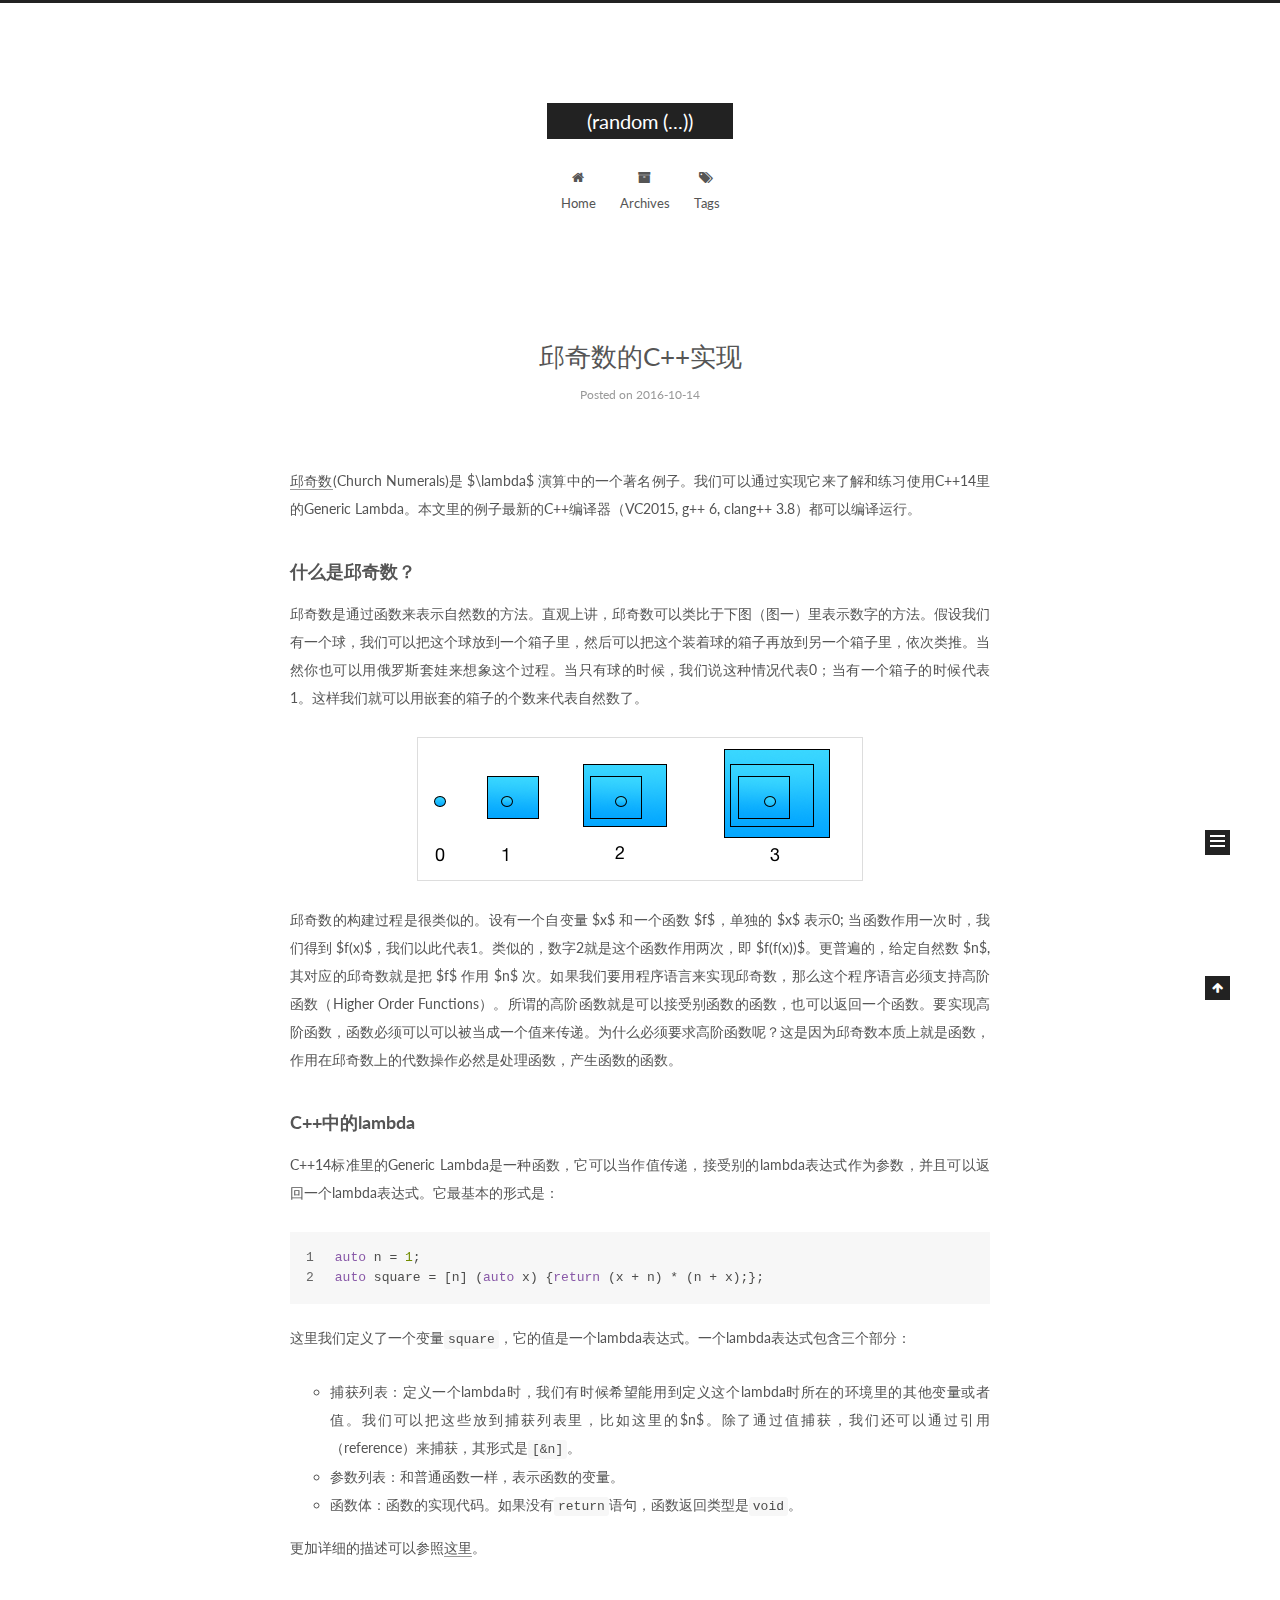
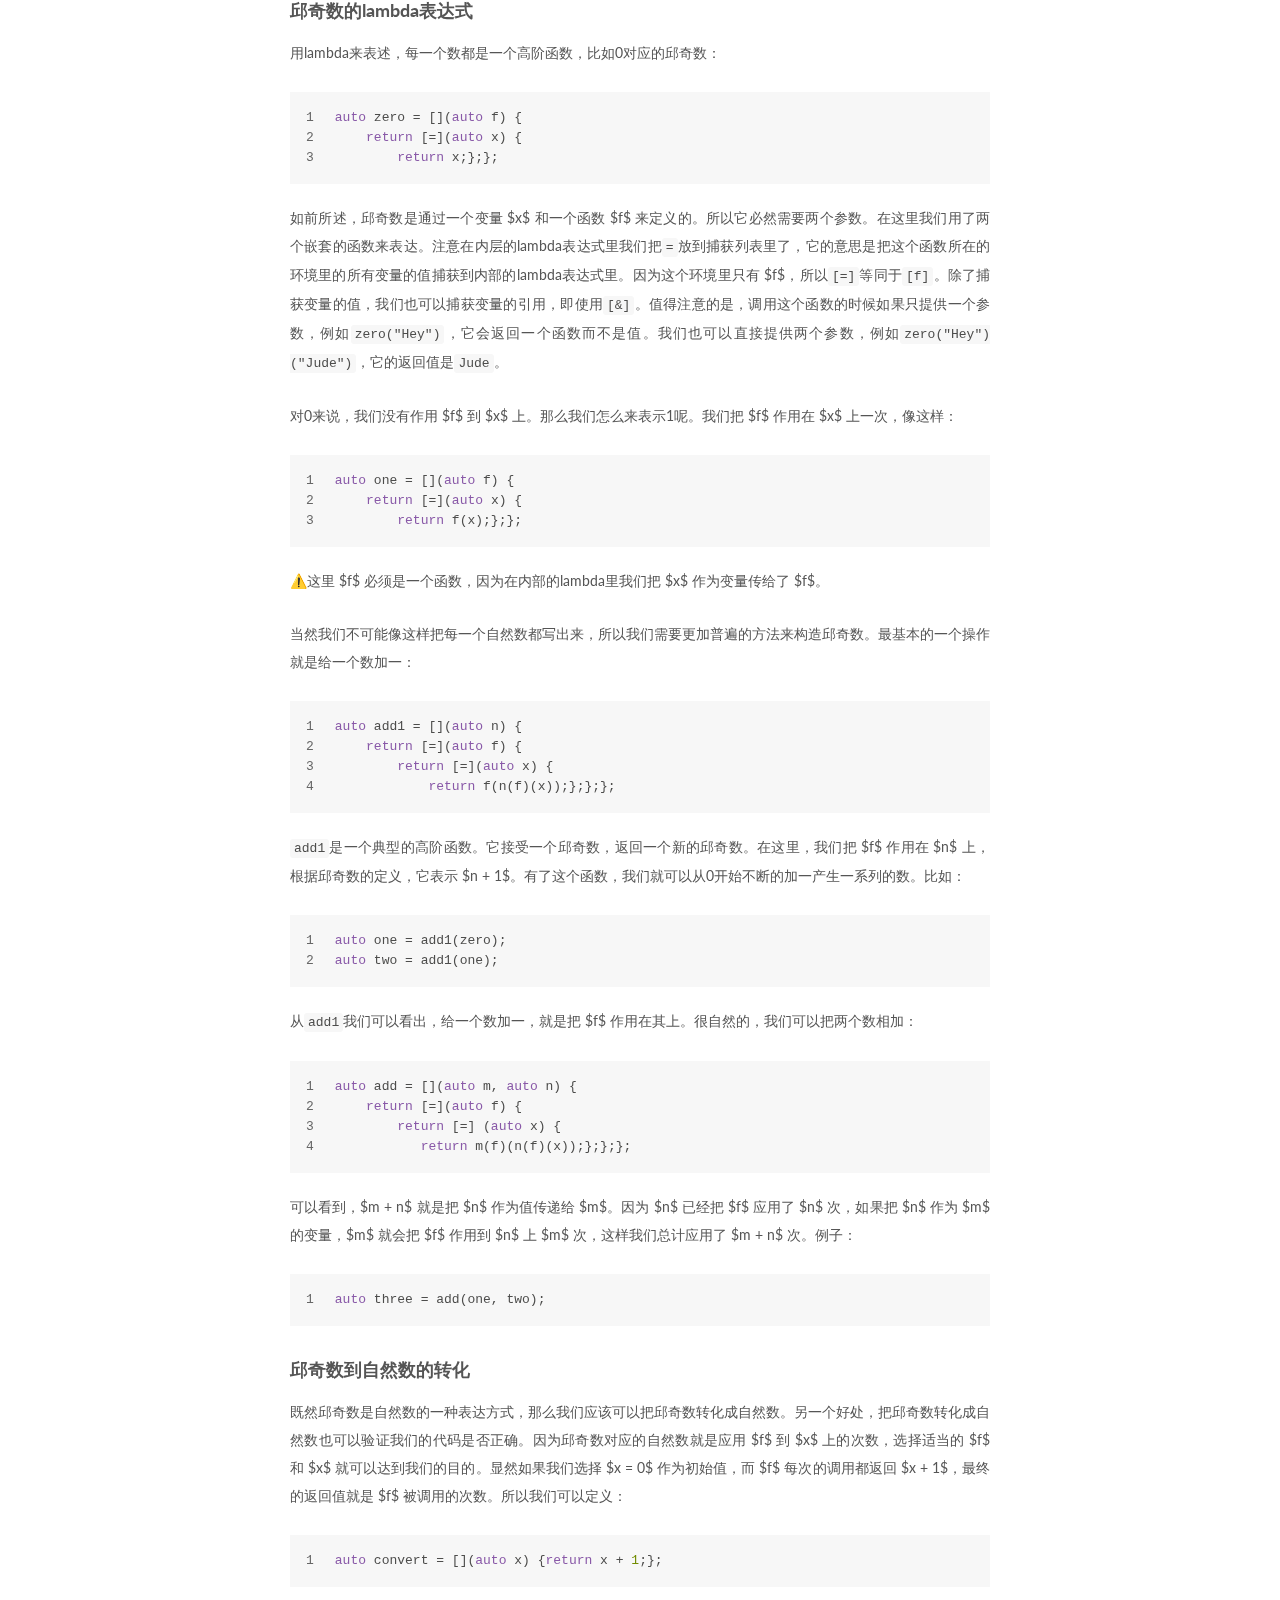
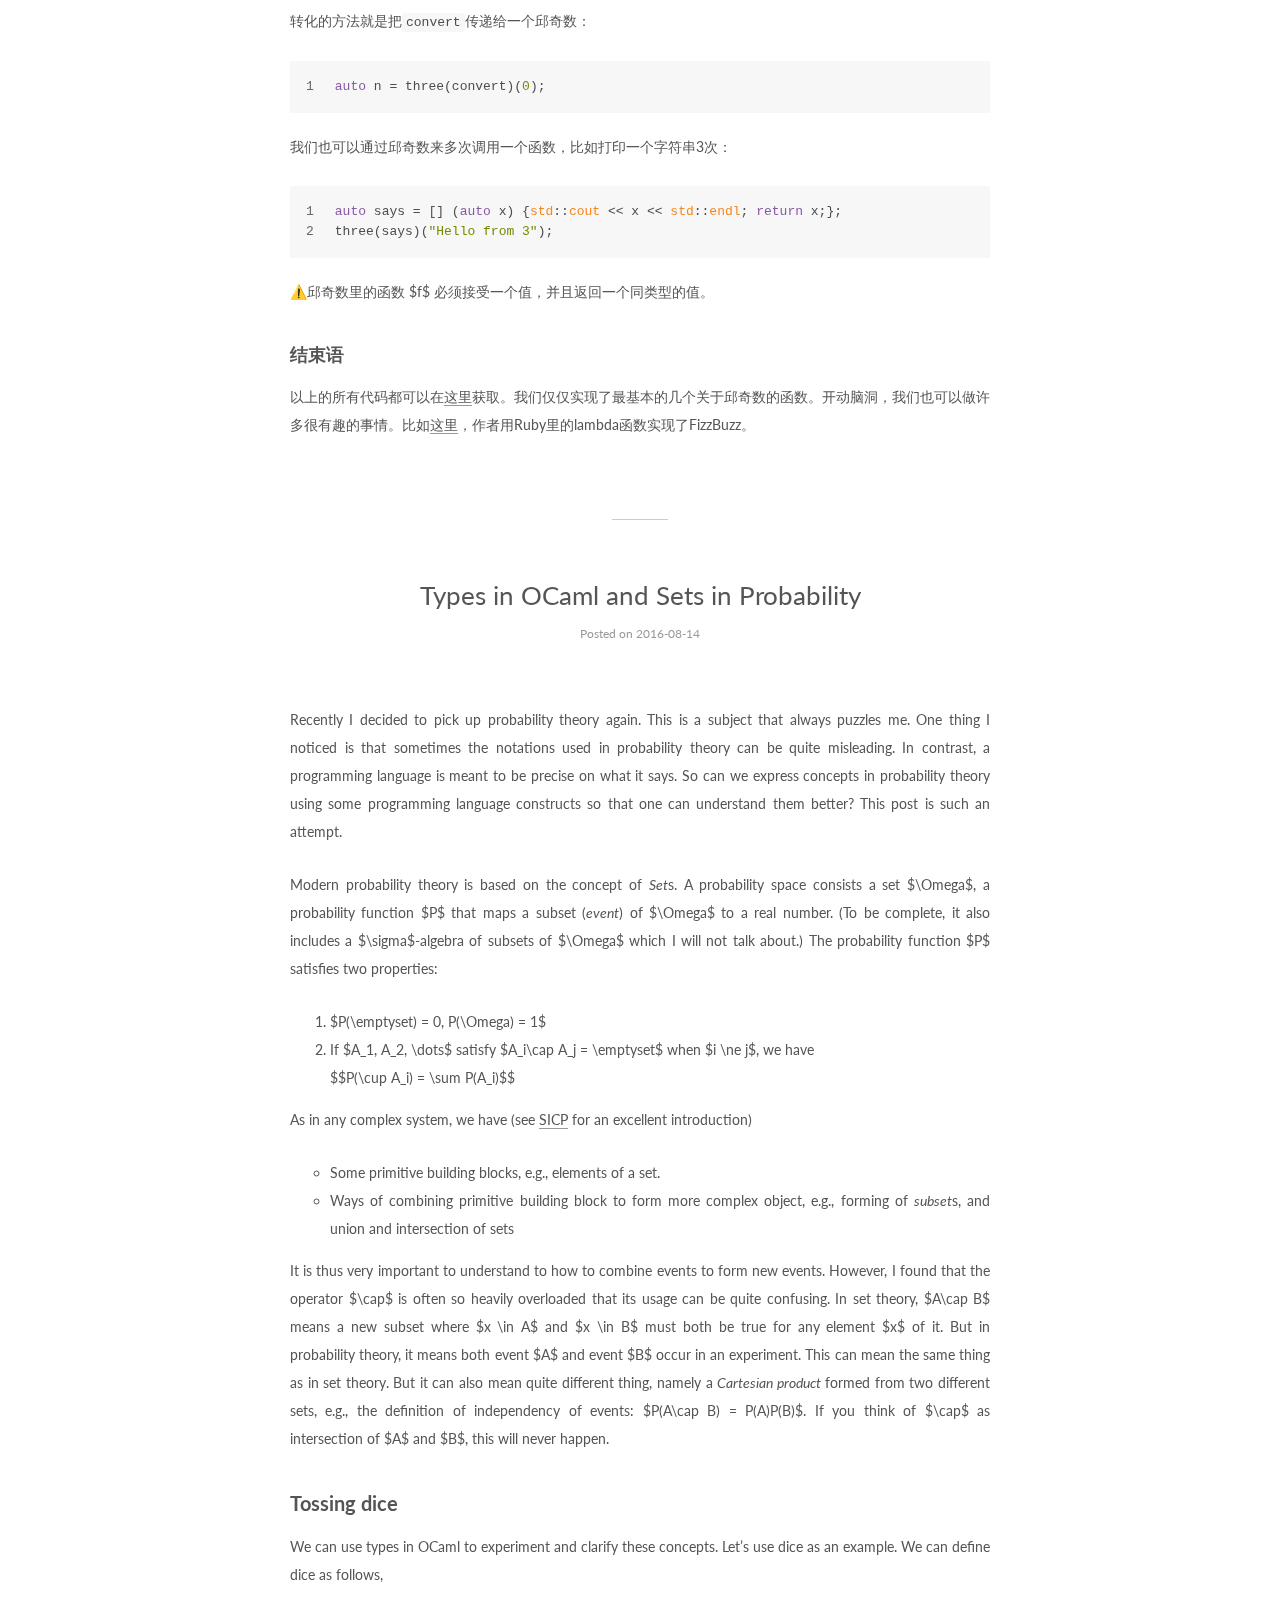
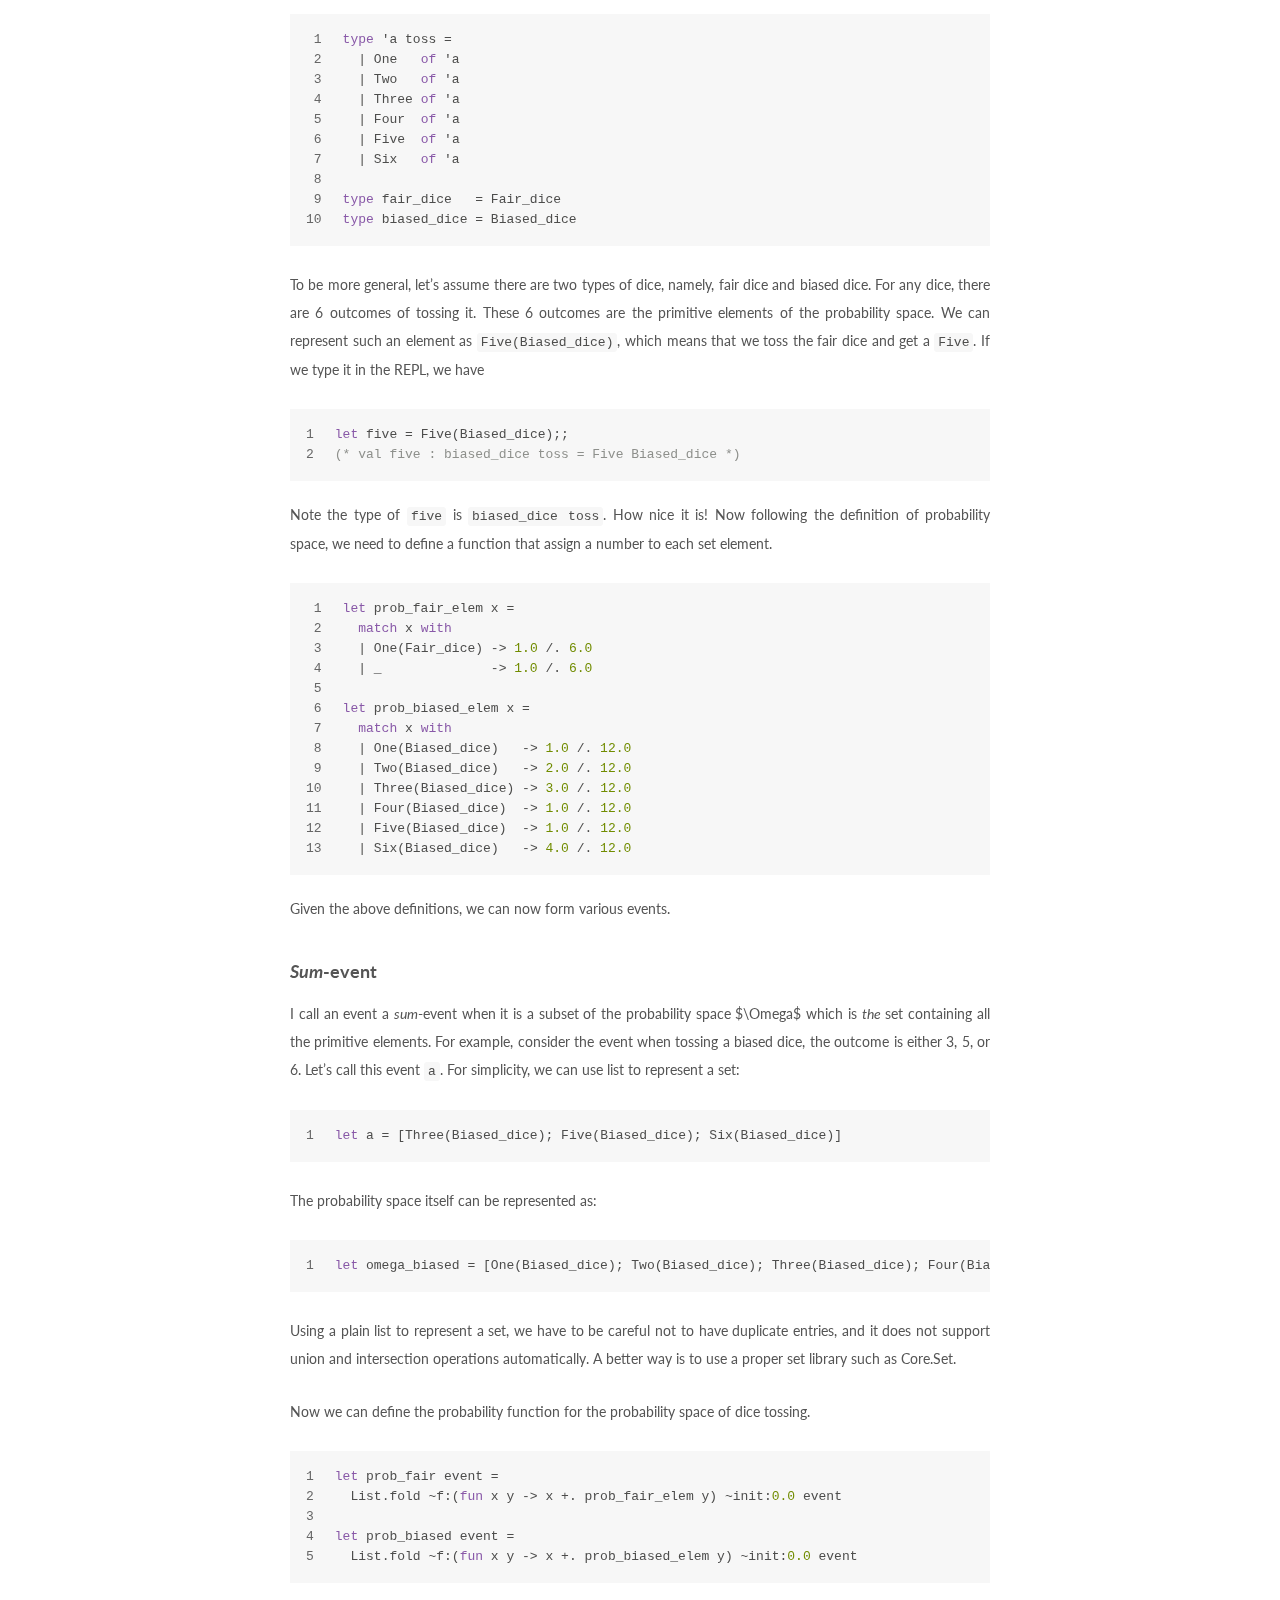
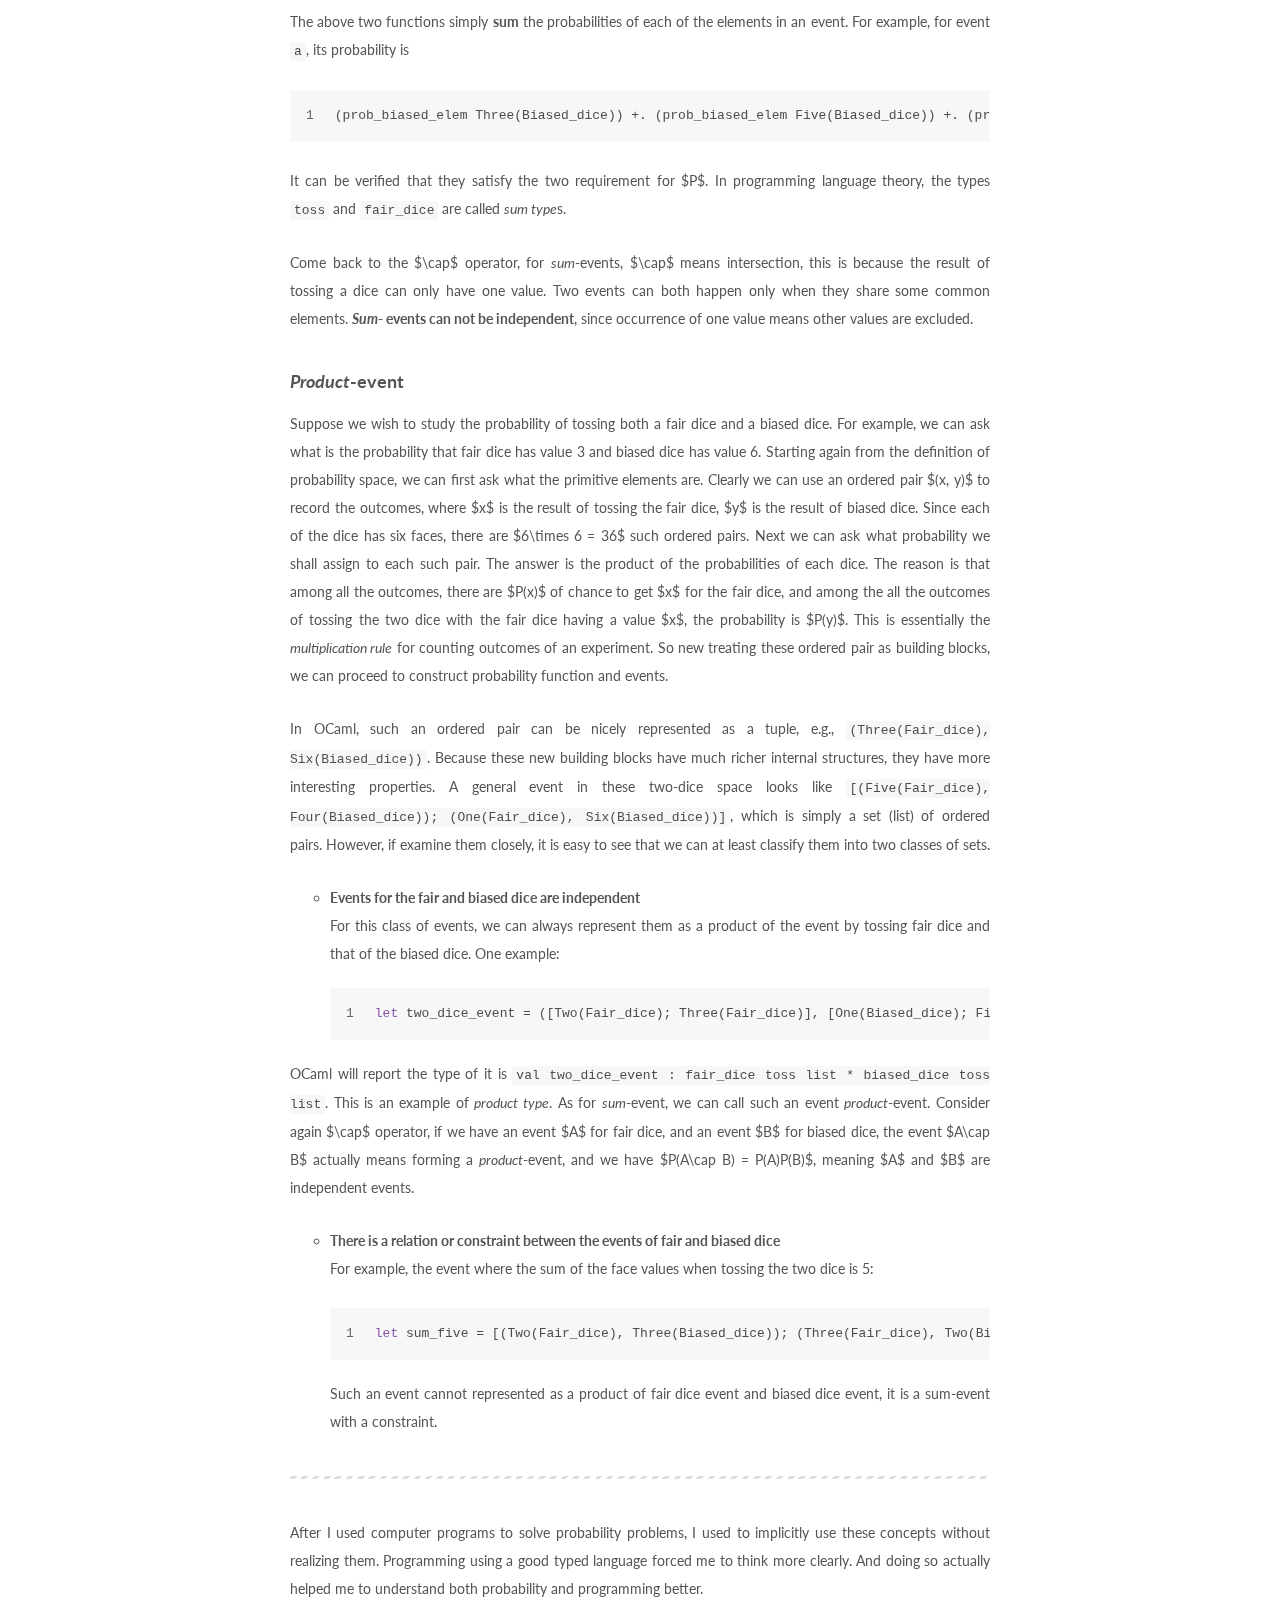
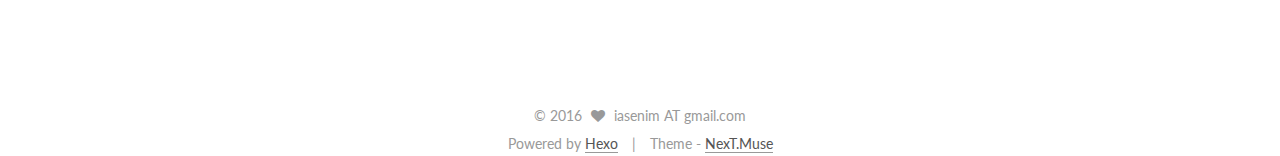
<file: index.html>
<!doctype html>




<html class="theme-next muse">
<head>
  <!-- hexo-inject:begin --><!-- hexo-inject:end --><meta charset="UTF-8"/>
<meta http-equiv="X-UA-Compatible" content="IE=edge,chrome=1" />
<meta name="viewport" content="width=device-width, initial-scale=1, maximum-scale=1"/>



<meta http-equiv="Cache-Control" content="no-transform" />
<meta http-equiv="Cache-Control" content="no-siteapp" />












  
  
  <link href="/vendors/fancybox/source/jquery.fancybox.css?v=2.1.5" rel="stylesheet" type="text/css" />




  
  
  
  

  
    
    
  

  

  

  

  

  
    
    
    <link href="//fonts.googleapis.com/css?family=Lato:300,300italic,400,400italic,700,700italic&subset=latin,latin-ext" rel="stylesheet" type="text/css">
  






<link href="/vendors/font-awesome/css/font-awesome.min.css?v=4.4.0" rel="stylesheet" type="text/css" />

<link href="/css/main.css?v=5.0.2" rel="stylesheet" type="text/css" />


  <meta name="keywords" content="Hexo, NexT" />








  <link rel="shortcut icon" type="image/x-icon" href="/favicon.ico?v=5.0.2" />






<meta property="og:type" content="website">
<meta property="og:title" content="(random (...))">
<meta property="og:url" content="https://iasenim.github.io/index.html">
<meta property="og:site_name" content="(random (...))">
<meta name="twitter:card" content="summary">
<meta name="twitter:title" content="(random (...))">



<script type="text/javascript" id="hexo.configuration">
  var NexT = window.NexT || {};
  var CONFIG = {
    scheme: 'Muse',
    sidebar: {"position":"left","display":"hide"},
    fancybox: true,
    motion: false,
    duoshuo: {
      userId: '0',
      author: 'Author'
    }
  };
</script>




  <link rel="canonical" href="https://iasenim.github.io/"/>


  <title> (random (...)) </title><!-- hexo-inject:begin --><!-- hexo-inject:end -->
</head>

<body itemscope itemtype="//schema.org/WebPage" lang="en">

  


<!-- hexo-inject:begin --><!-- hexo-inject:end --><script>
  (function(i,s,o,g,r,a,m){i['GoogleAnalyticsObject']=r;i[r]=i[r]||function(){
            (i[r].q=i[r].q||[]).push(arguments)},i[r].l=1*new Date();a=s.createElement(o),
          m=s.getElementsByTagName(o)[0];a.async=1;a.src=g;m.parentNode.insertBefore(a,m)
  })(window,document,'script','//www.google-analytics.com/analytics.js','ga');
  ga('create', 'UA-82815912-1', 'auto');
  ga('send', 'pageview');
</script>









  
  
    
  

  <div class="container one-collumn sidebar-position-left 
   page-home 
 ">
    <div class="headband"></div>

    <header id="header" class="header" itemscope itemtype="//schema.org/WPHeader">
      <div class="header-inner"><div class="site-meta ">
  

  <div class="custom-logo-site-title">
    <a href="/"  class="brand" rel="start">
      <span class="logo-line-before"><i></i></span>
      <span class="site-title">(random (...))</span>
      <span class="logo-line-after"><i></i></span>
    </a>
  </div>
  <p class="site-subtitle"></p>
</div>

<div class="site-nav-toggle">
  <button>
    <span class="btn-bar"></span>
    <span class="btn-bar"></span>
    <span class="btn-bar"></span>
  </button>
</div>

<nav class="site-nav">
  

  
    <ul id="menu" class="menu">
      
        
        <li class="menu-item menu-item-home">
          <a href="/" rel="section">
            
              <i class="menu-item-icon fa fa-fw fa-home"></i> <br />
            
            Home
          </a>
        </li>
      
        
        <li class="menu-item menu-item-archives">
          <a href="/archives" rel="section">
            
              <i class="menu-item-icon fa fa-fw fa-archive"></i> <br />
            
            Archives
          </a>
        </li>
      
        
        <li class="menu-item menu-item-tags">
          <a href="/tags" rel="section">
            
              <i class="menu-item-icon fa fa-fw fa-tags"></i> <br />
            
            Tags
          </a>
        </li>
      

      
    </ul>
  

  
</nav>

 </div>
    </header>

    <main id="main" class="main">
      <div class="main-inner">
        <div class="content-wrap">
          <div id="content" class="content">
            
  <section id="posts" class="posts-expand">
    
      

  
  

  
  
  

  <article class="post post-type-normal " itemscope itemtype="//schema.org/Article">

    
      <header class="post-header">

        
        
          <h1 class="post-title" itemprop="name headline">
            
            
              
                
                <a class="post-title-link" href="/2016/10/14/Church-numerals-in-C-generic-lambdas/" itemprop="url">
                  邱奇数的C++实现
                </a>
              
            
          </h1>
        

        <div class="post-meta">
          <span class="post-time">
            <span class="post-meta-item-icon">
              <i class="fa fa-calendar-o"></i>
            </span>
            <span class="post-meta-item-text">Posted on</span>
            <time itemprop="dateCreated" datetime="2016-10-14T00:13:23-06:00" content="2016-10-14">
              2016-10-14
            </time>
          </span>

          

          
            
          

          

          
          

          
        </div>
      </header>
    


    <div class="post-body" itemprop="articleBody">

      
      

      
        
          
            <p><a href="https://en.wikipedia.org/wiki/Church_encoding#Church_numerals" target="_blank" rel="external">邱奇数</a>(Church Numerals)是 $\lambda$ 演算中的一个著名例子。我们可以通过实现它来了解和练习使用C++14里的Generic Lambda。本文里的例子最新的C++编译器（VC2015, g++ 6, clang++ 3.8）都可以编译运行。</p>
<h3 id="什么是邱奇数？"><a href="#什么是邱奇数？" class="headerlink" title="什么是邱奇数？"></a>什么是邱奇数？</h3><p>邱奇数是通过函数来表示自然数的方法。直观上讲，邱奇数可以类比于下图（图一）里表示数字的方法。假设我们有一个球，我们可以把这个球放到一个箱子里，然后可以把这个装着球的箱子再放到另一个箱子里，依次类推。当然你也可以用俄罗斯套娃来想象这个过程。当只有球的时候，我们说这种情况代表0；当有一个箱子的时候代表1。这样我们就可以用嵌套的箱子的个数来代表自然数了。</p>
<p> <img src="/images/box_numbers.png" alt="图一"></p>
<p>邱奇数的构建过程是很类似的。设有一个自变量 $x$ 和一个函数 $f$，单独的 $x$ 表示0; 当函数作用一次时，我们得到 $f(x)$，我们以此代表1。类似的，数字2就是这个函数作用两次，即 $f(f(x))$。更普遍的，给定自然数 $n$, 其对应的邱奇数就是把 $f$ 作用 $n$ 次。如果我们要用程序语言来实现邱奇数，那么这个程序语言必须支持高阶函数（Higher Order Functions）。所谓的高阶函数就是可以接受别函数的函数，也可以返回一个函数。要实现高阶函数，函数必须可以可以被当成一个值来传递。为什么必须要求高阶函数呢？这是因为邱奇数本质上就是函数，作用在邱奇数上的代数操作必然是处理函数，产生函数的函数。</p>
<h3 id="C-中的lambda"><a href="#C-中的lambda" class="headerlink" title="C++中的lambda"></a>C++中的lambda</h3><p>C++14标准里的Generic Lambda是一种函数，它可以当作值传递，接受别的lambda表达式作为参数，并且可以返回一个lambda表达式。它最基本的形式是：</p>
<figure class="highlight c++"><table><tr><td class="gutter"><pre><div class="line">1</div><div class="line">2</div></pre></td><td class="code"><pre><div class="line"><span class="keyword">auto</span> n = <span class="number">1</span>;</div><div class="line"><span class="keyword">auto</span> square = [n] (<span class="keyword">auto</span> x) &#123;<span class="keyword">return</span> (x + n) * (n + x);&#125;;</div></pre></td></tr></table></figure>
<p>这里我们定义了一个变量<code>square</code>，它的值是一个lambda表达式。一个lambda表达式包含三个部分：</p>
<ul>
<li>捕获列表：定义一个lambda时，我们有时候希望能用到定义这个lambda时所在的环境里的其他变量或者值。我们可以把这些放到捕获列表里，比如这里的$n$。除了通过值捕获，我们还可以通过引用（reference）来捕获，其形式是<code>[&amp;n]</code>。</li>
<li>参数列表：和普通函数一样，表示函数的变量。</li>
<li>函数体：函数的实现代码。如果没有<code>return</code>语句，函数返回类型是<code>void</code>。</li>
</ul>
<p>更加详细的描述可以参照<a href="http://zh.cppreference.com/w/cpp/language/lambda" target="_blank" rel="external">这里</a>。</p>
<h3 id="邱奇数的lambda表达式"><a href="#邱奇数的lambda表达式" class="headerlink" title="邱奇数的lambda表达式"></a>邱奇数的lambda表达式</h3><p>用lambda来表述，每一个数都是一个高阶函数，比如0对应的邱奇数：</p>
<figure class="highlight c++"><table><tr><td class="gutter"><pre><div class="line">1</div><div class="line">2</div><div class="line">3</div></pre></td><td class="code"><pre><div class="line"><span class="keyword">auto</span> zero = [](<span class="keyword">auto</span> f) &#123; </div><div class="line">    <span class="keyword">return</span> [=](<span class="keyword">auto</span> x) &#123; </div><div class="line">        <span class="keyword">return</span> x;&#125;;&#125;;</div></pre></td></tr></table></figure>
<p>如前所述，邱奇数是通过一个变量 $x$ 和一个函数 $f$ 来定义的。所以它必然需要两个参数。在这里我们用了两个嵌套的函数来表达。注意在内层的lambda表达式里我们把<code>=</code>放到捕获列表里了，它的意思是把这个函数所在的环境里的所有变量的值捕获到内部的lambda表达式里。因为这个环境里只有 $f$，所以<code>[=]</code>等同于<code>[f]</code>。除了捕获变量的值，我们也可以捕获变量的引用，即使用<code>[&amp;]</code>。值得注意的是，调用这个函数的时候如果只提供一个参数，例如<code>zero(&quot;Hey&quot;)</code>，它会返回一个函数而不是值。我们也可以直接提供两个参数，例如<code>zero(&quot;Hey&quot;)(&quot;Jude&quot;)</code>，它的返回值是<code>Jude</code>。</p>
<p>对0来说，我们没有作用 $f$ 到 $x$ 上。那么我们怎么来表示1呢。我们把 $f$ 作用在 $x$ 上一次，像这样：</p>
<figure class="highlight c++"><table><tr><td class="gutter"><pre><div class="line">1</div><div class="line">2</div><div class="line">3</div></pre></td><td class="code"><pre><div class="line"><span class="keyword">auto</span> one = [](<span class="keyword">auto</span> f) &#123; </div><div class="line">    <span class="keyword">return</span> [=](<span class="keyword">auto</span> x) &#123; </div><div class="line">        <span class="keyword">return</span> f(x);&#125;;&#125;;</div></pre></td></tr></table></figure>
<p>⚠️这里 $f$ 必须是一个函数，因为在内部的lambda里我们把 $x$ 作为变量传给了 $f$。</p>
<p>当然我们不可能像这样把每一个自然数都写出来，所以我们需要更加普遍的方法来构造邱奇数。最基本的一个操作就是给一个数加一：</p>
<figure class="highlight c++"><table><tr><td class="gutter"><pre><div class="line">1</div><div class="line">2</div><div class="line">3</div><div class="line">4</div></pre></td><td class="code"><pre><div class="line"><span class="keyword">auto</span> add1 = [](<span class="keyword">auto</span> n) &#123; </div><div class="line">    <span class="keyword">return</span> [=](<span class="keyword">auto</span> f) &#123; </div><div class="line">        <span class="keyword">return</span> [=](<span class="keyword">auto</span> x) &#123; </div><div class="line">            <span class="keyword">return</span> f(n(f)(x));&#125;;&#125;;&#125;;</div></pre></td></tr></table></figure>
<p><code>add1</code>是一个典型的高阶函数。它接受一个邱奇数，返回一个新的邱奇数。在这里，我们把 $f$ 作用在 $n$ 上，根据邱奇数的定义，它表示 $n + 1$。有了这个函数，我们就可以从0开始不断的加一产生一系列的数。比如：</p>
<figure class="highlight c++"><table><tr><td class="gutter"><pre><div class="line">1</div><div class="line">2</div></pre></td><td class="code"><pre><div class="line"><span class="keyword">auto</span> one = add1(zero);</div><div class="line"><span class="keyword">auto</span> two = add1(one);</div></pre></td></tr></table></figure>
<p>从<code>add1</code>我们可以看出，给一个数加一，就是把 $f$ 作用在其上。很自然的，我们可以把两个数相加：</p>
<figure class="highlight c++"><table><tr><td class="gutter"><pre><div class="line">1</div><div class="line">2</div><div class="line">3</div><div class="line">4</div></pre></td><td class="code"><pre><div class="line"><span class="keyword">auto</span> add = [](<span class="keyword">auto</span> m, <span class="keyword">auto</span> n) &#123;</div><div class="line">    <span class="keyword">return</span> [=](<span class="keyword">auto</span> f) &#123;</div><div class="line">        <span class="keyword">return</span> [=] (<span class="keyword">auto</span> x) &#123;</div><div class="line">           <span class="keyword">return</span> m(f)(n(f)(x));&#125;;&#125;;&#125;;</div></pre></td></tr></table></figure>
<p>可以看到，$m + n$ 就是把 $n$ 作为值传递给 $m$。因为 $n$ 已经把 $f$ 应用了 $n$ 次，如果把  $n$ 作为 $m$ 的变量，$m$ 就会把 $f$ 作用到 $n$ 上 $m$ 次，这样我们总计应用了 $m + n$ 次。例子：</p>
<figure class="highlight c++"><table><tr><td class="gutter"><pre><div class="line">1</div></pre></td><td class="code"><pre><div class="line"><span class="keyword">auto</span> three = add(one, two);</div></pre></td></tr></table></figure>
<h3 id="邱奇数到自然数的转化"><a href="#邱奇数到自然数的转化" class="headerlink" title="邱奇数到自然数的转化"></a>邱奇数到自然数的转化</h3><p>既然邱奇数是自然数的一种表达方式，那么我们应该可以把邱奇数转化成自然数。另一个好处，把邱奇数转化成自然数也可以验证我们的代码是否正确。因为邱奇数对应的自然数就是应用 $f$ 到 $x$ 上的次数，选择适当的 $f$ 和 $x$ 就可以达到我们的目的。显然如果我们选择 $x = 0$ 作为初始值，而 $f$ 每次的调用都返回 $x + 1$，最终的返回值就是 $f$ 被调用的次数。所以我们可以定义：</p>
<figure class="highlight c++"><table><tr><td class="gutter"><pre><div class="line">1</div></pre></td><td class="code"><pre><div class="line"><span class="keyword">auto</span> convert = [](<span class="keyword">auto</span> x) &#123;<span class="keyword">return</span> x + <span class="number">1</span>;&#125;;</div></pre></td></tr></table></figure>
<p>转化的方法就是把<code>convert</code>传递给一个邱奇数：</p>
<figure class="highlight c++"><table><tr><td class="gutter"><pre><div class="line">1</div></pre></td><td class="code"><pre><div class="line"><span class="keyword">auto</span> n = three(convert)(<span class="number">0</span>);</div></pre></td></tr></table></figure>
<p>我们也可以通过邱奇数来多次调用一个函数，比如打印一个字符串3次：</p>
<figure class="highlight c++"><table><tr><td class="gutter"><pre><div class="line">1</div><div class="line">2</div></pre></td><td class="code"><pre><div class="line"><span class="keyword">auto</span> says = [] (<span class="keyword">auto</span> x) &#123;<span class="built_in">std</span>::<span class="built_in">cout</span> &lt;&lt; x &lt;&lt; <span class="built_in">std</span>::<span class="built_in">endl</span>; <span class="keyword">return</span> x;&#125;;</div><div class="line">three(says)(<span class="string">"Hello from 3"</span>);</div></pre></td></tr></table></figure>
<p>⚠️邱奇数里的函数 $f$ 必须接受一个值，并且返回一个同类型的值。</p>
<h3 id="结束语"><a href="#结束语" class="headerlink" title="结束语"></a>结束语</h3><p>以上的所有代码都可以在<a href="https://gist.github.com/iasenim/5198f4e78f135dc18d95d1a41bdce8e6" target="_blank" rel="external">这里</a>获取。我们仅仅实现了最基本的几个关于邱奇数的函数。开动脑洞，我们也可以做许多很有趣的事情。比如<a href="http://codon.com/programming-with-nothing" target="_blank" rel="external">这里</a>，作者用Ruby里的lambda函数实现了FizzBuzz。</p>

          
        
      
    </div>

    <div>
      
    </div>

    <div>
      
    </div>

    <footer class="post-footer">
      

      

      
      
        <div class="post-eof"></div>
      
    </footer>
  </article>


    
      

  
  

  
  
  

  <article class="post post-type-normal " itemscope itemtype="//schema.org/Article">

    
      <header class="post-header">

        
        
          <h1 class="post-title" itemprop="name headline">
            
            
              
                
                <a class="post-title-link" href="/2016/08/14/Types-in-OCaml-and-Sets-in-Probability/" itemprop="url">
                  Types in OCaml and Sets in Probability
                </a>
              
            
          </h1>
        

        <div class="post-meta">
          <span class="post-time">
            <span class="post-meta-item-icon">
              <i class="fa fa-calendar-o"></i>
            </span>
            <span class="post-meta-item-text">Posted on</span>
            <time itemprop="dateCreated" datetime="2016-08-14T21:31:00-06:00" content="2016-08-14">
              2016-08-14
            </time>
          </span>

          

          
            
          

          

          
          

          
        </div>
      </header>
    


    <div class="post-body" itemprop="articleBody">

      
      

      
        
          
            <p>Recently I decided to pick up probability theory again. This is a subject that always puzzles me.  One thing I noticed is that sometimes the notations used in probability theory can be quite misleading. In contrast, a programming language is meant to be precise on what it says. So can we express concepts in probability theory using some programming language constructs so that one can understand them better? This post is such an attempt.  </p>
<p>Modern probability theory is based on the concept of <em>Set</em>s. A probability space consists a set $\Omega$, a probability function $P$ that maps a subset (<em>event</em>) of $\Omega$ to a real number.  (To be complete, it also includes a $\sigma$-algebra of subsets of $\Omega$ which I will not talk about.) The probability function $P$ satisfies two properties: </p>
<ol>
<li>$P(\emptyset) = 0, P(\Omega) = 1$</li>
<li>If $A_1, A_2, \dots$ satisfy $A_i\cap A_j = \emptyset$ when $i \ne j$, we have<br>$$P(\cup A_i) = \sum P(A_i)$$</li>
</ol>
<p>As in any complex system, we have (see <a href="https://mitpress.mit.edu/sicp/" target="_blank" rel="external">SICP</a> for an excellent introduction)</p>
<ul>
<li>Some primitive building blocks, e.g., elements of a set. </li>
<li>Ways of combining primitive building block to form more complex object, e.g., forming of <em>subset</em>s, and union and intersection of sets</li>
</ul>
<p>It is thus very important to understand to how to combine events to form new events. However, I found that the  operator $\cap$ is often so heavily overloaded that its usage can be quite confusing. In set theory, $A\cap B$ means a new subset where  $x \in A$ and $x \in B$ must both be true for any element $x$ of it. But in probability theory, it means both event $A$ and event $B$ occur in an experiment. This can mean the same thing as in set theory. But it can also mean quite different thing, namely a <em>Cartesian product</em> formed from two different sets, e.g., the definition of independency of events: $P(A\cap B) = P(A)P(B)$. If you think of $\cap$ as intersection of $A$ and $B$, this will never happen.</p>
<h2 id="Tossing-dice"><a href="#Tossing-dice" class="headerlink" title="Tossing dice"></a>Tossing dice</h2><p>We can use types in OCaml to experiment and clarify these concepts. Let’s use dice as an example. We can define dice as follows,<br><figure class="highlight ocaml"><table><tr><td class="gutter"><pre><div class="line">1</div><div class="line">2</div><div class="line">3</div><div class="line">4</div><div class="line">5</div><div class="line">6</div><div class="line">7</div><div class="line">8</div><div class="line">9</div><div class="line">10</div></pre></td><td class="code"><pre><div class="line"><span class="keyword">type</span> <span class="symbol">'a</span> toss =</div><div class="line">  | <span class="type">One</span>   <span class="keyword">of</span> <span class="symbol">'a</span></div><div class="line">  | <span class="type">Two</span>   <span class="keyword">of</span> <span class="symbol">'a</span></div><div class="line">  | <span class="type">Three</span> <span class="keyword">of</span> <span class="symbol">'a</span></div><div class="line">  | <span class="type">Four</span>  <span class="keyword">of</span> <span class="symbol">'a</span></div><div class="line">  | <span class="type">Five</span>  <span class="keyword">of</span> <span class="symbol">'a</span></div><div class="line">  | <span class="type">Six</span>   <span class="keyword">of</span> <span class="symbol">'a</span></div><div class="line"></div><div class="line"><span class="keyword">type</span> fair_dice   = <span class="type">Fair_dice</span></div><div class="line"><span class="keyword">type</span> biased_dice = <span class="type">Biased_dice</span></div></pre></td></tr></table></figure></p>
<p>To be more general, let’s assume there are two types of dice, namely, fair dice and biased dice. For any dice, there are 6 outcomes of tossing it. These 6 outcomes are the primitive elements of the probability space. We can represent such an element as <code>Five(Biased_dice)</code>, which means that we toss the fair dice and get a <code>Five</code>. If we type it in the REPL, we have</p>
<figure class="highlight ocaml"><table><tr><td class="gutter"><pre><div class="line">1</div><div class="line">2</div></pre></td><td class="code"><pre><div class="line"><span class="keyword">let</span> five = <span class="type">Five</span>(<span class="type">Biased_dice</span>);;</div><div class="line"><span class="comment">(* val five : biased_dice toss = Five Biased_dice *)</span></div></pre></td></tr></table></figure>
<p>Note the type of <code>five</code> is <code>biased_dice toss</code>. How nice it is! Now following the definition of probability space, we need to define a function that assign a number to each set element.</p>
<figure class="highlight ocaml"><table><tr><td class="gutter"><pre><div class="line">1</div><div class="line">2</div><div class="line">3</div><div class="line">4</div><div class="line">5</div><div class="line">6</div><div class="line">7</div><div class="line">8</div><div class="line">9</div><div class="line">10</div><div class="line">11</div><div class="line">12</div><div class="line">13</div></pre></td><td class="code"><pre><div class="line"><span class="keyword">let</span> prob_fair_elem x =</div><div class="line">  <span class="keyword">match</span> x <span class="keyword">with</span></div><div class="line">  | <span class="type">One</span>(<span class="type">Fair_dice</span>) -&gt; <span class="number">1.0</span> /. <span class="number">6.0</span></div><div class="line">  | _              -&gt; <span class="number">1.0</span> /. <span class="number">6.0</span></div><div class="line"></div><div class="line"><span class="keyword">let</span> prob_biased_elem x =</div><div class="line">  <span class="keyword">match</span> x <span class="keyword">with</span></div><div class="line">  | <span class="type">One</span>(<span class="type">Biased_dice</span>)   -&gt; <span class="number">1.0</span> /. <span class="number">12.0</span></div><div class="line">  | <span class="type">Two</span>(<span class="type">Biased_dice</span>)   -&gt; <span class="number">2.0</span> /. <span class="number">12.0</span></div><div class="line">  | <span class="type">Three</span>(<span class="type">Biased_dice</span>) -&gt; <span class="number">3.0</span> /. <span class="number">12.0</span></div><div class="line">  | <span class="type">Four</span>(<span class="type">Biased_dice</span>)  -&gt; <span class="number">1.0</span> /. <span class="number">12.0</span></div><div class="line">  | <span class="type">Five</span>(<span class="type">Biased_dice</span>)  -&gt; <span class="number">1.0</span> /. <span class="number">12.0</span></div><div class="line">  | <span class="type">Six</span>(<span class="type">Biased_dice</span>)   -&gt; <span class="number">4.0</span> /. <span class="number">12.0</span></div></pre></td></tr></table></figure>
<p>Given the above definitions, we can now form various events. </p>
<h3 id="Sum-event"><a href="#Sum-event" class="headerlink" title="Sum-event"></a><em>Sum</em>-event</h3><p>I call an event a <em>sum</em>-event when it is a subset of the probability space $\Omega$ which is <em>the</em> set containing all the primitive elements. For example, consider the event when tossing a biased dice, the outcome is either 3, 5, or 6. Let’s call this event <code>a</code>. For simplicity, we can use list to represent a set:<br><figure class="highlight ocaml"><table><tr><td class="gutter"><pre><div class="line">1</div></pre></td><td class="code"><pre><div class="line"><span class="keyword">let</span> a = [<span class="type">Three</span>(<span class="type">Biased_dice</span>); <span class="type">Five</span>(<span class="type">Biased_dice</span>); <span class="type">Six</span>(<span class="type">Biased_dice</span>)]</div></pre></td></tr></table></figure></p>
<p>The probability space itself can be represented as:<br><figure class="highlight ocaml"><table><tr><td class="gutter"><pre><div class="line">1</div></pre></td><td class="code"><pre><div class="line"><span class="keyword">let</span> omega_biased = [<span class="type">One</span>(<span class="type">Biased_dice</span>); <span class="type">Two</span>(<span class="type">Biased_dice</span>); <span class="type">Three</span>(<span class="type">Biased_dice</span>); <span class="type">Four</span>(<span class="type">Biased_dice</span>); <span class="type">Five</span>(<span class="type">Biased_dice</span>); <span class="type">Six</span>(<span class="type">Biased_dice</span>)]</div></pre></td></tr></table></figure></p>
<p>Using a plain list to represent a set, we have to be careful not to have duplicate entries, and it does not support union and intersection operations automatically. A better way is to use a proper set library such as Core.Set.  </p>
<p>Now we can define the probability function for the probability space of dice tossing.<br><figure class="highlight ocaml"><table><tr><td class="gutter"><pre><div class="line">1</div><div class="line">2</div><div class="line">3</div><div class="line">4</div><div class="line">5</div></pre></td><td class="code"><pre><div class="line"><span class="keyword">let</span> prob_fair event =</div><div class="line">  <span class="type">List</span>.fold ~f:(<span class="keyword">fun</span> x y -&gt; x +. prob_fair_elem y) ~init:<span class="number">0.0</span> event</div><div class="line"></div><div class="line"><span class="keyword">let</span> prob_biased event =</div><div class="line">  <span class="type">List</span>.fold ~f:(<span class="keyword">fun</span> x y -&gt; x +. prob_biased_elem y) ~init:<span class="number">0.0</span> event</div></pre></td></tr></table></figure></p>
<p>The above two functions simply <strong>sum</strong> the probabilities of each of the elements in an event. For example, for event <code>a</code>, its probability is<br><figure class="highlight ocaml"><table><tr><td class="gutter"><pre><div class="line">1</div></pre></td><td class="code"><pre><div class="line">(prob_biased_elem <span class="type">Three</span>(<span class="type">Biased_dice</span>)) +. (prob_biased_elem <span class="type">Five</span>(<span class="type">Biased_dice</span>)) +. (prob_biased_elem <span class="type">Six</span>(<span class="type">Biased_dice</span>))</div></pre></td></tr></table></figure></p>
<p>It can be verified that they satisfy the two requirement for $P$. In programming language theory, the types <code>toss</code> and <code>fair_dice</code> are called <em>sum type</em>s.  </p>
<p>Come back to the $\cap$ operator, for <em>sum</em>-events, $\cap$ means intersection, this is because the result of tossing a dice can only have one value. Two events can both happen only when they share some common elements. <strong><em>Sum</em>- events can not be independent</strong>, since occurrence of one value means other values are excluded.</p>
<h3 id="Product-event"><a href="#Product-event" class="headerlink" title="Product-event"></a><em>Product</em>-event</h3><p>Suppose we wish to study the probability of tossing both a fair dice and a biased dice. For example, we can ask what is the probability that fair dice has value 3 and biased dice has value 6. Starting again from the definition of probability space, we can first ask what the primitive elements are. Clearly we can use an ordered pair $(x, y)$ to record the outcomes, where $x$ is the result of tossing the fair dice, $y$ is the result of biased dice. Since each of the dice has six faces, there are $6\times 6 = 36$ such ordered pairs. Next we can ask what probability we shall assign to each such pair. The answer is the product of the probabilities of each dice. The reason is that among all the outcomes, there are $P(x)$ of chance to get $x$ for the fair dice, and among the all the outcomes of tossing the two dice with the fair dice having a value $x$, the probability is $P(y)$. This is essentially the <em>multiplication rule</em> for counting outcomes of an experiment. So new treating these ordered pair as building blocks, we can proceed to construct probability function and events. </p>
<p>In OCaml, such an ordered pair can be nicely represented as a tuple, e.g., <code>(Three(Fair_dice), Six(Biased_dice))</code>. Because these new building blocks have much richer internal structures, they have more interesting properties. A general event in these two-dice space looks like <code>[(Five(Fair_dice), Four(Biased_dice)); (One(Fair_dice), Six(Biased_dice))]</code>, which is simply a set (list) of ordered pairs. However, if examine them closely, it is easy to see that we can at least classify them into two classes of sets.</p>
<ul>
<li><strong>Events for the fair and biased dice are independent</strong><br>For this class of events, we can always represent them as a product of the event by tossing fair dice and that of the biased dice. One example:<figure class="highlight ocaml"><table><tr><td class="gutter"><pre><div class="line">1</div></pre></td><td class="code"><pre><div class="line"><span class="keyword">let</span> two_dice_event = ([<span class="type">Two</span>(<span class="type">Fair_dice</span>); <span class="type">Three</span>(<span class="type">Fair_dice</span>)], [<span class="type">One</span>(<span class="type">Biased_dice</span>); <span class="type">Five</span>(<span class="type">Biased_dice</span>); <span class="type">Six</span>(<span class="type">Biased_dice</span>)])</div></pre></td></tr></table></figure>
</li>
</ul>
<p>OCaml will report the type of it is <code>val two_dice_event : fair_dice toss list * biased_dice toss list</code>. This is an example of <em>product type</em>. As for <em>sum</em>-event, we can call such an event <em>product</em>-event. Consider again $\cap$ operator, if we have an event $A$ for fair dice, and an event $B$ for biased dice, the event $A\cap B$ actually means forming a <em>product</em>-event, and we have $P(A\cap B) = P(A)P(B)$, meaning $A$ and $B$ are independent events.</p>
<ul>
<li><p><strong>There is a relation or constraint between the events of fair and biased dice</strong><br>For example, the event where the sum of the face values when tossing the two dice is 5:</p>
<figure class="highlight ocaml"><table><tr><td class="gutter"><pre><div class="line">1</div></pre></td><td class="code"><pre><div class="line"><span class="keyword">let</span> sum_five = [(<span class="type">Two</span>(<span class="type">Fair_dice</span>), <span class="type">Three</span>(<span class="type">Biased_dice</span>)); (<span class="type">Three</span>(<span class="type">Fair_dice</span>), <span class="type">Two</span>(<span class="type">Biased_dice</span>)); (<span class="type">One</span>(<span class="type">Fair_dice</span>), <span class="type">Four</span>(<span class="type">Biased_dice</span>)); (<span class="type">Four</span>(<span class="type">Fair_dice</span>), <span class="type">One</span>(<span class="type">Biased_dice</span>)]</div></pre></td></tr></table></figure>
<p>Such an event cannot represented as a product of fair dice event and biased dice event, it is a sum-event with a constraint. </p>
</li>
</ul>
<hr>
<p>After I used computer programs to solve probability problems, I used to implicitly use these concepts without realizing them. Programming using a good typed language forced me to think more clearly. And doing so actually helped me to understand both probability and programming better. </p>

          
        
      
    </div>

    <div>
      
    </div>

    <div>
      
    </div>

    <footer class="post-footer">
      

      

      
      
        <div class="post-eof"></div>
      
    </footer>
  </article>


    
  </section>

  


          </div>
          


          

        </div>
        
          
  
  <div class="sidebar-toggle">
    <div class="sidebar-toggle-line-wrap">
      <span class="sidebar-toggle-line sidebar-toggle-line-first"></span>
      <span class="sidebar-toggle-line sidebar-toggle-line-middle"></span>
      <span class="sidebar-toggle-line sidebar-toggle-line-last"></span>
    </div>
  </div>

  <aside id="sidebar" class="sidebar">
    <div class="sidebar-inner">

      

      

      <section class="site-overview sidebar-panel  sidebar-panel-active ">
        <div class="site-author motion-element" itemprop="author" itemscope itemtype="//schema.org/Person">
          <img class="site-author-image" itemprop="image"
               src="/images/avatar.gif"
               alt="iasenim AT gmail.com" />
          <p class="site-author-name" itemprop="name">iasenim AT gmail.com</p>
          <p class="site-description motion-element" itemprop="description"></p>
        </div>
        <nav class="site-state motion-element">
          <div class="site-state-item site-state-posts">
            <a href="/archives">
              <span class="site-state-item-count">2</span>
              <span class="site-state-item-name">posts</span>
            </a>
          </div>

          

          
            <div class="site-state-item site-state-tags">
              <a href="/tags">
                <span class="site-state-item-count">3</span>
                <span class="site-state-item-name">tags</span>
              </a>
            </div>
          

        </nav>

        

        <div class="links-of-author motion-element">
          
        </div>

        
        

        
        

      </section>

      

    </div>
  </aside>


        
      </div>
    </main>

    <footer id="footer" class="footer">
      <div class="footer-inner">
        <div class="copyright" >
  
  &copy; 
  <span itemprop="copyrightYear">2016</span>
  <span class="with-love">
    <i class="fa fa-heart"></i>
  </span>
  <span class="author" itemprop="copyrightHolder">iasenim AT gmail.com</span>
</div>

<div class="powered-by">
  Powered by <a class="theme-link" href="https://hexo.io">Hexo</a>
</div>

<div class="theme-info">
  Theme -
  <a class="theme-link" href="https://github.com/iissnan/hexo-theme-next">
    NexT.Muse
  </a>
</div>

        

        
      </div>
    </footer>

    <div class="back-to-top">
      <i class="fa fa-arrow-up"></i>
    </div>
  </div>

  

<script type="text/javascript">
  if (Object.prototype.toString.call(window.Promise) !== '[object Function]') {
    window.Promise = null;
  }
</script>









  



  
  <script type="text/javascript" src="/vendors/jquery/index.js?v=2.1.3"></script>

  
  <script type="text/javascript" src="/vendors/fastclick/lib/fastclick.min.js?v=1.0.6"></script>

  
  <script type="text/javascript" src="/vendors/jquery_lazyload/jquery.lazyload.js?v=1.9.7"></script>

  
  <script type="text/javascript" src="/vendors/velocity/velocity.min.js?v=1.2.1"></script>

  
  <script type="text/javascript" src="/vendors/velocity/velocity.ui.min.js?v=1.2.1"></script>

  
  <script type="text/javascript" src="/vendors/fancybox/source/jquery.fancybox.pack.js?v=2.1.5"></script>


  


  <script type="text/javascript" src="/js/src/utils.js?v=5.0.2"></script>

  <script type="text/javascript" src="/js/src/motion.js?v=5.0.2"></script>



  
  

  

  


  <script type="text/javascript" src="/js/src/bootstrap.js?v=5.0.2"></script><!-- hexo-inject:begin --><!-- Begin: Injected MathJax -->
<script type="text/x-mathjax-config">
  MathJax.Hub.Config({"tex2jax":{"inlineMath":[["$","$"],["\\(","\\)"]],"skipTags":["script","noscript","style","textarea","pre","code"],"processEscapes":true},"TeX":{"equationNumbers":{"autoNumber":"AMS"}}});
</script>

<script type="text/x-mathjax-config">
  MathJax.Hub.Queue(function() {
    var all = MathJax.Hub.getAllJax(), i;
    for(i=0; i < all.length; i += 1) {
      all[i].SourceElement().parentNode.className += ' has-jax';
    }
  });
</script>

<script type="text/javascript" src="//cdn.mathjax.org/mathjax/latest/MathJax.js?config=TeX-AMS-MML_HTMLorMML">
</script>
<!-- End: Injected MathJax -->
<!-- hexo-inject:end -->



  



  




  
  

  

  

  


</body>
</html>
</file>
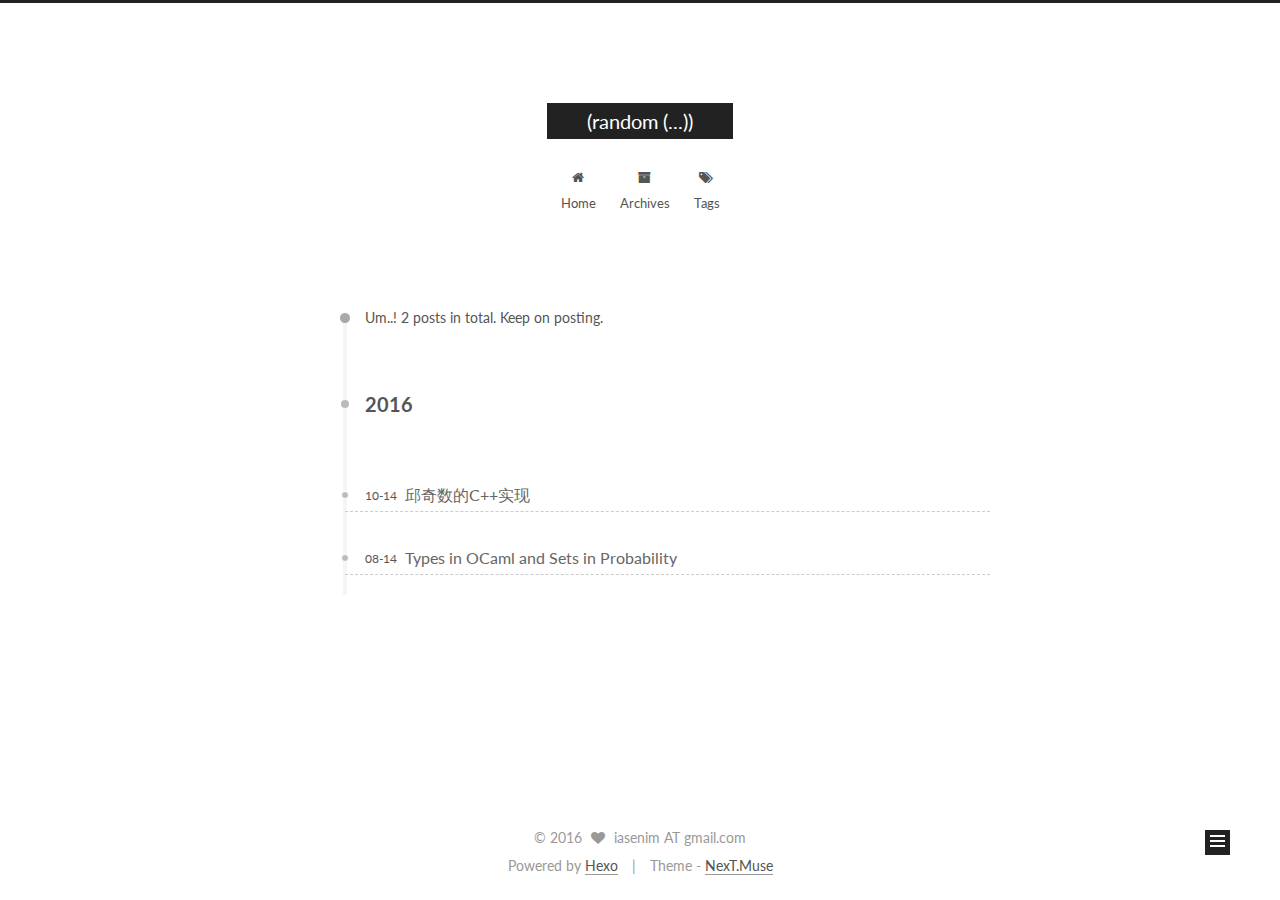
<file: archives/index.html>
<!doctype html>




<html class="theme-next muse">
<head>
  <!-- hexo-inject:begin --><!-- hexo-inject:end --><meta charset="UTF-8"/>
<meta http-equiv="X-UA-Compatible" content="IE=edge,chrome=1" />
<meta name="viewport" content="width=device-width, initial-scale=1, maximum-scale=1"/>



<meta http-equiv="Cache-Control" content="no-transform" />
<meta http-equiv="Cache-Control" content="no-siteapp" />












  
  
  <link href="/vendors/fancybox/source/jquery.fancybox.css?v=2.1.5" rel="stylesheet" type="text/css" />




  
  
  
  

  
    
    
  

  

  

  

  

  
    
    
    <link href="//fonts.googleapis.com/css?family=Lato:300,300italic,400,400italic,700,700italic&subset=latin,latin-ext" rel="stylesheet" type="text/css">
  






<link href="/vendors/font-awesome/css/font-awesome.min.css?v=4.4.0" rel="stylesheet" type="text/css" />

<link href="/css/main.css?v=5.0.2" rel="stylesheet" type="text/css" />


  <meta name="keywords" content="Hexo, NexT" />








  <link rel="shortcut icon" type="image/x-icon" href="/favicon.ico?v=5.0.2" />






<meta property="og:type" content="website">
<meta property="og:title" content="(random (...))">
<meta property="og:url" content="https://iasenim.github.io/archives/index.html">
<meta property="og:site_name" content="(random (...))">
<meta name="twitter:card" content="summary">
<meta name="twitter:title" content="(random (...))">



<script type="text/javascript" id="hexo.configuration">
  var NexT = window.NexT || {};
  var CONFIG = {
    scheme: 'Muse',
    sidebar: {"position":"left","display":"hide"},
    fancybox: true,
    motion: false,
    duoshuo: {
      userId: '0',
      author: 'Author'
    }
  };
</script>




  <link rel="canonical" href="https://iasenim.github.io/archives/"/>


  <title> Archive | (random (...)) </title><!-- hexo-inject:begin --><!-- hexo-inject:end -->
</head>

<body itemscope itemtype="//schema.org/WebPage" lang="en">

  


<!-- hexo-inject:begin --><!-- hexo-inject:end --><script>
  (function(i,s,o,g,r,a,m){i['GoogleAnalyticsObject']=r;i[r]=i[r]||function(){
            (i[r].q=i[r].q||[]).push(arguments)},i[r].l=1*new Date();a=s.createElement(o),
          m=s.getElementsByTagName(o)[0];a.async=1;a.src=g;m.parentNode.insertBefore(a,m)
  })(window,document,'script','//www.google-analytics.com/analytics.js','ga');
  ga('create', 'UA-82815912-1', 'auto');
  ga('send', 'pageview');
</script>









  
  
    
  

  <div class="container one-collumn sidebar-position-left  page-archive  ">
    <div class="headband"></div>

    <header id="header" class="header" itemscope itemtype="//schema.org/WPHeader">
      <div class="header-inner"><div class="site-meta ">
  

  <div class="custom-logo-site-title">
    <a href="/"  class="brand" rel="start">
      <span class="logo-line-before"><i></i></span>
      <span class="site-title">(random (...))</span>
      <span class="logo-line-after"><i></i></span>
    </a>
  </div>
  <p class="site-subtitle"></p>
</div>

<div class="site-nav-toggle">
  <button>
    <span class="btn-bar"></span>
    <span class="btn-bar"></span>
    <span class="btn-bar"></span>
  </button>
</div>

<nav class="site-nav">
  

  
    <ul id="menu" class="menu">
      
        
        <li class="menu-item menu-item-home">
          <a href="/" rel="section">
            
              <i class="menu-item-icon fa fa-fw fa-home"></i> <br />
            
            Home
          </a>
        </li>
      
        
        <li class="menu-item menu-item-archives">
          <a href="/archives" rel="section">
            
              <i class="menu-item-icon fa fa-fw fa-archive"></i> <br />
            
            Archives
          </a>
        </li>
      
        
        <li class="menu-item menu-item-tags">
          <a href="/tags" rel="section">
            
              <i class="menu-item-icon fa fa-fw fa-tags"></i> <br />
            
            Tags
          </a>
        </li>
      

      
    </ul>
  

  
</nav>

 </div>
    </header>

    <main id="main" class="main">
      <div class="main-inner">
        <div class="content-wrap">
          <div id="content" class="content">
            

  <section id="posts" class="posts-collapse">
    <span class="archive-move-on"></span>

    <span class="archive-page-counter">
      
      
      
        
      
      Um..! 2 posts in total. Keep on posting.
    </span>

    

      
      
      

      
        
        <div class="collection-title">
          <h2 class="archive-year motion-element" id="archive-year-2016">2016</h2>
        </div>
      
      

      

  <article class="post post-type-normal" itemscope itemtype="//schema.org/Article">
    <header class="post-header">

      <h1 class="post-title">
        
            <a class="post-title-link" href="/2016/10/14/Church-numerals-in-C-generic-lambdas/" itemprop="url">
              
                <span itemprop="name">邱奇数的C++实现</span>
              
            </a>
        
      </h1>

      <div class="post-meta">
        <time class="post-time" itemprop="dateCreated"
              datetime="2016-10-14T00:13:23-06:00"
              content="2016-10-14" >
          10-14
        </time>
      </div>

    </header>
  </article>



    

      
      
      

      
      

      

  <article class="post post-type-normal" itemscope itemtype="//schema.org/Article">
    <header class="post-header">

      <h1 class="post-title">
        
            <a class="post-title-link" href="/2016/08/14/Types-in-OCaml-and-Sets-in-Probability/" itemprop="url">
              
                <span itemprop="name">Types in OCaml and Sets in Probability</span>
              
            </a>
        
      </h1>

      <div class="post-meta">
        <time class="post-time" itemprop="dateCreated"
              datetime="2016-08-14T21:31:00-06:00"
              content="2016-08-14" >
          08-14
        </time>
      </div>

    </header>
  </article>



    

  </section>

  



          </div>
          


          

        </div>
        
          
  
  <div class="sidebar-toggle">
    <div class="sidebar-toggle-line-wrap">
      <span class="sidebar-toggle-line sidebar-toggle-line-first"></span>
      <span class="sidebar-toggle-line sidebar-toggle-line-middle"></span>
      <span class="sidebar-toggle-line sidebar-toggle-line-last"></span>
    </div>
  </div>

  <aside id="sidebar" class="sidebar">
    <div class="sidebar-inner">

      

      

      <section class="site-overview sidebar-panel  sidebar-panel-active ">
        <div class="site-author motion-element" itemprop="author" itemscope itemtype="//schema.org/Person">
          <img class="site-author-image" itemprop="image"
               src="/images/avatar.gif"
               alt="iasenim AT gmail.com" />
          <p class="site-author-name" itemprop="name">iasenim AT gmail.com</p>
          <p class="site-description motion-element" itemprop="description"></p>
        </div>
        <nav class="site-state motion-element">
          <div class="site-state-item site-state-posts">
            <a href="/archives">
              <span class="site-state-item-count">2</span>
              <span class="site-state-item-name">posts</span>
            </a>
          </div>

          

          
            <div class="site-state-item site-state-tags">
              <a href="/tags">
                <span class="site-state-item-count">3</span>
                <span class="site-state-item-name">tags</span>
              </a>
            </div>
          

        </nav>

        

        <div class="links-of-author motion-element">
          
        </div>

        
        

        
        

      </section>

      

    </div>
  </aside>


        
      </div>
    </main>

    <footer id="footer" class="footer">
      <div class="footer-inner">
        <div class="copyright" >
  
  &copy; 
  <span itemprop="copyrightYear">2016</span>
  <span class="with-love">
    <i class="fa fa-heart"></i>
  </span>
  <span class="author" itemprop="copyrightHolder">iasenim AT gmail.com</span>
</div>

<div class="powered-by">
  Powered by <a class="theme-link" href="https://hexo.io">Hexo</a>
</div>

<div class="theme-info">
  Theme -
  <a class="theme-link" href="https://github.com/iissnan/hexo-theme-next">
    NexT.Muse
  </a>
</div>

        

        
      </div>
    </footer>

    <div class="back-to-top">
      <i class="fa fa-arrow-up"></i>
    </div>
  </div>

  

<script type="text/javascript">
  if (Object.prototype.toString.call(window.Promise) !== '[object Function]') {
    window.Promise = null;
  }
</script>









  



  
  <script type="text/javascript" src="/vendors/jquery/index.js?v=2.1.3"></script>

  
  <script type="text/javascript" src="/vendors/fastclick/lib/fastclick.min.js?v=1.0.6"></script>

  
  <script type="text/javascript" src="/vendors/jquery_lazyload/jquery.lazyload.js?v=1.9.7"></script>

  
  <script type="text/javascript" src="/vendors/velocity/velocity.min.js?v=1.2.1"></script>

  
  <script type="text/javascript" src="/vendors/velocity/velocity.ui.min.js?v=1.2.1"></script>

  
  <script type="text/javascript" src="/vendors/fancybox/source/jquery.fancybox.pack.js?v=2.1.5"></script>


  


  <script type="text/javascript" src="/js/src/utils.js?v=5.0.2"></script>

  <script type="text/javascript" src="/js/src/motion.js?v=5.0.2"></script>



  
  

  
  


  


  <script type="text/javascript" src="/js/src/bootstrap.js?v=5.0.2"></script><!-- hexo-inject:begin --><!-- hexo-inject:end -->



  



  




  
  

  

  

  


</body>
</html>
</file>
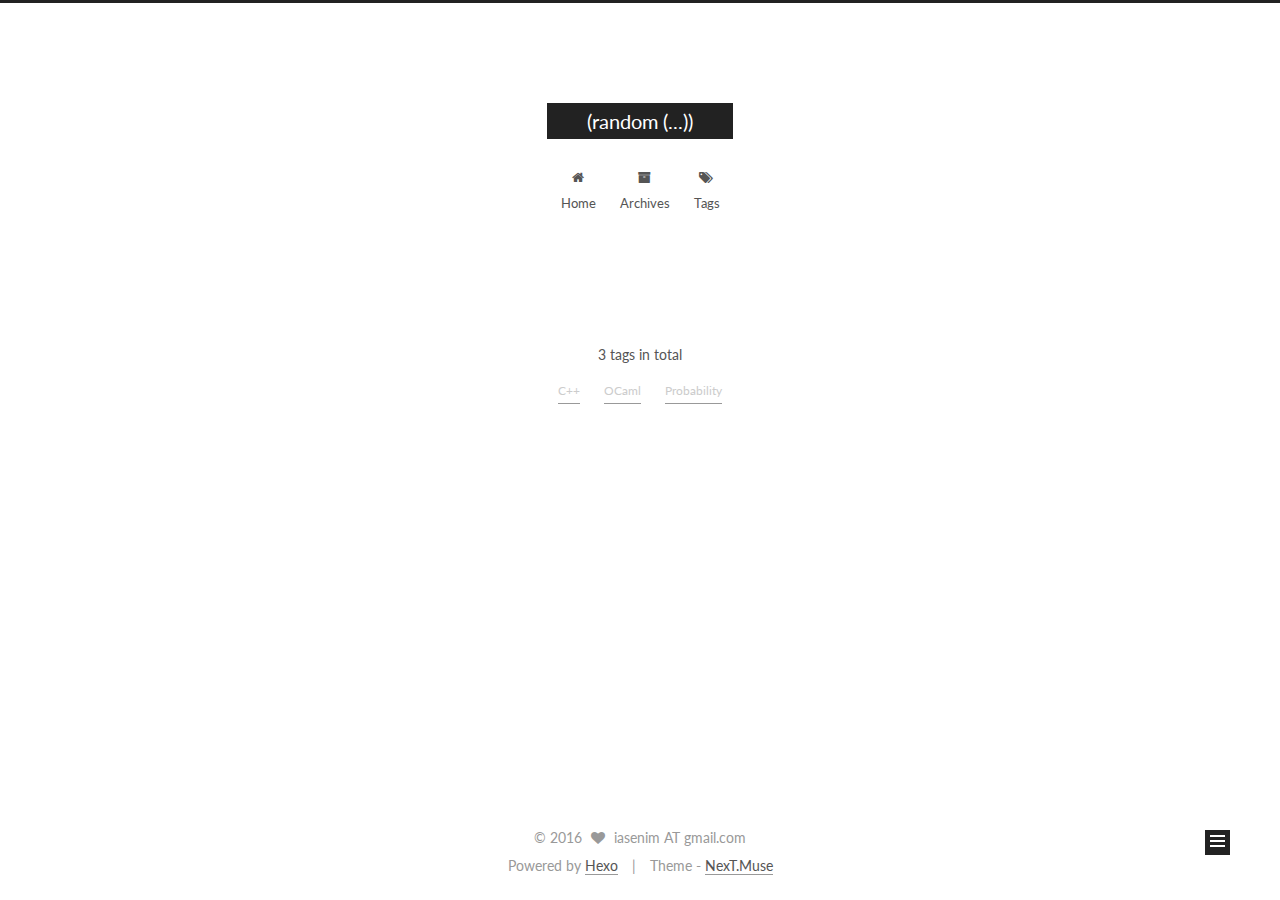
<file: tags/index.html>
<!doctype html>




<html class="theme-next muse">
<head>
  <!-- hexo-inject:begin --><!-- hexo-inject:end --><meta charset="UTF-8"/>
<meta http-equiv="X-UA-Compatible" content="IE=edge,chrome=1" />
<meta name="viewport" content="width=device-width, initial-scale=1, maximum-scale=1"/>



<meta http-equiv="Cache-Control" content="no-transform" />
<meta http-equiv="Cache-Control" content="no-siteapp" />












  
  
  <link href="/vendors/fancybox/source/jquery.fancybox.css?v=2.1.5" rel="stylesheet" type="text/css" />




  
  
  
  

  
    
    
  

  

  

  

  

  
    
    
    <link href="//fonts.googleapis.com/css?family=Lato:300,300italic,400,400italic,700,700italic&subset=latin,latin-ext" rel="stylesheet" type="text/css">
  






<link href="/vendors/font-awesome/css/font-awesome.min.css?v=4.4.0" rel="stylesheet" type="text/css" />

<link href="/css/main.css?v=5.0.2" rel="stylesheet" type="text/css" />


  <meta name="keywords" content="Hexo, NexT" />








  <link rel="shortcut icon" type="image/x-icon" href="/favicon.ico?v=5.0.2" />






<meta property="og:type" content="website">
<meta property="og:title" content="Tagcloud">
<meta property="og:url" content="https://iasenim.github.io/tags/index.html">
<meta property="og:site_name" content="(random (...))">
<meta property="og:updated_time" content="2016-10-18T05:16:09.820Z">
<meta name="twitter:card" content="summary">
<meta name="twitter:title" content="Tagcloud">



<script type="text/javascript" id="hexo.configuration">
  var NexT = window.NexT || {};
  var CONFIG = {
    scheme: 'Muse',
    sidebar: {"position":"left","display":"hide"},
    fancybox: true,
    motion: false,
    duoshuo: {
      userId: '0',
      author: 'Author'
    }
  };
</script>




  <link rel="canonical" href="https://iasenim.github.io/tags/"/>


  <title>
  

  
    Tag | (random (...))
  
</title><!-- hexo-inject:begin --><!-- hexo-inject:end -->
</head>

<body itemscope itemtype="//schema.org/WebPage" lang="en">

  


<!-- hexo-inject:begin --><!-- hexo-inject:end --><script>
  (function(i,s,o,g,r,a,m){i['GoogleAnalyticsObject']=r;i[r]=i[r]||function(){
            (i[r].q=i[r].q||[]).push(arguments)},i[r].l=1*new Date();a=s.createElement(o),
          m=s.getElementsByTagName(o)[0];a.async=1;a.src=g;m.parentNode.insertBefore(a,m)
  })(window,document,'script','//www.google-analytics.com/analytics.js','ga');
  ga('create', 'UA-82815912-1', 'auto');
  ga('send', 'pageview');
</script>









  
  
    
  

  <div class="container one-collumn sidebar-position-left  ">
    <div class="headband"></div>

    <header id="header" class="header" itemscope itemtype="//schema.org/WPHeader">
      <div class="header-inner"><div class="site-meta ">
  

  <div class="custom-logo-site-title">
    <a href="/"  class="brand" rel="start">
      <span class="logo-line-before"><i></i></span>
      <span class="site-title">(random (...))</span>
      <span class="logo-line-after"><i></i></span>
    </a>
  </div>
  <p class="site-subtitle"></p>
</div>

<div class="site-nav-toggle">
  <button>
    <span class="btn-bar"></span>
    <span class="btn-bar"></span>
    <span class="btn-bar"></span>
  </button>
</div>

<nav class="site-nav">
  

  
    <ul id="menu" class="menu">
      
        
        <li class="menu-item menu-item-home">
          <a href="/" rel="section">
            
              <i class="menu-item-icon fa fa-fw fa-home"></i> <br />
            
            Home
          </a>
        </li>
      
        
        <li class="menu-item menu-item-archives">
          <a href="/archives" rel="section">
            
              <i class="menu-item-icon fa fa-fw fa-archive"></i> <br />
            
            Archives
          </a>
        </li>
      
        
        <li class="menu-item menu-item-tags">
          <a href="/tags" rel="section">
            
              <i class="menu-item-icon fa fa-fw fa-tags"></i> <br />
            
            Tags
          </a>
        </li>
      

      
    </ul>
  

  
</nav>

 </div>
    </header>

    <main id="main" class="main">
      <div class="main-inner">
        <div class="content-wrap">
          <div id="content" class="content">
            

  <div id="posts" class="posts-expand">
    
    
      <div class="tag-cloud">
        <div class="tag-cloud-title">
            3 tags in total
        </div>
        <div class="tag-cloud-tags">
          <a href="/tags/C/" style="font-size: 12px; color: #ccc">C++</a> <a href="/tags/OCaml/" style="font-size: 12px; color: #ccc">OCaml</a> <a href="/tags/Probability/" style="font-size: 12px; color: #ccc">Probability</a>
        </div>
      </div>
    
  </div>


          </div>
          


          
  <div class="comments" id="comments">
    
  </div>


        </div>
        
          
  
  <div class="sidebar-toggle">
    <div class="sidebar-toggle-line-wrap">
      <span class="sidebar-toggle-line sidebar-toggle-line-first"></span>
      <span class="sidebar-toggle-line sidebar-toggle-line-middle"></span>
      <span class="sidebar-toggle-line sidebar-toggle-line-last"></span>
    </div>
  </div>

  <aside id="sidebar" class="sidebar">
    <div class="sidebar-inner">

      

      

      <section class="site-overview sidebar-panel  sidebar-panel-active ">
        <div class="site-author motion-element" itemprop="author" itemscope itemtype="//schema.org/Person">
          <img class="site-author-image" itemprop="image"
               src="/images/avatar.gif"
               alt="iasenim AT gmail.com" />
          <p class="site-author-name" itemprop="name">iasenim AT gmail.com</p>
          <p class="site-description motion-element" itemprop="description"></p>
        </div>
        <nav class="site-state motion-element">
          <div class="site-state-item site-state-posts">
            <a href="/archives">
              <span class="site-state-item-count">2</span>
              <span class="site-state-item-name">posts</span>
            </a>
          </div>

          

          
            <div class="site-state-item site-state-tags">
              <a href="/tags">
                <span class="site-state-item-count">3</span>
                <span class="site-state-item-name">tags</span>
              </a>
            </div>
          

        </nav>

        

        <div class="links-of-author motion-element">
          
        </div>

        
        

        
        

      </section>

      

    </div>
  </aside>


        
      </div>
    </main>

    <footer id="footer" class="footer">
      <div class="footer-inner">
        <div class="copyright" >
  
  &copy; 
  <span itemprop="copyrightYear">2016</span>
  <span class="with-love">
    <i class="fa fa-heart"></i>
  </span>
  <span class="author" itemprop="copyrightHolder">iasenim AT gmail.com</span>
</div>

<div class="powered-by">
  Powered by <a class="theme-link" href="https://hexo.io">Hexo</a>
</div>

<div class="theme-info">
  Theme -
  <a class="theme-link" href="https://github.com/iissnan/hexo-theme-next">
    NexT.Muse
  </a>
</div>

        

        
      </div>
    </footer>

    <div class="back-to-top">
      <i class="fa fa-arrow-up"></i>
    </div>
  </div>

  

<script type="text/javascript">
  if (Object.prototype.toString.call(window.Promise) !== '[object Function]') {
    window.Promise = null;
  }
</script>









  



  
  <script type="text/javascript" src="/vendors/jquery/index.js?v=2.1.3"></script>

  
  <script type="text/javascript" src="/vendors/fastclick/lib/fastclick.min.js?v=1.0.6"></script>

  
  <script type="text/javascript" src="/vendors/jquery_lazyload/jquery.lazyload.js?v=1.9.7"></script>

  
  <script type="text/javascript" src="/vendors/velocity/velocity.min.js?v=1.2.1"></script>

  
  <script type="text/javascript" src="/vendors/velocity/velocity.ui.min.js?v=1.2.1"></script>

  
  <script type="text/javascript" src="/vendors/fancybox/source/jquery.fancybox.pack.js?v=2.1.5"></script>


  


  <script type="text/javascript" src="/js/src/utils.js?v=5.0.2"></script>

  <script type="text/javascript" src="/js/src/motion.js?v=5.0.2"></script>



  
  

  

  


  <script type="text/javascript" src="/js/src/bootstrap.js?v=5.0.2"></script><!-- hexo-inject:begin --><!-- hexo-inject:end -->



  



  




  
  

  

  

  


</body>
</html>
</file>
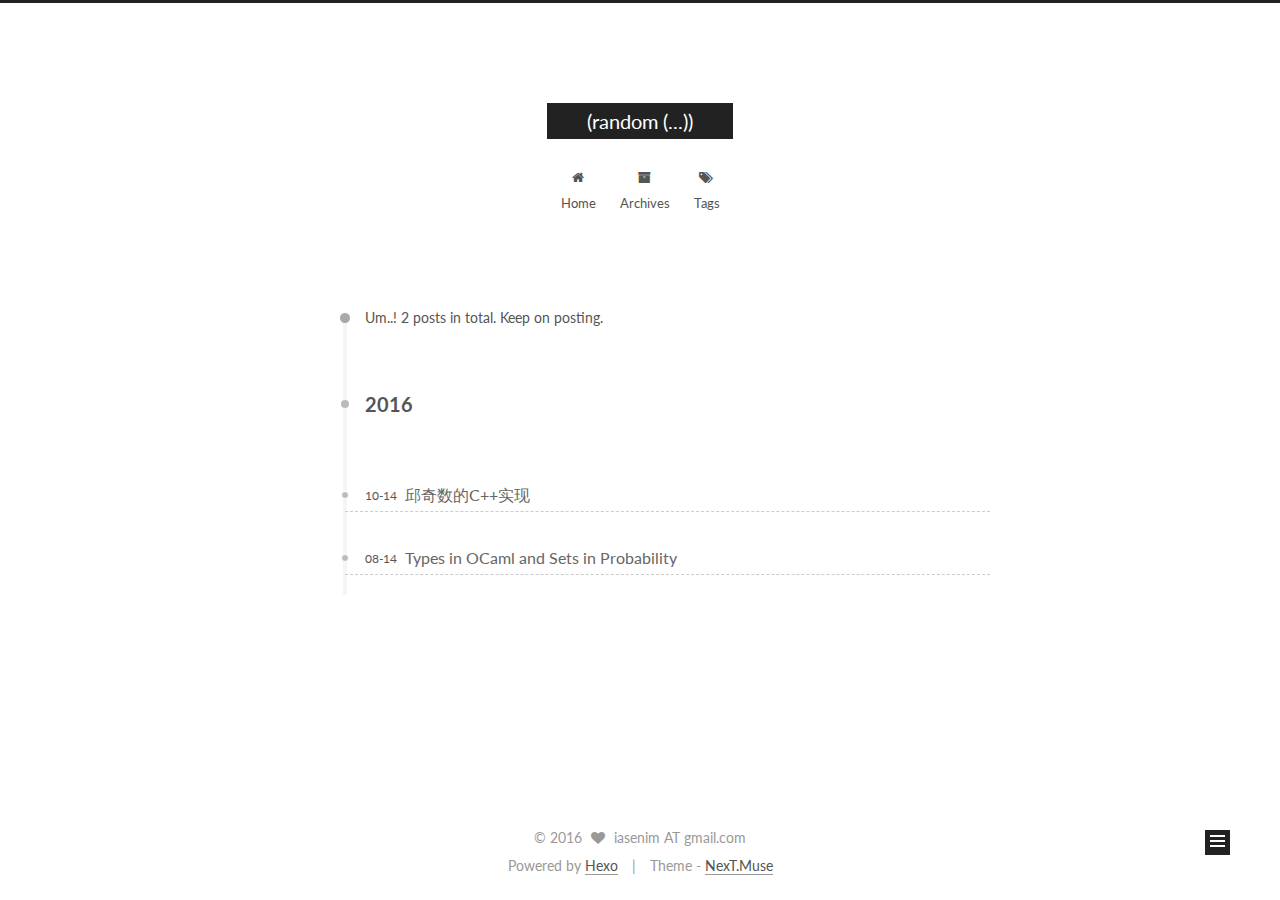
<file: archives/2016/index.html>
<!doctype html>




<html class="theme-next muse">
<head>
  <!-- hexo-inject:begin --><!-- hexo-inject:end --><meta charset="UTF-8"/>
<meta http-equiv="X-UA-Compatible" content="IE=edge,chrome=1" />
<meta name="viewport" content="width=device-width, initial-scale=1, maximum-scale=1"/>



<meta http-equiv="Cache-Control" content="no-transform" />
<meta http-equiv="Cache-Control" content="no-siteapp" />












  
  
  <link href="/vendors/fancybox/source/jquery.fancybox.css?v=2.1.5" rel="stylesheet" type="text/css" />




  
  
  
  

  
    
    
  

  

  

  

  

  
    
    
    <link href="//fonts.googleapis.com/css?family=Lato:300,300italic,400,400italic,700,700italic&subset=latin,latin-ext" rel="stylesheet" type="text/css">
  






<link href="/vendors/font-awesome/css/font-awesome.min.css?v=4.4.0" rel="stylesheet" type="text/css" />

<link href="/css/main.css?v=5.0.2" rel="stylesheet" type="text/css" />


  <meta name="keywords" content="Hexo, NexT" />








  <link rel="shortcut icon" type="image/x-icon" href="/favicon.ico?v=5.0.2" />






<meta property="og:type" content="website">
<meta property="og:title" content="(random (...))">
<meta property="og:url" content="https://iasenim.github.io/archives/2016/index.html">
<meta property="og:site_name" content="(random (...))">
<meta name="twitter:card" content="summary">
<meta name="twitter:title" content="(random (...))">



<script type="text/javascript" id="hexo.configuration">
  var NexT = window.NexT || {};
  var CONFIG = {
    scheme: 'Muse',
    sidebar: {"position":"left","display":"hide"},
    fancybox: true,
    motion: false,
    duoshuo: {
      userId: '0',
      author: 'Author'
    }
  };
</script>




  <link rel="canonical" href="https://iasenim.github.io/archives/2016/"/>


  <title> Archive | (random (...)) </title><!-- hexo-inject:begin --><!-- hexo-inject:end -->
</head>

<body itemscope itemtype="//schema.org/WebPage" lang="en">

  


<!-- hexo-inject:begin --><!-- hexo-inject:end --><script>
  (function(i,s,o,g,r,a,m){i['GoogleAnalyticsObject']=r;i[r]=i[r]||function(){
            (i[r].q=i[r].q||[]).push(arguments)},i[r].l=1*new Date();a=s.createElement(o),
          m=s.getElementsByTagName(o)[0];a.async=1;a.src=g;m.parentNode.insertBefore(a,m)
  })(window,document,'script','//www.google-analytics.com/analytics.js','ga');
  ga('create', 'UA-82815912-1', 'auto');
  ga('send', 'pageview');
</script>









  
  
    
  

  <div class="container one-collumn sidebar-position-left  page-archive  ">
    <div class="headband"></div>

    <header id="header" class="header" itemscope itemtype="//schema.org/WPHeader">
      <div class="header-inner"><div class="site-meta ">
  

  <div class="custom-logo-site-title">
    <a href="/"  class="brand" rel="start">
      <span class="logo-line-before"><i></i></span>
      <span class="site-title">(random (...))</span>
      <span class="logo-line-after"><i></i></span>
    </a>
  </div>
  <p class="site-subtitle"></p>
</div>

<div class="site-nav-toggle">
  <button>
    <span class="btn-bar"></span>
    <span class="btn-bar"></span>
    <span class="btn-bar"></span>
  </button>
</div>

<nav class="site-nav">
  

  
    <ul id="menu" class="menu">
      
        
        <li class="menu-item menu-item-home">
          <a href="/" rel="section">
            
              <i class="menu-item-icon fa fa-fw fa-home"></i> <br />
            
            Home
          </a>
        </li>
      
        
        <li class="menu-item menu-item-archives">
          <a href="/archives" rel="section">
            
              <i class="menu-item-icon fa fa-fw fa-archive"></i> <br />
            
            Archives
          </a>
        </li>
      
        
        <li class="menu-item menu-item-tags">
          <a href="/tags" rel="section">
            
              <i class="menu-item-icon fa fa-fw fa-tags"></i> <br />
            
            Tags
          </a>
        </li>
      

      
    </ul>
  

  
</nav>

 </div>
    </header>

    <main id="main" class="main">
      <div class="main-inner">
        <div class="content-wrap">
          <div id="content" class="content">
            

  <section id="posts" class="posts-collapse">
    <span class="archive-move-on"></span>

    <span class="archive-page-counter">
      
      
      
        
      
      Um..! 2 posts in total. Keep on posting.
    </span>

    

      
      
      

      
        
        <div class="collection-title">
          <h2 class="archive-year motion-element" id="archive-year-2016">2016</h2>
        </div>
      
      

      

  <article class="post post-type-normal" itemscope itemtype="//schema.org/Article">
    <header class="post-header">

      <h1 class="post-title">
        
            <a class="post-title-link" href="/2016/10/14/Church-numerals-in-C-generic-lambdas/" itemprop="url">
              
                <span itemprop="name">邱奇数的C++实现</span>
              
            </a>
        
      </h1>

      <div class="post-meta">
        <time class="post-time" itemprop="dateCreated"
              datetime="2016-10-14T00:13:23-06:00"
              content="2016-10-14" >
          10-14
        </time>
      </div>

    </header>
  </article>



    

      
      
      

      
      

      

  <article class="post post-type-normal" itemscope itemtype="//schema.org/Article">
    <header class="post-header">

      <h1 class="post-title">
        
            <a class="post-title-link" href="/2016/08/14/Types-in-OCaml-and-Sets-in-Probability/" itemprop="url">
              
                <span itemprop="name">Types in OCaml and Sets in Probability</span>
              
            </a>
        
      </h1>

      <div class="post-meta">
        <time class="post-time" itemprop="dateCreated"
              datetime="2016-08-14T21:31:00-06:00"
              content="2016-08-14" >
          08-14
        </time>
      </div>

    </header>
  </article>



    

  </section>

  



          </div>
          


          

        </div>
        
          
  
  <div class="sidebar-toggle">
    <div class="sidebar-toggle-line-wrap">
      <span class="sidebar-toggle-line sidebar-toggle-line-first"></span>
      <span class="sidebar-toggle-line sidebar-toggle-line-middle"></span>
      <span class="sidebar-toggle-line sidebar-toggle-line-last"></span>
    </div>
  </div>

  <aside id="sidebar" class="sidebar">
    <div class="sidebar-inner">

      

      

      <section class="site-overview sidebar-panel  sidebar-panel-active ">
        <div class="site-author motion-element" itemprop="author" itemscope itemtype="//schema.org/Person">
          <img class="site-author-image" itemprop="image"
               src="/images/avatar.gif"
               alt="iasenim AT gmail.com" />
          <p class="site-author-name" itemprop="name">iasenim AT gmail.com</p>
          <p class="site-description motion-element" itemprop="description"></p>
        </div>
        <nav class="site-state motion-element">
          <div class="site-state-item site-state-posts">
            <a href="/archives">
              <span class="site-state-item-count">2</span>
              <span class="site-state-item-name">posts</span>
            </a>
          </div>

          

          
            <div class="site-state-item site-state-tags">
              <a href="/tags">
                <span class="site-state-item-count">3</span>
                <span class="site-state-item-name">tags</span>
              </a>
            </div>
          

        </nav>

        

        <div class="links-of-author motion-element">
          
        </div>

        
        

        
        

      </section>

      

    </div>
  </aside>


        
      </div>
    </main>

    <footer id="footer" class="footer">
      <div class="footer-inner">
        <div class="copyright" >
  
  &copy; 
  <span itemprop="copyrightYear">2016</span>
  <span class="with-love">
    <i class="fa fa-heart"></i>
  </span>
  <span class="author" itemprop="copyrightHolder">iasenim AT gmail.com</span>
</div>

<div class="powered-by">
  Powered by <a class="theme-link" href="https://hexo.io">Hexo</a>
</div>

<div class="theme-info">
  Theme -
  <a class="theme-link" href="https://github.com/iissnan/hexo-theme-next">
    NexT.Muse
  </a>
</div>

        

        
      </div>
    </footer>

    <div class="back-to-top">
      <i class="fa fa-arrow-up"></i>
    </div>
  </div>

  

<script type="text/javascript">
  if (Object.prototype.toString.call(window.Promise) !== '[object Function]') {
    window.Promise = null;
  }
</script>









  



  
  <script type="text/javascript" src="/vendors/jquery/index.js?v=2.1.3"></script>

  
  <script type="text/javascript" src="/vendors/fastclick/lib/fastclick.min.js?v=1.0.6"></script>

  
  <script type="text/javascript" src="/vendors/jquery_lazyload/jquery.lazyload.js?v=1.9.7"></script>

  
  <script type="text/javascript" src="/vendors/velocity/velocity.min.js?v=1.2.1"></script>

  
  <script type="text/javascript" src="/vendors/velocity/velocity.ui.min.js?v=1.2.1"></script>

  
  <script type="text/javascript" src="/vendors/fancybox/source/jquery.fancybox.pack.js?v=2.1.5"></script>


  


  <script type="text/javascript" src="/js/src/utils.js?v=5.0.2"></script>

  <script type="text/javascript" src="/js/src/motion.js?v=5.0.2"></script>



  
  

  
  


  


  <script type="text/javascript" src="/js/src/bootstrap.js?v=5.0.2"></script><!-- hexo-inject:begin --><!-- hexo-inject:end -->



  



  




  
  

  

  

  


</body>
</html>
</file>
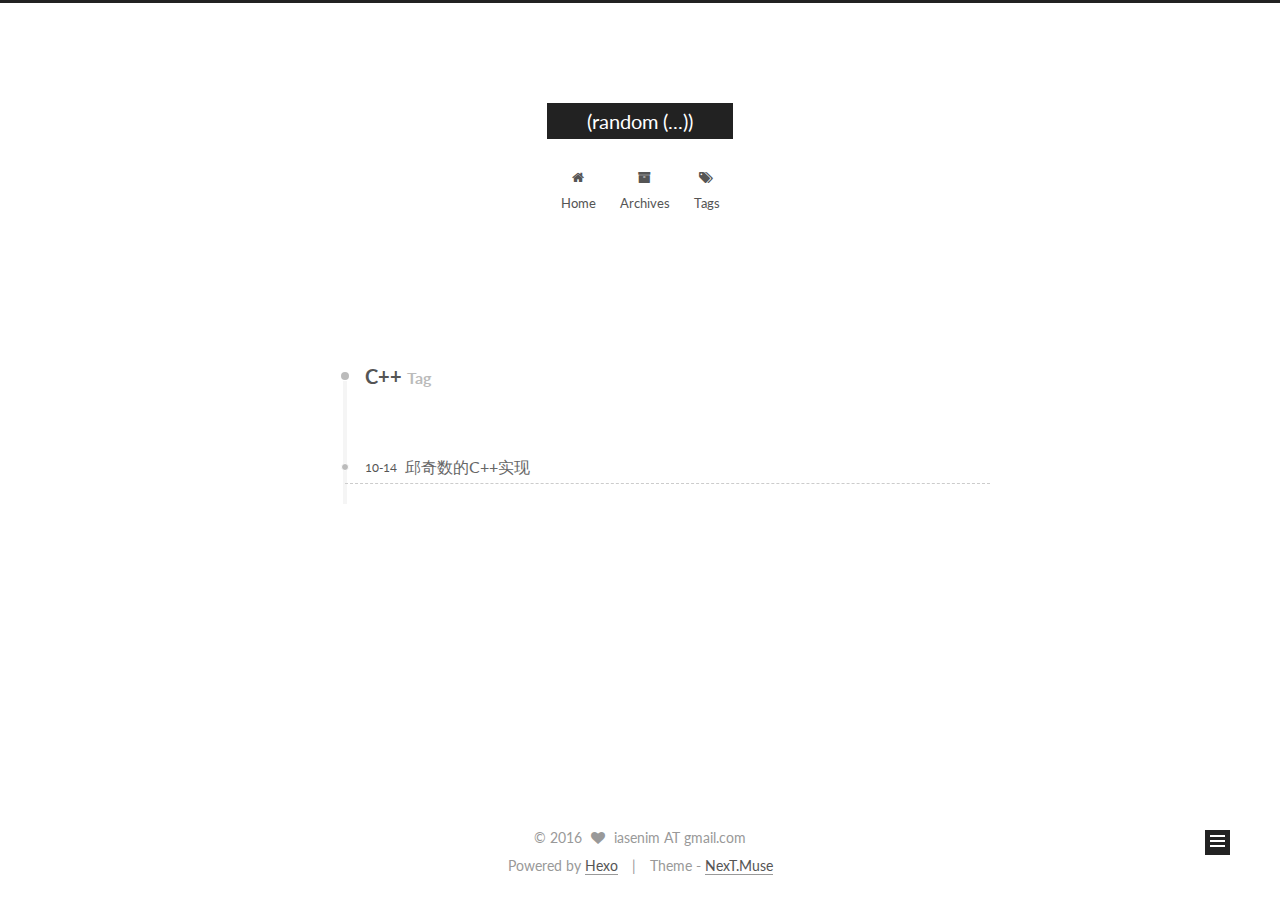
<file: tags/C/index.html>
<!doctype html>




<html class="theme-next muse">
<head>
  <!-- hexo-inject:begin --><!-- hexo-inject:end --><meta charset="UTF-8"/>
<meta http-equiv="X-UA-Compatible" content="IE=edge,chrome=1" />
<meta name="viewport" content="width=device-width, initial-scale=1, maximum-scale=1"/>



<meta http-equiv="Cache-Control" content="no-transform" />
<meta http-equiv="Cache-Control" content="no-siteapp" />












  
  
  <link href="/vendors/fancybox/source/jquery.fancybox.css?v=2.1.5" rel="stylesheet" type="text/css" />




  
  
  
  

  
    
    
  

  

  

  

  

  
    
    
    <link href="//fonts.googleapis.com/css?family=Lato:300,300italic,400,400italic,700,700italic&subset=latin,latin-ext" rel="stylesheet" type="text/css">
  






<link href="/vendors/font-awesome/css/font-awesome.min.css?v=4.4.0" rel="stylesheet" type="text/css" />

<link href="/css/main.css?v=5.0.2" rel="stylesheet" type="text/css" />


  <meta name="keywords" content="Hexo, NexT" />








  <link rel="shortcut icon" type="image/x-icon" href="/favicon.ico?v=5.0.2" />






<meta property="og:type" content="website">
<meta property="og:title" content="(random (...))">
<meta property="og:url" content="https://iasenim.github.io/tags/C/index.html">
<meta property="og:site_name" content="(random (...))">
<meta name="twitter:card" content="summary">
<meta name="twitter:title" content="(random (...))">



<script type="text/javascript" id="hexo.configuration">
  var NexT = window.NexT || {};
  var CONFIG = {
    scheme: 'Muse',
    sidebar: {"position":"left","display":"hide"},
    fancybox: true,
    motion: false,
    duoshuo: {
      userId: '0',
      author: 'Author'
    }
  };
</script>




  <link rel="canonical" href="https://iasenim.github.io/tags/C/"/>


  <title> Tag: C++ | (random (...)) </title><!-- hexo-inject:begin --><!-- hexo-inject:end -->
</head>

<body itemscope itemtype="//schema.org/WebPage" lang="en">

  


<!-- hexo-inject:begin --><!-- hexo-inject:end --><script>
  (function(i,s,o,g,r,a,m){i['GoogleAnalyticsObject']=r;i[r]=i[r]||function(){
            (i[r].q=i[r].q||[]).push(arguments)},i[r].l=1*new Date();a=s.createElement(o),
          m=s.getElementsByTagName(o)[0];a.async=1;a.src=g;m.parentNode.insertBefore(a,m)
  })(window,document,'script','//www.google-analytics.com/analytics.js','ga');
  ga('create', 'UA-82815912-1', 'auto');
  ga('send', 'pageview');
</script>









  
  
    
  

  <div class="container one-collumn sidebar-position-left  ">
    <div class="headband"></div>

    <header id="header" class="header" itemscope itemtype="//schema.org/WPHeader">
      <div class="header-inner"><div class="site-meta ">
  

  <div class="custom-logo-site-title">
    <a href="/"  class="brand" rel="start">
      <span class="logo-line-before"><i></i></span>
      <span class="site-title">(random (...))</span>
      <span class="logo-line-after"><i></i></span>
    </a>
  </div>
  <p class="site-subtitle"></p>
</div>

<div class="site-nav-toggle">
  <button>
    <span class="btn-bar"></span>
    <span class="btn-bar"></span>
    <span class="btn-bar"></span>
  </button>
</div>

<nav class="site-nav">
  

  
    <ul id="menu" class="menu">
      
        
        <li class="menu-item menu-item-home">
          <a href="/" rel="section">
            
              <i class="menu-item-icon fa fa-fw fa-home"></i> <br />
            
            Home
          </a>
        </li>
      
        
        <li class="menu-item menu-item-archives">
          <a href="/archives" rel="section">
            
              <i class="menu-item-icon fa fa-fw fa-archive"></i> <br />
            
            Archives
          </a>
        </li>
      
        
        <li class="menu-item menu-item-tags">
          <a href="/tags" rel="section">
            
              <i class="menu-item-icon fa fa-fw fa-tags"></i> <br />
            
            Tags
          </a>
        </li>
      

      
    </ul>
  

  
</nav>

 </div>
    </header>

    <main id="main" class="main">
      <div class="main-inner">
        <div class="content-wrap">
          <div id="content" class="content">
            

  <div id="posts" class="posts-collapse">
    <div class="collection-title">
      <h2 >
        C++
        <small>Tag</small>
      </h2>
    </div>

    
      

  <article class="post post-type-normal" itemscope itemtype="//schema.org/Article">
    <header class="post-header">

      <h1 class="post-title">
        
            <a class="post-title-link" href="/2016/10/14/Church-numerals-in-C-generic-lambdas/" itemprop="url">
              
                <span itemprop="name">邱奇数的C++实现</span>
              
            </a>
        
      </h1>

      <div class="post-meta">
        <time class="post-time" itemprop="dateCreated"
              datetime="2016-10-14T00:13:23-06:00"
              content="2016-10-14" >
          10-14
        </time>
      </div>

    </header>
  </article>


    
  </div>

  


          </div>
          


          

        </div>
        
          
  
  <div class="sidebar-toggle">
    <div class="sidebar-toggle-line-wrap">
      <span class="sidebar-toggle-line sidebar-toggle-line-first"></span>
      <span class="sidebar-toggle-line sidebar-toggle-line-middle"></span>
      <span class="sidebar-toggle-line sidebar-toggle-line-last"></span>
    </div>
  </div>

  <aside id="sidebar" class="sidebar">
    <div class="sidebar-inner">

      

      

      <section class="site-overview sidebar-panel  sidebar-panel-active ">
        <div class="site-author motion-element" itemprop="author" itemscope itemtype="//schema.org/Person">
          <img class="site-author-image" itemprop="image"
               src="/images/avatar.gif"
               alt="iasenim AT gmail.com" />
          <p class="site-author-name" itemprop="name">iasenim AT gmail.com</p>
          <p class="site-description motion-element" itemprop="description"></p>
        </div>
        <nav class="site-state motion-element">
          <div class="site-state-item site-state-posts">
            <a href="/archives">
              <span class="site-state-item-count">2</span>
              <span class="site-state-item-name">posts</span>
            </a>
          </div>

          

          
            <div class="site-state-item site-state-tags">
              <a href="/tags">
                <span class="site-state-item-count">3</span>
                <span class="site-state-item-name">tags</span>
              </a>
            </div>
          

        </nav>

        

        <div class="links-of-author motion-element">
          
        </div>

        
        

        
        

      </section>

      

    </div>
  </aside>


        
      </div>
    </main>

    <footer id="footer" class="footer">
      <div class="footer-inner">
        <div class="copyright" >
  
  &copy; 
  <span itemprop="copyrightYear">2016</span>
  <span class="with-love">
    <i class="fa fa-heart"></i>
  </span>
  <span class="author" itemprop="copyrightHolder">iasenim AT gmail.com</span>
</div>

<div class="powered-by">
  Powered by <a class="theme-link" href="https://hexo.io">Hexo</a>
</div>

<div class="theme-info">
  Theme -
  <a class="theme-link" href="https://github.com/iissnan/hexo-theme-next">
    NexT.Muse
  </a>
</div>

        

        
      </div>
    </footer>

    <div class="back-to-top">
      <i class="fa fa-arrow-up"></i>
    </div>
  </div>

  

<script type="text/javascript">
  if (Object.prototype.toString.call(window.Promise) !== '[object Function]') {
    window.Promise = null;
  }
</script>









  



  
  <script type="text/javascript" src="/vendors/jquery/index.js?v=2.1.3"></script>

  
  <script type="text/javascript" src="/vendors/fastclick/lib/fastclick.min.js?v=1.0.6"></script>

  
  <script type="text/javascript" src="/vendors/jquery_lazyload/jquery.lazyload.js?v=1.9.7"></script>

  
  <script type="text/javascript" src="/vendors/velocity/velocity.min.js?v=1.2.1"></script>

  
  <script type="text/javascript" src="/vendors/velocity/velocity.ui.min.js?v=1.2.1"></script>

  
  <script type="text/javascript" src="/vendors/fancybox/source/jquery.fancybox.pack.js?v=2.1.5"></script>


  


  <script type="text/javascript" src="/js/src/utils.js?v=5.0.2"></script>

  <script type="text/javascript" src="/js/src/motion.js?v=5.0.2"></script>



  
  

  

  


  <script type="text/javascript" src="/js/src/bootstrap.js?v=5.0.2"></script><!-- hexo-inject:begin --><!-- hexo-inject:end -->



  



  




  
  

  

  

  


</body>
</html>
</file>
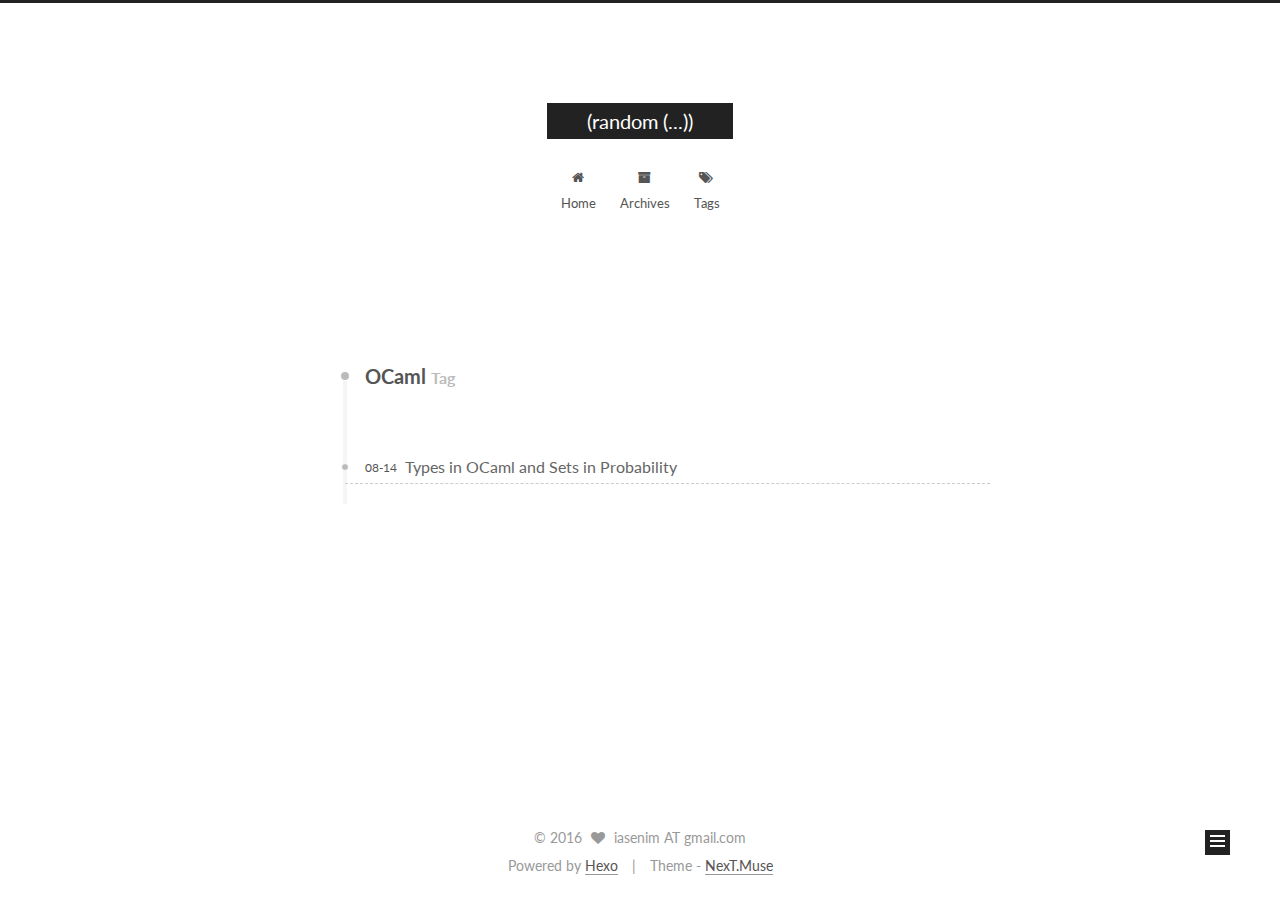
<file: tags/OCaml/index.html>
<!doctype html>




<html class="theme-next muse">
<head>
  <!-- hexo-inject:begin --><!-- hexo-inject:end --><meta charset="UTF-8"/>
<meta http-equiv="X-UA-Compatible" content="IE=edge,chrome=1" />
<meta name="viewport" content="width=device-width, initial-scale=1, maximum-scale=1"/>



<meta http-equiv="Cache-Control" content="no-transform" />
<meta http-equiv="Cache-Control" content="no-siteapp" />












  
  
  <link href="/vendors/fancybox/source/jquery.fancybox.css?v=2.1.5" rel="stylesheet" type="text/css" />




  
  
  
  

  
    
    
  

  

  

  

  

  
    
    
    <link href="//fonts.googleapis.com/css?family=Lato:300,300italic,400,400italic,700,700italic&subset=latin,latin-ext" rel="stylesheet" type="text/css">
  






<link href="/vendors/font-awesome/css/font-awesome.min.css?v=4.4.0" rel="stylesheet" type="text/css" />

<link href="/css/main.css?v=5.0.2" rel="stylesheet" type="text/css" />


  <meta name="keywords" content="Hexo, NexT" />








  <link rel="shortcut icon" type="image/x-icon" href="/favicon.ico?v=5.0.2" />






<meta property="og:type" content="website">
<meta property="og:title" content="(random (...))">
<meta property="og:url" content="https://iasenim.github.io/tags/OCaml/index.html">
<meta property="og:site_name" content="(random (...))">
<meta name="twitter:card" content="summary">
<meta name="twitter:title" content="(random (...))">



<script type="text/javascript" id="hexo.configuration">
  var NexT = window.NexT || {};
  var CONFIG = {
    scheme: 'Muse',
    sidebar: {"position":"left","display":"hide"},
    fancybox: true,
    motion: false,
    duoshuo: {
      userId: '0',
      author: 'Author'
    }
  };
</script>




  <link rel="canonical" href="https://iasenim.github.io/tags/OCaml/"/>


  <title> Tag: OCaml | (random (...)) </title><!-- hexo-inject:begin --><!-- hexo-inject:end -->
</head>

<body itemscope itemtype="//schema.org/WebPage" lang="en">

  


<!-- hexo-inject:begin --><!-- hexo-inject:end --><script>
  (function(i,s,o,g,r,a,m){i['GoogleAnalyticsObject']=r;i[r]=i[r]||function(){
            (i[r].q=i[r].q||[]).push(arguments)},i[r].l=1*new Date();a=s.createElement(o),
          m=s.getElementsByTagName(o)[0];a.async=1;a.src=g;m.parentNode.insertBefore(a,m)
  })(window,document,'script','//www.google-analytics.com/analytics.js','ga');
  ga('create', 'UA-82815912-1', 'auto');
  ga('send', 'pageview');
</script>









  
  
    
  

  <div class="container one-collumn sidebar-position-left  ">
    <div class="headband"></div>

    <header id="header" class="header" itemscope itemtype="//schema.org/WPHeader">
      <div class="header-inner"><div class="site-meta ">
  

  <div class="custom-logo-site-title">
    <a href="/"  class="brand" rel="start">
      <span class="logo-line-before"><i></i></span>
      <span class="site-title">(random (...))</span>
      <span class="logo-line-after"><i></i></span>
    </a>
  </div>
  <p class="site-subtitle"></p>
</div>

<div class="site-nav-toggle">
  <button>
    <span class="btn-bar"></span>
    <span class="btn-bar"></span>
    <span class="btn-bar"></span>
  </button>
</div>

<nav class="site-nav">
  

  
    <ul id="menu" class="menu">
      
        
        <li class="menu-item menu-item-home">
          <a href="/" rel="section">
            
              <i class="menu-item-icon fa fa-fw fa-home"></i> <br />
            
            Home
          </a>
        </li>
      
        
        <li class="menu-item menu-item-archives">
          <a href="/archives" rel="section">
            
              <i class="menu-item-icon fa fa-fw fa-archive"></i> <br />
            
            Archives
          </a>
        </li>
      
        
        <li class="menu-item menu-item-tags">
          <a href="/tags" rel="section">
            
              <i class="menu-item-icon fa fa-fw fa-tags"></i> <br />
            
            Tags
          </a>
        </li>
      

      
    </ul>
  

  
</nav>

 </div>
    </header>

    <main id="main" class="main">
      <div class="main-inner">
        <div class="content-wrap">
          <div id="content" class="content">
            

  <div id="posts" class="posts-collapse">
    <div class="collection-title">
      <h2 >
        OCaml
        <small>Tag</small>
      </h2>
    </div>

    
      

  <article class="post post-type-normal" itemscope itemtype="//schema.org/Article">
    <header class="post-header">

      <h1 class="post-title">
        
            <a class="post-title-link" href="/2016/08/14/Types-in-OCaml-and-Sets-in-Probability/" itemprop="url">
              
                <span itemprop="name">Types in OCaml and Sets in Probability</span>
              
            </a>
        
      </h1>

      <div class="post-meta">
        <time class="post-time" itemprop="dateCreated"
              datetime="2016-08-14T21:31:00-06:00"
              content="2016-08-14" >
          08-14
        </time>
      </div>

    </header>
  </article>


    
  </div>

  


          </div>
          


          

        </div>
        
          
  
  <div class="sidebar-toggle">
    <div class="sidebar-toggle-line-wrap">
      <span class="sidebar-toggle-line sidebar-toggle-line-first"></span>
      <span class="sidebar-toggle-line sidebar-toggle-line-middle"></span>
      <span class="sidebar-toggle-line sidebar-toggle-line-last"></span>
    </div>
  </div>

  <aside id="sidebar" class="sidebar">
    <div class="sidebar-inner">

      

      

      <section class="site-overview sidebar-panel  sidebar-panel-active ">
        <div class="site-author motion-element" itemprop="author" itemscope itemtype="//schema.org/Person">
          <img class="site-author-image" itemprop="image"
               src="/images/avatar.gif"
               alt="iasenim AT gmail.com" />
          <p class="site-author-name" itemprop="name">iasenim AT gmail.com</p>
          <p class="site-description motion-element" itemprop="description"></p>
        </div>
        <nav class="site-state motion-element">
          <div class="site-state-item site-state-posts">
            <a href="/archives">
              <span class="site-state-item-count">2</span>
              <span class="site-state-item-name">posts</span>
            </a>
          </div>

          

          
            <div class="site-state-item site-state-tags">
              <a href="/tags">
                <span class="site-state-item-count">3</span>
                <span class="site-state-item-name">tags</span>
              </a>
            </div>
          

        </nav>

        

        <div class="links-of-author motion-element">
          
        </div>

        
        

        
        

      </section>

      

    </div>
  </aside>


        
      </div>
    </main>

    <footer id="footer" class="footer">
      <div class="footer-inner">
        <div class="copyright" >
  
  &copy; 
  <span itemprop="copyrightYear">2016</span>
  <span class="with-love">
    <i class="fa fa-heart"></i>
  </span>
  <span class="author" itemprop="copyrightHolder">iasenim AT gmail.com</span>
</div>

<div class="powered-by">
  Powered by <a class="theme-link" href="https://hexo.io">Hexo</a>
</div>

<div class="theme-info">
  Theme -
  <a class="theme-link" href="https://github.com/iissnan/hexo-theme-next">
    NexT.Muse
  </a>
</div>

        

        
      </div>
    </footer>

    <div class="back-to-top">
      <i class="fa fa-arrow-up"></i>
    </div>
  </div>

  

<script type="text/javascript">
  if (Object.prototype.toString.call(window.Promise) !== '[object Function]') {
    window.Promise = null;
  }
</script>









  



  
  <script type="text/javascript" src="/vendors/jquery/index.js?v=2.1.3"></script>

  
  <script type="text/javascript" src="/vendors/fastclick/lib/fastclick.min.js?v=1.0.6"></script>

  
  <script type="text/javascript" src="/vendors/jquery_lazyload/jquery.lazyload.js?v=1.9.7"></script>

  
  <script type="text/javascript" src="/vendors/velocity/velocity.min.js?v=1.2.1"></script>

  
  <script type="text/javascript" src="/vendors/velocity/velocity.ui.min.js?v=1.2.1"></script>

  
  <script type="text/javascript" src="/vendors/fancybox/source/jquery.fancybox.pack.js?v=2.1.5"></script>


  


  <script type="text/javascript" src="/js/src/utils.js?v=5.0.2"></script>

  <script type="text/javascript" src="/js/src/motion.js?v=5.0.2"></script>



  
  

  

  


  <script type="text/javascript" src="/js/src/bootstrap.js?v=5.0.2"></script><!-- hexo-inject:begin --><!-- hexo-inject:end -->



  



  




  
  

  

  

  


</body>
</html>
</file>
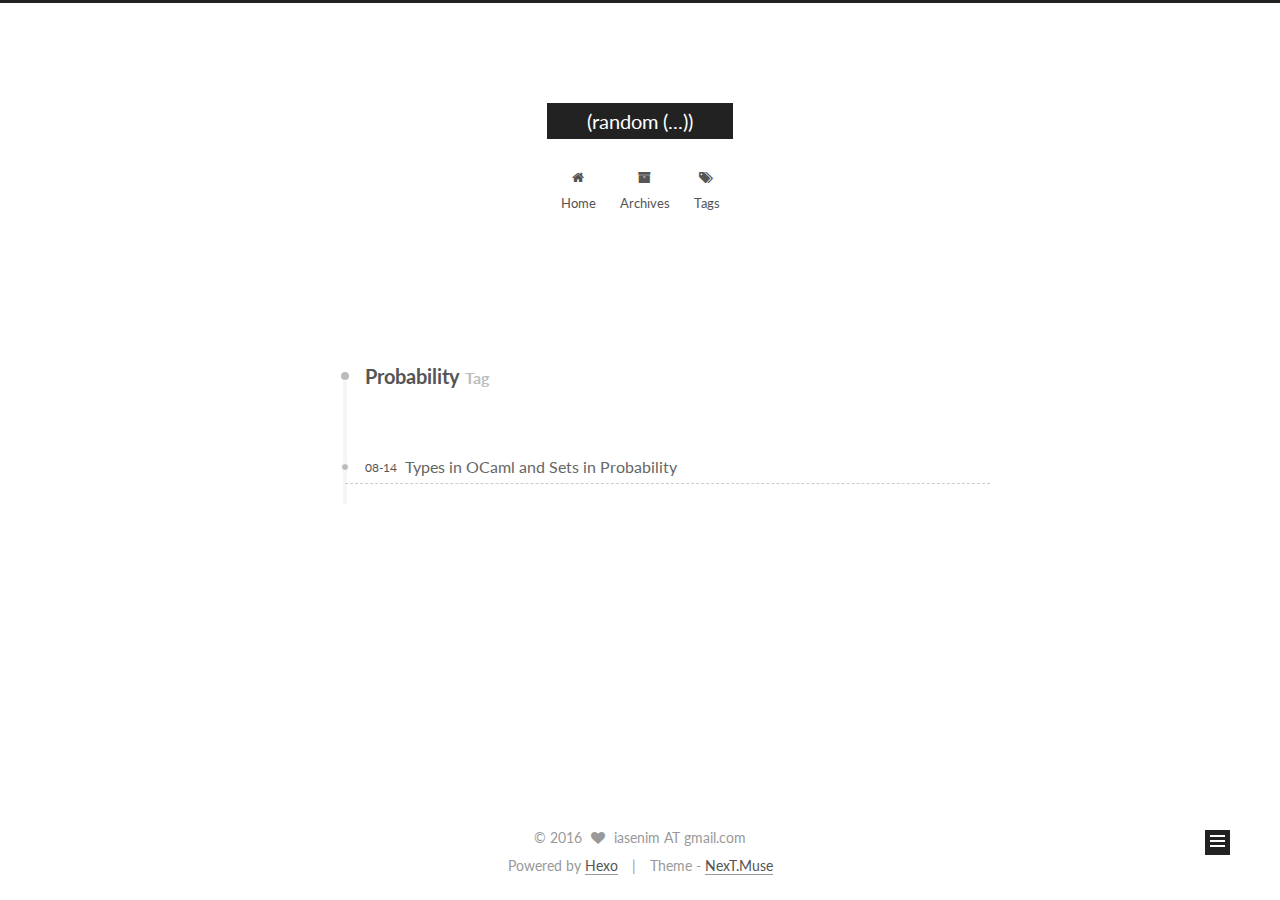
<file: tags/Probability/index.html>
<!doctype html>




<html class="theme-next muse">
<head>
  <!-- hexo-inject:begin --><!-- hexo-inject:end --><meta charset="UTF-8"/>
<meta http-equiv="X-UA-Compatible" content="IE=edge,chrome=1" />
<meta name="viewport" content="width=device-width, initial-scale=1, maximum-scale=1"/>



<meta http-equiv="Cache-Control" content="no-transform" />
<meta http-equiv="Cache-Control" content="no-siteapp" />












  
  
  <link href="/vendors/fancybox/source/jquery.fancybox.css?v=2.1.5" rel="stylesheet" type="text/css" />




  
  
  
  

  
    
    
  

  

  

  

  

  
    
    
    <link href="//fonts.googleapis.com/css?family=Lato:300,300italic,400,400italic,700,700italic&subset=latin,latin-ext" rel="stylesheet" type="text/css">
  






<link href="/vendors/font-awesome/css/font-awesome.min.css?v=4.4.0" rel="stylesheet" type="text/css" />

<link href="/css/main.css?v=5.0.2" rel="stylesheet" type="text/css" />


  <meta name="keywords" content="Hexo, NexT" />








  <link rel="shortcut icon" type="image/x-icon" href="/favicon.ico?v=5.0.2" />






<meta property="og:type" content="website">
<meta property="og:title" content="(random (...))">
<meta property="og:url" content="https://iasenim.github.io/tags/Probability/index.html">
<meta property="og:site_name" content="(random (...))">
<meta name="twitter:card" content="summary">
<meta name="twitter:title" content="(random (...))">



<script type="text/javascript" id="hexo.configuration">
  var NexT = window.NexT || {};
  var CONFIG = {
    scheme: 'Muse',
    sidebar: {"position":"left","display":"hide"},
    fancybox: true,
    motion: false,
    duoshuo: {
      userId: '0',
      author: 'Author'
    }
  };
</script>




  <link rel="canonical" href="https://iasenim.github.io/tags/Probability/"/>


  <title> Tag: Probability | (random (...)) </title><!-- hexo-inject:begin --><!-- hexo-inject:end -->
</head>

<body itemscope itemtype="//schema.org/WebPage" lang="en">

  


<!-- hexo-inject:begin --><!-- hexo-inject:end --><script>
  (function(i,s,o,g,r,a,m){i['GoogleAnalyticsObject']=r;i[r]=i[r]||function(){
            (i[r].q=i[r].q||[]).push(arguments)},i[r].l=1*new Date();a=s.createElement(o),
          m=s.getElementsByTagName(o)[0];a.async=1;a.src=g;m.parentNode.insertBefore(a,m)
  })(window,document,'script','//www.google-analytics.com/analytics.js','ga');
  ga('create', 'UA-82815912-1', 'auto');
  ga('send', 'pageview');
</script>









  
  
    
  

  <div class="container one-collumn sidebar-position-left  ">
    <div class="headband"></div>

    <header id="header" class="header" itemscope itemtype="//schema.org/WPHeader">
      <div class="header-inner"><div class="site-meta ">
  

  <div class="custom-logo-site-title">
    <a href="/"  class="brand" rel="start">
      <span class="logo-line-before"><i></i></span>
      <span class="site-title">(random (...))</span>
      <span class="logo-line-after"><i></i></span>
    </a>
  </div>
  <p class="site-subtitle"></p>
</div>

<div class="site-nav-toggle">
  <button>
    <span class="btn-bar"></span>
    <span class="btn-bar"></span>
    <span class="btn-bar"></span>
  </button>
</div>

<nav class="site-nav">
  

  
    <ul id="menu" class="menu">
      
        
        <li class="menu-item menu-item-home">
          <a href="/" rel="section">
            
              <i class="menu-item-icon fa fa-fw fa-home"></i> <br />
            
            Home
          </a>
        </li>
      
        
        <li class="menu-item menu-item-archives">
          <a href="/archives" rel="section">
            
              <i class="menu-item-icon fa fa-fw fa-archive"></i> <br />
            
            Archives
          </a>
        </li>
      
        
        <li class="menu-item menu-item-tags">
          <a href="/tags" rel="section">
            
              <i class="menu-item-icon fa fa-fw fa-tags"></i> <br />
            
            Tags
          </a>
        </li>
      

      
    </ul>
  

  
</nav>

 </div>
    </header>

    <main id="main" class="main">
      <div class="main-inner">
        <div class="content-wrap">
          <div id="content" class="content">
            

  <div id="posts" class="posts-collapse">
    <div class="collection-title">
      <h2 >
        Probability
        <small>Tag</small>
      </h2>
    </div>

    
      

  <article class="post post-type-normal" itemscope itemtype="//schema.org/Article">
    <header class="post-header">

      <h1 class="post-title">
        
            <a class="post-title-link" href="/2016/08/14/Types-in-OCaml-and-Sets-in-Probability/" itemprop="url">
              
                <span itemprop="name">Types in OCaml and Sets in Probability</span>
              
            </a>
        
      </h1>

      <div class="post-meta">
        <time class="post-time" itemprop="dateCreated"
              datetime="2016-08-14T21:31:00-06:00"
              content="2016-08-14" >
          08-14
        </time>
      </div>

    </header>
  </article>


    
  </div>

  


          </div>
          


          

        </div>
        
          
  
  <div class="sidebar-toggle">
    <div class="sidebar-toggle-line-wrap">
      <span class="sidebar-toggle-line sidebar-toggle-line-first"></span>
      <span class="sidebar-toggle-line sidebar-toggle-line-middle"></span>
      <span class="sidebar-toggle-line sidebar-toggle-line-last"></span>
    </div>
  </div>

  <aside id="sidebar" class="sidebar">
    <div class="sidebar-inner">

      

      

      <section class="site-overview sidebar-panel  sidebar-panel-active ">
        <div class="site-author motion-element" itemprop="author" itemscope itemtype="//schema.org/Person">
          <img class="site-author-image" itemprop="image"
               src="/images/avatar.gif"
               alt="iasenim AT gmail.com" />
          <p class="site-author-name" itemprop="name">iasenim AT gmail.com</p>
          <p class="site-description motion-element" itemprop="description"></p>
        </div>
        <nav class="site-state motion-element">
          <div class="site-state-item site-state-posts">
            <a href="/archives">
              <span class="site-state-item-count">2</span>
              <span class="site-state-item-name">posts</span>
            </a>
          </div>

          

          
            <div class="site-state-item site-state-tags">
              <a href="/tags">
                <span class="site-state-item-count">3</span>
                <span class="site-state-item-name">tags</span>
              </a>
            </div>
          

        </nav>

        

        <div class="links-of-author motion-element">
          
        </div>

        
        

        
        

      </section>

      

    </div>
  </aside>


        
      </div>
    </main>

    <footer id="footer" class="footer">
      <div class="footer-inner">
        <div class="copyright" >
  
  &copy; 
  <span itemprop="copyrightYear">2016</span>
  <span class="with-love">
    <i class="fa fa-heart"></i>
  </span>
  <span class="author" itemprop="copyrightHolder">iasenim AT gmail.com</span>
</div>

<div class="powered-by">
  Powered by <a class="theme-link" href="https://hexo.io">Hexo</a>
</div>

<div class="theme-info">
  Theme -
  <a class="theme-link" href="https://github.com/iissnan/hexo-theme-next">
    NexT.Muse
  </a>
</div>

        

        
      </div>
    </footer>

    <div class="back-to-top">
      <i class="fa fa-arrow-up"></i>
    </div>
  </div>

  

<script type="text/javascript">
  if (Object.prototype.toString.call(window.Promise) !== '[object Function]') {
    window.Promise = null;
  }
</script>









  



  
  <script type="text/javascript" src="/vendors/jquery/index.js?v=2.1.3"></script>

  
  <script type="text/javascript" src="/vendors/fastclick/lib/fastclick.min.js?v=1.0.6"></script>

  
  <script type="text/javascript" src="/vendors/jquery_lazyload/jquery.lazyload.js?v=1.9.7"></script>

  
  <script type="text/javascript" src="/vendors/velocity/velocity.min.js?v=1.2.1"></script>

  
  <script type="text/javascript" src="/vendors/velocity/velocity.ui.min.js?v=1.2.1"></script>

  
  <script type="text/javascript" src="/vendors/fancybox/source/jquery.fancybox.pack.js?v=2.1.5"></script>


  


  <script type="text/javascript" src="/js/src/utils.js?v=5.0.2"></script>

  <script type="text/javascript" src="/js/src/motion.js?v=5.0.2"></script>



  
  

  

  


  <script type="text/javascript" src="/js/src/bootstrap.js?v=5.0.2"></script><!-- hexo-inject:begin --><!-- hexo-inject:end -->



  



  




  
  

  

  

  


</body>
</html>
</file>
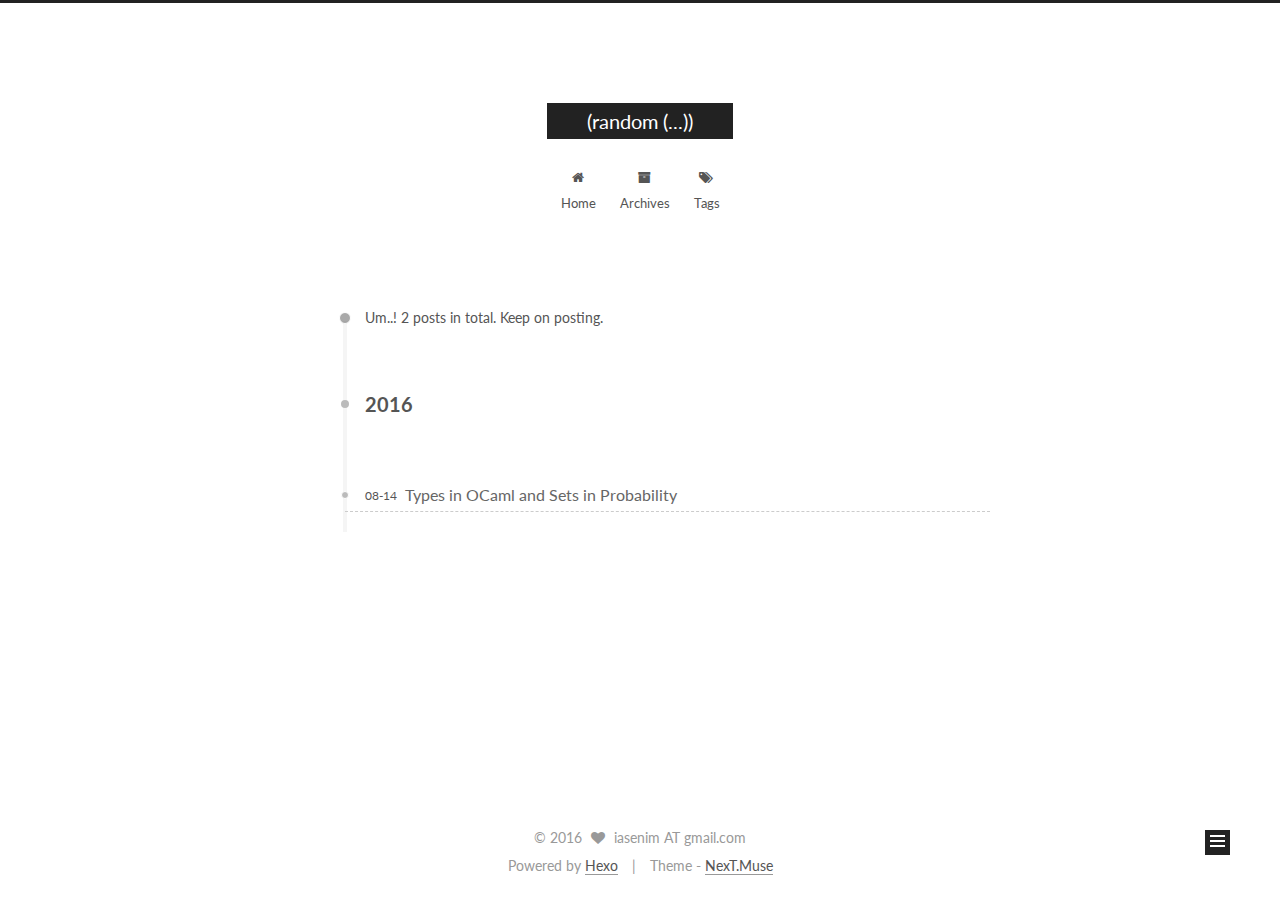
<file: archives/2016/08/index.html>
<!doctype html>




<html class="theme-next muse">
<head>
  <!-- hexo-inject:begin --><!-- hexo-inject:end --><meta charset="UTF-8"/>
<meta http-equiv="X-UA-Compatible" content="IE=edge,chrome=1" />
<meta name="viewport" content="width=device-width, initial-scale=1, maximum-scale=1"/>



<meta http-equiv="Cache-Control" content="no-transform" />
<meta http-equiv="Cache-Control" content="no-siteapp" />












  
  
  <link href="/vendors/fancybox/source/jquery.fancybox.css?v=2.1.5" rel="stylesheet" type="text/css" />




  
  
  
  

  
    
    
  

  

  

  

  

  
    
    
    <link href="//fonts.googleapis.com/css?family=Lato:300,300italic,400,400italic,700,700italic&subset=latin,latin-ext" rel="stylesheet" type="text/css">
  






<link href="/vendors/font-awesome/css/font-awesome.min.css?v=4.4.0" rel="stylesheet" type="text/css" />

<link href="/css/main.css?v=5.0.2" rel="stylesheet" type="text/css" />


  <meta name="keywords" content="Hexo, NexT" />








  <link rel="shortcut icon" type="image/x-icon" href="/favicon.ico?v=5.0.2" />






<meta property="og:type" content="website">
<meta property="og:title" content="(random (...))">
<meta property="og:url" content="https://iasenim.github.io/archives/2016/08/index.html">
<meta property="og:site_name" content="(random (...))">
<meta name="twitter:card" content="summary">
<meta name="twitter:title" content="(random (...))">



<script type="text/javascript" id="hexo.configuration">
  var NexT = window.NexT || {};
  var CONFIG = {
    scheme: 'Muse',
    sidebar: {"position":"left","display":"hide"},
    fancybox: true,
    motion: false,
    duoshuo: {
      userId: '0',
      author: 'Author'
    }
  };
</script>




  <link rel="canonical" href="https://iasenim.github.io/archives/2016/08/"/>


  <title> Archive | (random (...)) </title><!-- hexo-inject:begin --><!-- hexo-inject:end -->
</head>

<body itemscope itemtype="//schema.org/WebPage" lang="en">

  


<!-- hexo-inject:begin --><!-- hexo-inject:end --><script>
  (function(i,s,o,g,r,a,m){i['GoogleAnalyticsObject']=r;i[r]=i[r]||function(){
            (i[r].q=i[r].q||[]).push(arguments)},i[r].l=1*new Date();a=s.createElement(o),
          m=s.getElementsByTagName(o)[0];a.async=1;a.src=g;m.parentNode.insertBefore(a,m)
  })(window,document,'script','//www.google-analytics.com/analytics.js','ga');
  ga('create', 'UA-82815912-1', 'auto');
  ga('send', 'pageview');
</script>









  
  
    
  

  <div class="container one-collumn sidebar-position-left  page-archive  ">
    <div class="headband"></div>

    <header id="header" class="header" itemscope itemtype="//schema.org/WPHeader">
      <div class="header-inner"><div class="site-meta ">
  

  <div class="custom-logo-site-title">
    <a href="/"  class="brand" rel="start">
      <span class="logo-line-before"><i></i></span>
      <span class="site-title">(random (...))</span>
      <span class="logo-line-after"><i></i></span>
    </a>
  </div>
  <p class="site-subtitle"></p>
</div>

<div class="site-nav-toggle">
  <button>
    <span class="btn-bar"></span>
    <span class="btn-bar"></span>
    <span class="btn-bar"></span>
  </button>
</div>

<nav class="site-nav">
  

  
    <ul id="menu" class="menu">
      
        
        <li class="menu-item menu-item-home">
          <a href="/" rel="section">
            
              <i class="menu-item-icon fa fa-fw fa-home"></i> <br />
            
            Home
          </a>
        </li>
      
        
        <li class="menu-item menu-item-archives">
          <a href="/archives" rel="section">
            
              <i class="menu-item-icon fa fa-fw fa-archive"></i> <br />
            
            Archives
          </a>
        </li>
      
        
        <li class="menu-item menu-item-tags">
          <a href="/tags" rel="section">
            
              <i class="menu-item-icon fa fa-fw fa-tags"></i> <br />
            
            Tags
          </a>
        </li>
      

      
    </ul>
  

  
</nav>

 </div>
    </header>

    <main id="main" class="main">
      <div class="main-inner">
        <div class="content-wrap">
          <div id="content" class="content">
            

  <section id="posts" class="posts-collapse">
    <span class="archive-move-on"></span>

    <span class="archive-page-counter">
      
      
      
        
      
      Um..! 2 posts in total. Keep on posting.
    </span>

    

      
      
      

      
        
        <div class="collection-title">
          <h2 class="archive-year motion-element" id="archive-year-2016">2016</h2>
        </div>
      
      

      

  <article class="post post-type-normal" itemscope itemtype="//schema.org/Article">
    <header class="post-header">

      <h1 class="post-title">
        
            <a class="post-title-link" href="/2016/08/14/Types-in-OCaml-and-Sets-in-Probability/" itemprop="url">
              
                <span itemprop="name">Types in OCaml and Sets in Probability</span>
              
            </a>
        
      </h1>

      <div class="post-meta">
        <time class="post-time" itemprop="dateCreated"
              datetime="2016-08-14T21:31:00-06:00"
              content="2016-08-14" >
          08-14
        </time>
      </div>

    </header>
  </article>



    

  </section>

  



          </div>
          


          

        </div>
        
          
  
  <div class="sidebar-toggle">
    <div class="sidebar-toggle-line-wrap">
      <span class="sidebar-toggle-line sidebar-toggle-line-first"></span>
      <span class="sidebar-toggle-line sidebar-toggle-line-middle"></span>
      <span class="sidebar-toggle-line sidebar-toggle-line-last"></span>
    </div>
  </div>

  <aside id="sidebar" class="sidebar">
    <div class="sidebar-inner">

      

      

      <section class="site-overview sidebar-panel  sidebar-panel-active ">
        <div class="site-author motion-element" itemprop="author" itemscope itemtype="//schema.org/Person">
          <img class="site-author-image" itemprop="image"
               src="/images/avatar.gif"
               alt="iasenim AT gmail.com" />
          <p class="site-author-name" itemprop="name">iasenim AT gmail.com</p>
          <p class="site-description motion-element" itemprop="description"></p>
        </div>
        <nav class="site-state motion-element">
          <div class="site-state-item site-state-posts">
            <a href="/archives">
              <span class="site-state-item-count">2</span>
              <span class="site-state-item-name">posts</span>
            </a>
          </div>

          

          
            <div class="site-state-item site-state-tags">
              <a href="/tags">
                <span class="site-state-item-count">3</span>
                <span class="site-state-item-name">tags</span>
              </a>
            </div>
          

        </nav>

        

        <div class="links-of-author motion-element">
          
        </div>

        
        

        
        

      </section>

      

    </div>
  </aside>


        
      </div>
    </main>

    <footer id="footer" class="footer">
      <div class="footer-inner">
        <div class="copyright" >
  
  &copy; 
  <span itemprop="copyrightYear">2016</span>
  <span class="with-love">
    <i class="fa fa-heart"></i>
  </span>
  <span class="author" itemprop="copyrightHolder">iasenim AT gmail.com</span>
</div>

<div class="powered-by">
  Powered by <a class="theme-link" href="https://hexo.io">Hexo</a>
</div>

<div class="theme-info">
  Theme -
  <a class="theme-link" href="https://github.com/iissnan/hexo-theme-next">
    NexT.Muse
  </a>
</div>

        

        
      </div>
    </footer>

    <div class="back-to-top">
      <i class="fa fa-arrow-up"></i>
    </div>
  </div>

  

<script type="text/javascript">
  if (Object.prototype.toString.call(window.Promise) !== '[object Function]') {
    window.Promise = null;
  }
</script>









  



  
  <script type="text/javascript" src="/vendors/jquery/index.js?v=2.1.3"></script>

  
  <script type="text/javascript" src="/vendors/fastclick/lib/fastclick.min.js?v=1.0.6"></script>

  
  <script type="text/javascript" src="/vendors/jquery_lazyload/jquery.lazyload.js?v=1.9.7"></script>

  
  <script type="text/javascript" src="/vendors/velocity/velocity.min.js?v=1.2.1"></script>

  
  <script type="text/javascript" src="/vendors/velocity/velocity.ui.min.js?v=1.2.1"></script>

  
  <script type="text/javascript" src="/vendors/fancybox/source/jquery.fancybox.pack.js?v=2.1.5"></script>


  


  <script type="text/javascript" src="/js/src/utils.js?v=5.0.2"></script>

  <script type="text/javascript" src="/js/src/motion.js?v=5.0.2"></script>



  
  

  
  


  


  <script type="text/javascript" src="/js/src/bootstrap.js?v=5.0.2"></script><!-- hexo-inject:begin --><!-- hexo-inject:end -->



  



  




  
  

  

  

  


</body>
</html>
</file>
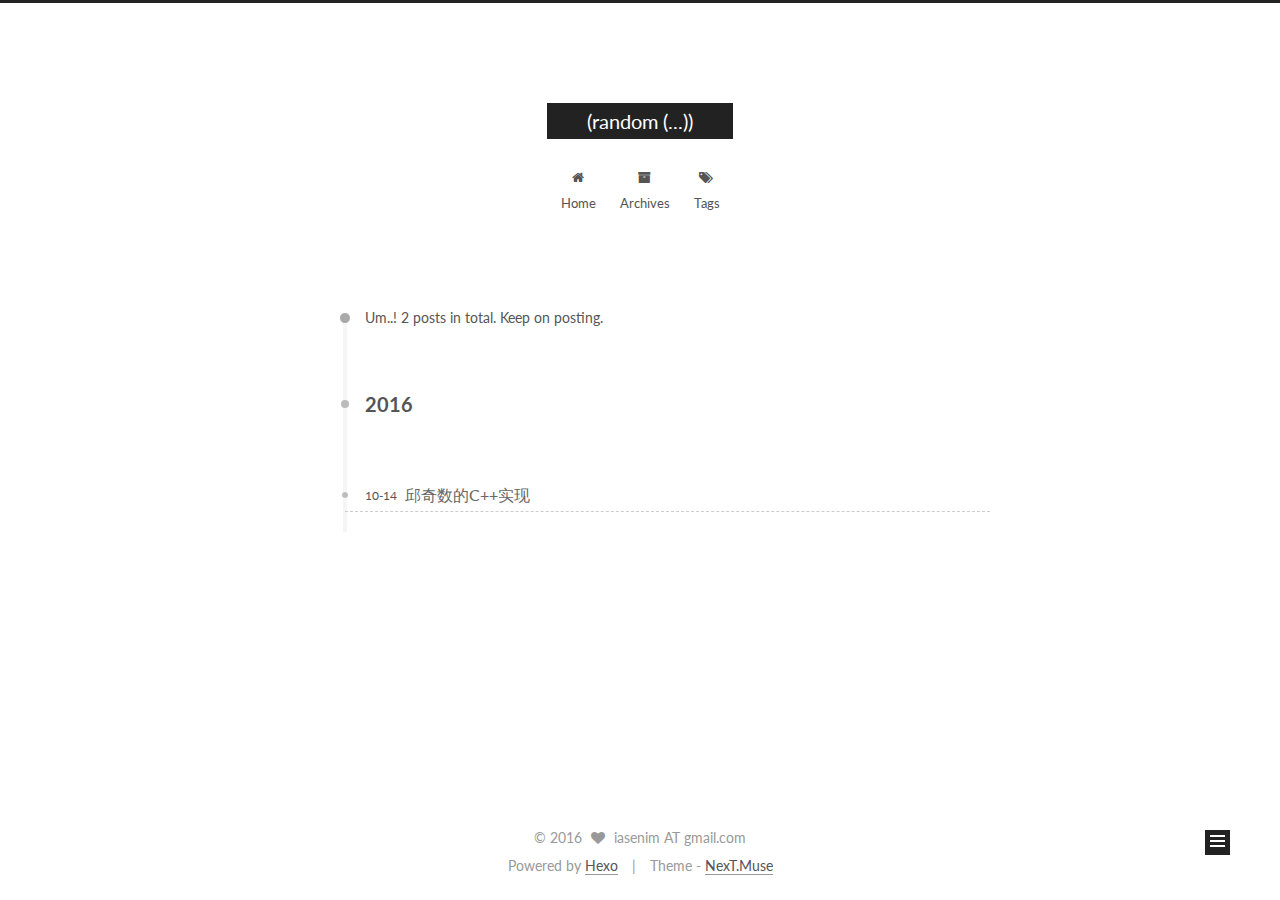
<file: archives/2016/10/index.html>
<!doctype html>




<html class="theme-next muse">
<head>
  <!-- hexo-inject:begin --><!-- hexo-inject:end --><meta charset="UTF-8"/>
<meta http-equiv="X-UA-Compatible" content="IE=edge,chrome=1" />
<meta name="viewport" content="width=device-width, initial-scale=1, maximum-scale=1"/>



<meta http-equiv="Cache-Control" content="no-transform" />
<meta http-equiv="Cache-Control" content="no-siteapp" />












  
  
  <link href="/vendors/fancybox/source/jquery.fancybox.css?v=2.1.5" rel="stylesheet" type="text/css" />




  
  
  
  

  
    
    
  

  

  

  

  

  
    
    
    <link href="//fonts.googleapis.com/css?family=Lato:300,300italic,400,400italic,700,700italic&subset=latin,latin-ext" rel="stylesheet" type="text/css">
  






<link href="/vendors/font-awesome/css/font-awesome.min.css?v=4.4.0" rel="stylesheet" type="text/css" />

<link href="/css/main.css?v=5.0.2" rel="stylesheet" type="text/css" />


  <meta name="keywords" content="Hexo, NexT" />








  <link rel="shortcut icon" type="image/x-icon" href="/favicon.ico?v=5.0.2" />






<meta property="og:type" content="website">
<meta property="og:title" content="(random (...))">
<meta property="og:url" content="https://iasenim.github.io/archives/2016/10/index.html">
<meta property="og:site_name" content="(random (...))">
<meta name="twitter:card" content="summary">
<meta name="twitter:title" content="(random (...))">



<script type="text/javascript" id="hexo.configuration">
  var NexT = window.NexT || {};
  var CONFIG = {
    scheme: 'Muse',
    sidebar: {"position":"left","display":"hide"},
    fancybox: true,
    motion: false,
    duoshuo: {
      userId: '0',
      author: 'Author'
    }
  };
</script>




  <link rel="canonical" href="https://iasenim.github.io/archives/2016/10/"/>


  <title> Archive | (random (...)) </title><!-- hexo-inject:begin --><!-- hexo-inject:end -->
</head>

<body itemscope itemtype="//schema.org/WebPage" lang="en">

  


<!-- hexo-inject:begin --><!-- hexo-inject:end --><script>
  (function(i,s,o,g,r,a,m){i['GoogleAnalyticsObject']=r;i[r]=i[r]||function(){
            (i[r].q=i[r].q||[]).push(arguments)},i[r].l=1*new Date();a=s.createElement(o),
          m=s.getElementsByTagName(o)[0];a.async=1;a.src=g;m.parentNode.insertBefore(a,m)
  })(window,document,'script','//www.google-analytics.com/analytics.js','ga');
  ga('create', 'UA-82815912-1', 'auto');
  ga('send', 'pageview');
</script>









  
  
    
  

  <div class="container one-collumn sidebar-position-left  page-archive  ">
    <div class="headband"></div>

    <header id="header" class="header" itemscope itemtype="//schema.org/WPHeader">
      <div class="header-inner"><div class="site-meta ">
  

  <div class="custom-logo-site-title">
    <a href="/"  class="brand" rel="start">
      <span class="logo-line-before"><i></i></span>
      <span class="site-title">(random (...))</span>
      <span class="logo-line-after"><i></i></span>
    </a>
  </div>
  <p class="site-subtitle"></p>
</div>

<div class="site-nav-toggle">
  <button>
    <span class="btn-bar"></span>
    <span class="btn-bar"></span>
    <span class="btn-bar"></span>
  </button>
</div>

<nav class="site-nav">
  

  
    <ul id="menu" class="menu">
      
        
        <li class="menu-item menu-item-home">
          <a href="/" rel="section">
            
              <i class="menu-item-icon fa fa-fw fa-home"></i> <br />
            
            Home
          </a>
        </li>
      
        
        <li class="menu-item menu-item-archives">
          <a href="/archives" rel="section">
            
              <i class="menu-item-icon fa fa-fw fa-archive"></i> <br />
            
            Archives
          </a>
        </li>
      
        
        <li class="menu-item menu-item-tags">
          <a href="/tags" rel="section">
            
              <i class="menu-item-icon fa fa-fw fa-tags"></i> <br />
            
            Tags
          </a>
        </li>
      

      
    </ul>
  

  
</nav>

 </div>
    </header>

    <main id="main" class="main">
      <div class="main-inner">
        <div class="content-wrap">
          <div id="content" class="content">
            

  <section id="posts" class="posts-collapse">
    <span class="archive-move-on"></span>

    <span class="archive-page-counter">
      
      
      
        
      
      Um..! 2 posts in total. Keep on posting.
    </span>

    

      
      
      

      
        
        <div class="collection-title">
          <h2 class="archive-year motion-element" id="archive-year-2016">2016</h2>
        </div>
      
      

      

  <article class="post post-type-normal" itemscope itemtype="//schema.org/Article">
    <header class="post-header">

      <h1 class="post-title">
        
            <a class="post-title-link" href="/2016/10/14/Church-numerals-in-C-generic-lambdas/" itemprop="url">
              
                <span itemprop="name">邱奇数的C++实现</span>
              
            </a>
        
      </h1>

      <div class="post-meta">
        <time class="post-time" itemprop="dateCreated"
              datetime="2016-10-14T00:13:23-06:00"
              content="2016-10-14" >
          10-14
        </time>
      </div>

    </header>
  </article>



    

  </section>

  



          </div>
          


          

        </div>
        
          
  
  <div class="sidebar-toggle">
    <div class="sidebar-toggle-line-wrap">
      <span class="sidebar-toggle-line sidebar-toggle-line-first"></span>
      <span class="sidebar-toggle-line sidebar-toggle-line-middle"></span>
      <span class="sidebar-toggle-line sidebar-toggle-line-last"></span>
    </div>
  </div>

  <aside id="sidebar" class="sidebar">
    <div class="sidebar-inner">

      

      

      <section class="site-overview sidebar-panel  sidebar-panel-active ">
        <div class="site-author motion-element" itemprop="author" itemscope itemtype="//schema.org/Person">
          <img class="site-author-image" itemprop="image"
               src="/images/avatar.gif"
               alt="iasenim AT gmail.com" />
          <p class="site-author-name" itemprop="name">iasenim AT gmail.com</p>
          <p class="site-description motion-element" itemprop="description"></p>
        </div>
        <nav class="site-state motion-element">
          <div class="site-state-item site-state-posts">
            <a href="/archives">
              <span class="site-state-item-count">2</span>
              <span class="site-state-item-name">posts</span>
            </a>
          </div>

          

          
            <div class="site-state-item site-state-tags">
              <a href="/tags">
                <span class="site-state-item-count">3</span>
                <span class="site-state-item-name">tags</span>
              </a>
            </div>
          

        </nav>

        

        <div class="links-of-author motion-element">
          
        </div>

        
        

        
        

      </section>

      

    </div>
  </aside>


        
      </div>
    </main>

    <footer id="footer" class="footer">
      <div class="footer-inner">
        <div class="copyright" >
  
  &copy; 
  <span itemprop="copyrightYear">2016</span>
  <span class="with-love">
    <i class="fa fa-heart"></i>
  </span>
  <span class="author" itemprop="copyrightHolder">iasenim AT gmail.com</span>
</div>

<div class="powered-by">
  Powered by <a class="theme-link" href="https://hexo.io">Hexo</a>
</div>

<div class="theme-info">
  Theme -
  <a class="theme-link" href="https://github.com/iissnan/hexo-theme-next">
    NexT.Muse
  </a>
</div>

        

        
      </div>
    </footer>

    <div class="back-to-top">
      <i class="fa fa-arrow-up"></i>
    </div>
  </div>

  

<script type="text/javascript">
  if (Object.prototype.toString.call(window.Promise) !== '[object Function]') {
    window.Promise = null;
  }
</script>









  



  
  <script type="text/javascript" src="/vendors/jquery/index.js?v=2.1.3"></script>

  
  <script type="text/javascript" src="/vendors/fastclick/lib/fastclick.min.js?v=1.0.6"></script>

  
  <script type="text/javascript" src="/vendors/jquery_lazyload/jquery.lazyload.js?v=1.9.7"></script>

  
  <script type="text/javascript" src="/vendors/velocity/velocity.min.js?v=1.2.1"></script>

  
  <script type="text/javascript" src="/vendors/velocity/velocity.ui.min.js?v=1.2.1"></script>

  
  <script type="text/javascript" src="/vendors/fancybox/source/jquery.fancybox.pack.js?v=2.1.5"></script>


  


  <script type="text/javascript" src="/js/src/utils.js?v=5.0.2"></script>

  <script type="text/javascript" src="/js/src/motion.js?v=5.0.2"></script>



  
  

  
  


  


  <script type="text/javascript" src="/js/src/bootstrap.js?v=5.0.2"></script><!-- hexo-inject:begin --><!-- hexo-inject:end -->



  



  




  
  

  

  

  


</body>
</html>
</file>
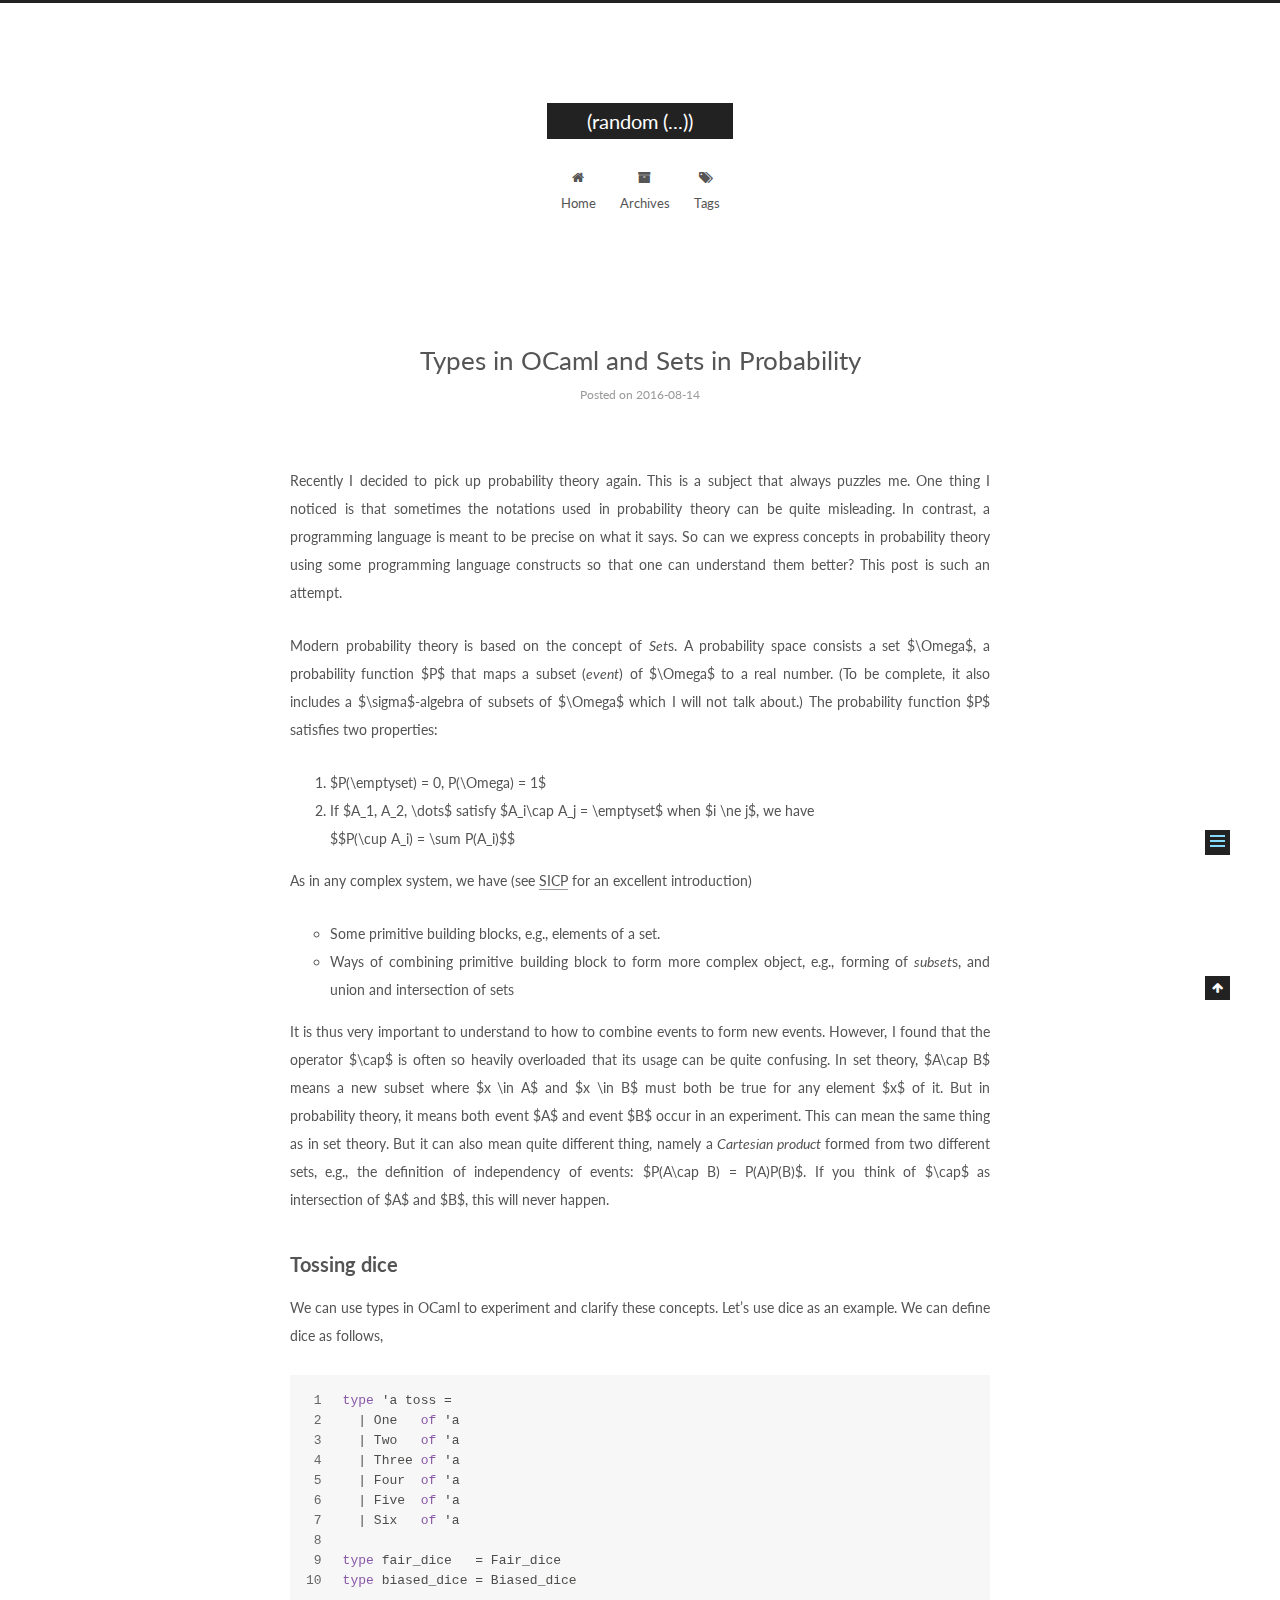
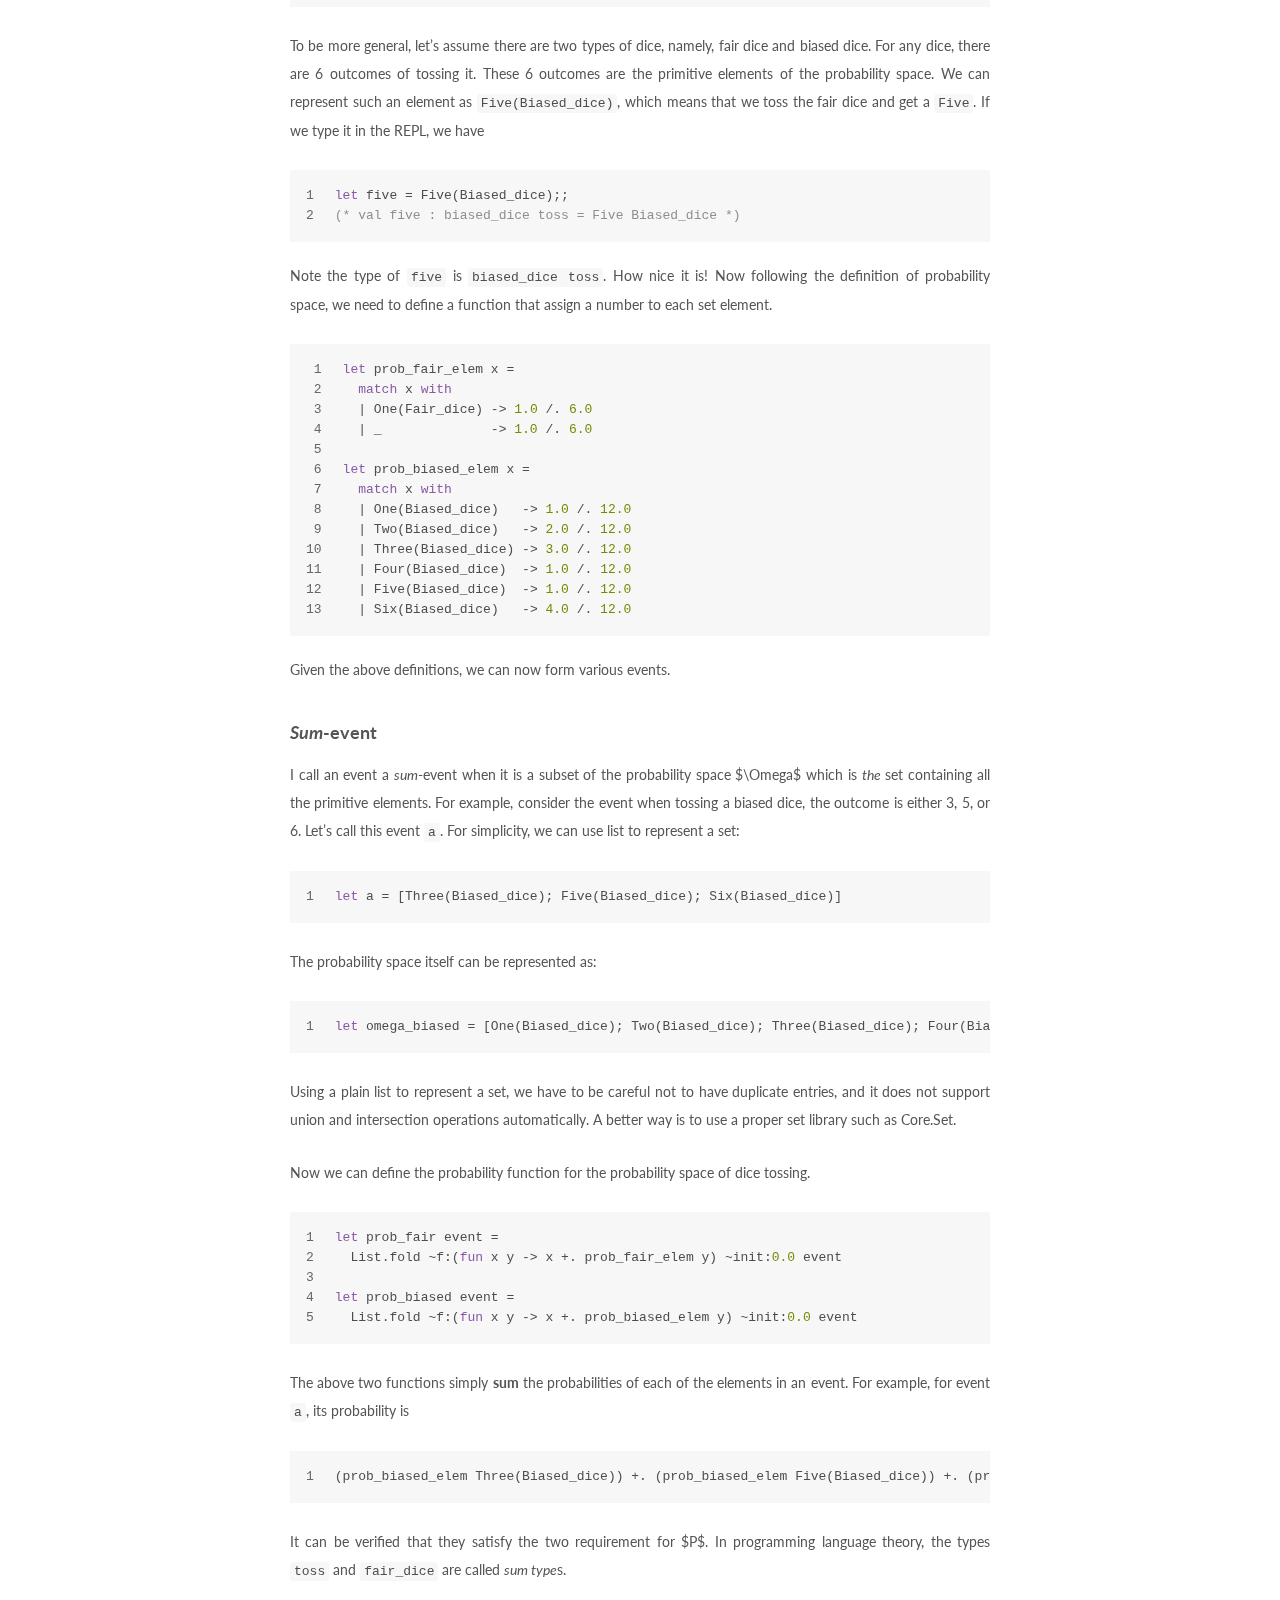
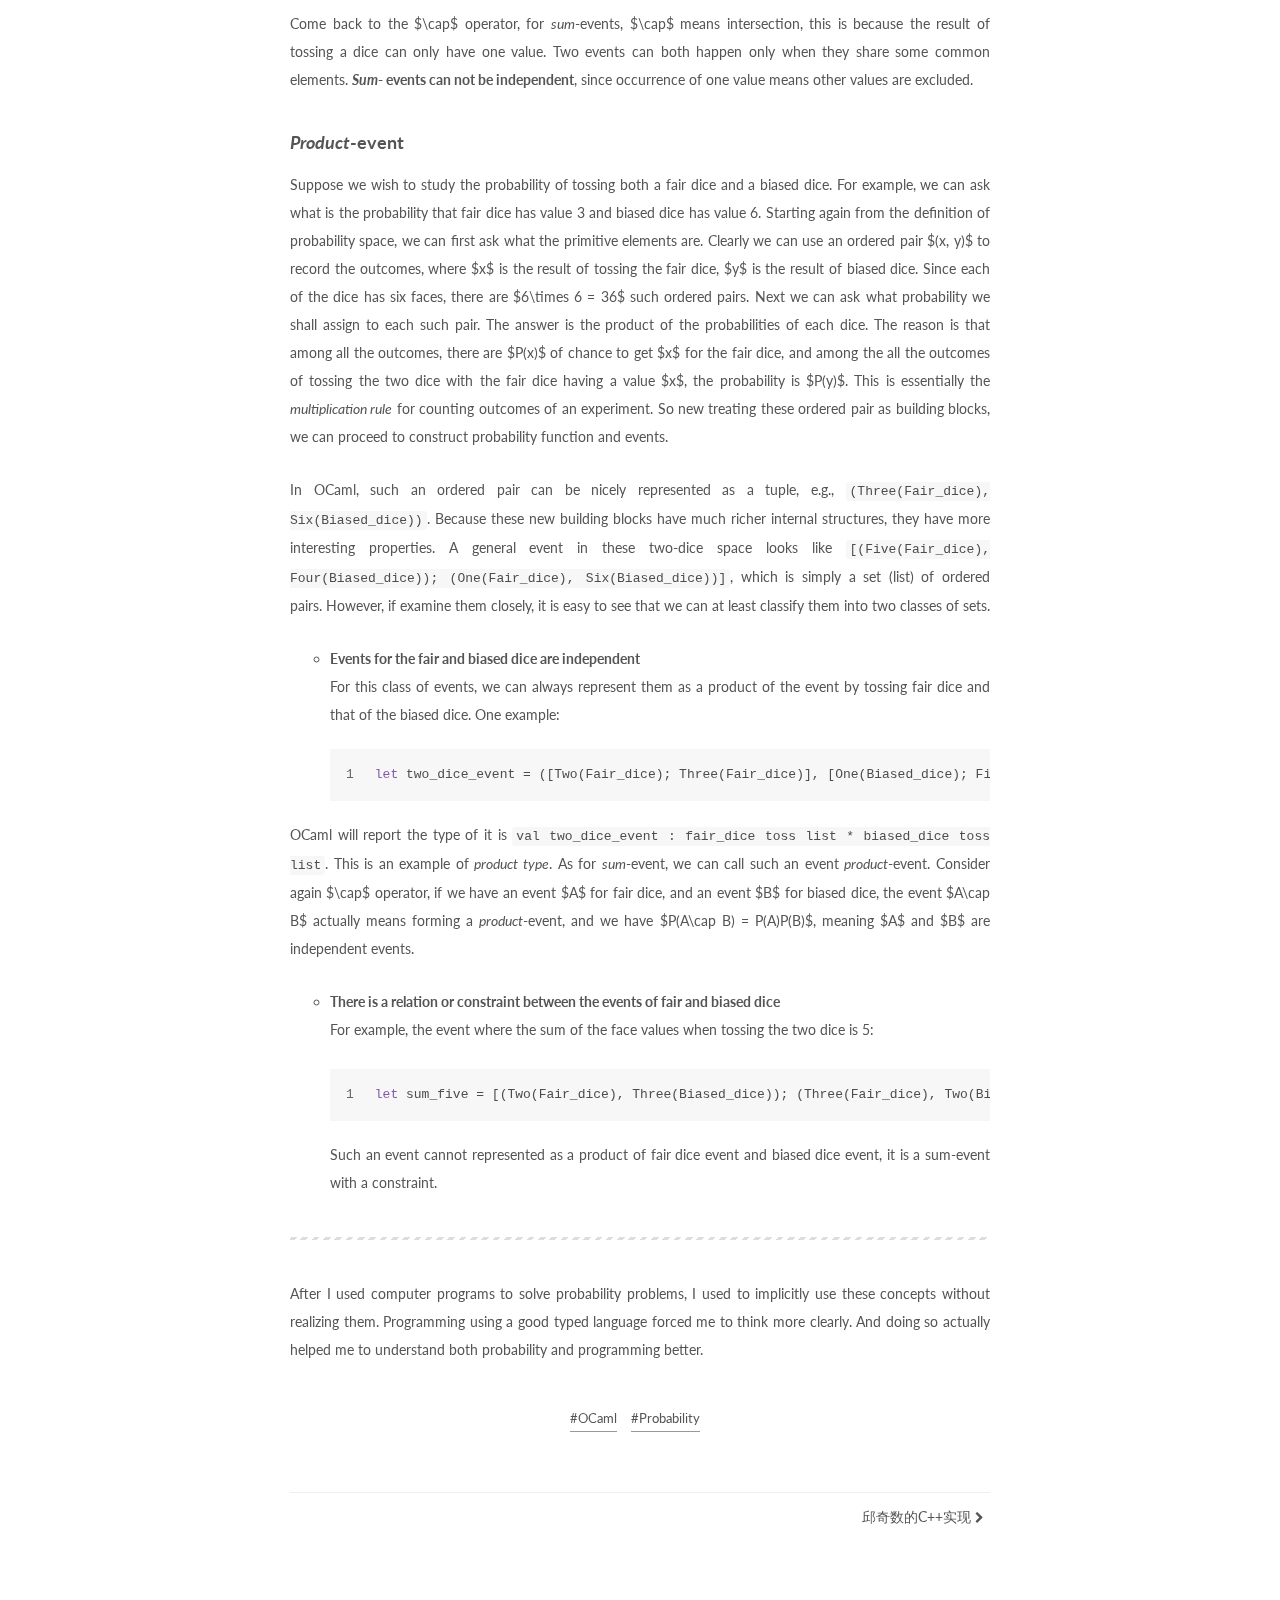
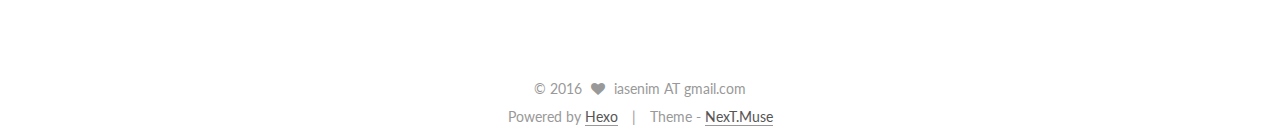
<file: 2016/08/14/Types-in-OCaml-and-Sets-in-Probability/index.html>
<!doctype html>




<html class="theme-next muse">
<head>
  <!-- hexo-inject:begin --><!-- hexo-inject:end --><meta charset="UTF-8"/>
<meta http-equiv="X-UA-Compatible" content="IE=edge,chrome=1" />
<meta name="viewport" content="width=device-width, initial-scale=1, maximum-scale=1"/>



<meta http-equiv="Cache-Control" content="no-transform" />
<meta http-equiv="Cache-Control" content="no-siteapp" />












  
  
  <link href="/vendors/fancybox/source/jquery.fancybox.css?v=2.1.5" rel="stylesheet" type="text/css" />




  
  
  
  

  
    
    
  

  

  

  

  

  
    
    
    <link href="//fonts.googleapis.com/css?family=Lato:300,300italic,400,400italic,700,700italic&subset=latin,latin-ext" rel="stylesheet" type="text/css">
  






<link href="/vendors/font-awesome/css/font-awesome.min.css?v=4.4.0" rel="stylesheet" type="text/css" />

<link href="/css/main.css?v=5.0.2" rel="stylesheet" type="text/css" />


  <meta name="keywords" content="OCaml,Probability," />








  <link rel="shortcut icon" type="image/x-icon" href="/favicon.ico?v=5.0.2" />






<meta name="description" content="Recently I decided to pick up probability theory again. This is a subject that always puzzles me.  One thing I noticed is that sometimes the notations used in probability theory can be quite misleadin">
<meta property="og:type" content="article">
<meta property="og:title" content="Types in OCaml and Sets in Probability">
<meta property="og:url" content="https://iasenim.github.io/2016/08/14/Types-in-OCaml-and-Sets-in-Probability/index.html">
<meta property="og:site_name" content="(random (...))">
<meta property="og:description" content="Recently I decided to pick up probability theory again. This is a subject that always puzzles me.  One thing I noticed is that sometimes the notations used in probability theory can be quite misleadin">
<meta property="og:updated_time" content="2016-10-18T05:12:23.254Z">
<meta name="twitter:card" content="summary">
<meta name="twitter:title" content="Types in OCaml and Sets in Probability">
<meta name="twitter:description" content="Recently I decided to pick up probability theory again. This is a subject that always puzzles me.  One thing I noticed is that sometimes the notations used in probability theory can be quite misleadin">



<script type="text/javascript" id="hexo.configuration">
  var NexT = window.NexT || {};
  var CONFIG = {
    scheme: 'Muse',
    sidebar: {"position":"left","display":"hide"},
    fancybox: true,
    motion: false,
    duoshuo: {
      userId: '0',
      author: 'Author'
    }
  };
</script>




  <link rel="canonical" href="https://iasenim.github.io/2016/08/14/Types-in-OCaml-and-Sets-in-Probability/"/>


  <title> Types in OCaml and Sets in Probability | (random (...)) </title><!-- hexo-inject:begin --><!-- hexo-inject:end -->
</head>

<body itemscope itemtype="//schema.org/WebPage" lang="en">

  


<!-- hexo-inject:begin --><!-- hexo-inject:end --><script>
  (function(i,s,o,g,r,a,m){i['GoogleAnalyticsObject']=r;i[r]=i[r]||function(){
            (i[r].q=i[r].q||[]).push(arguments)},i[r].l=1*new Date();a=s.createElement(o),
          m=s.getElementsByTagName(o)[0];a.async=1;a.src=g;m.parentNode.insertBefore(a,m)
  })(window,document,'script','//www.google-analytics.com/analytics.js','ga');
  ga('create', 'UA-82815912-1', 'auto');
  ga('send', 'pageview');
</script>









  
  
    
  

  <div class="container one-collumn sidebar-position-left page-post-detail ">
    <div class="headband"></div>

    <header id="header" class="header" itemscope itemtype="//schema.org/WPHeader">
      <div class="header-inner"><div class="site-meta ">
  

  <div class="custom-logo-site-title">
    <a href="/"  class="brand" rel="start">
      <span class="logo-line-before"><i></i></span>
      <span class="site-title">(random (...))</span>
      <span class="logo-line-after"><i></i></span>
    </a>
  </div>
  <p class="site-subtitle"></p>
</div>

<div class="site-nav-toggle">
  <button>
    <span class="btn-bar"></span>
    <span class="btn-bar"></span>
    <span class="btn-bar"></span>
  </button>
</div>

<nav class="site-nav">
  

  
    <ul id="menu" class="menu">
      
        
        <li class="menu-item menu-item-home">
          <a href="/" rel="section">
            
              <i class="menu-item-icon fa fa-fw fa-home"></i> <br />
            
            Home
          </a>
        </li>
      
        
        <li class="menu-item menu-item-archives">
          <a href="/archives" rel="section">
            
              <i class="menu-item-icon fa fa-fw fa-archive"></i> <br />
            
            Archives
          </a>
        </li>
      
        
        <li class="menu-item menu-item-tags">
          <a href="/tags" rel="section">
            
              <i class="menu-item-icon fa fa-fw fa-tags"></i> <br />
            
            Tags
          </a>
        </li>
      

      
    </ul>
  

  
</nav>

 </div>
    </header>

    <main id="main" class="main">
      <div class="main-inner">
        <div class="content-wrap">
          <div id="content" class="content">
            

  <div id="posts" class="posts-expand">
    

  
  

  
  
  

  <article class="post post-type-normal " itemscope itemtype="//schema.org/Article">

    
      <header class="post-header">

        
        
          <h1 class="post-title" itemprop="name headline">
            
            
              
                Types in OCaml and Sets in Probability
              
            
          </h1>
        

        <div class="post-meta">
          <span class="post-time">
            <span class="post-meta-item-icon">
              <i class="fa fa-calendar-o"></i>
            </span>
            <span class="post-meta-item-text">Posted on</span>
            <time itemprop="dateCreated" datetime="2016-08-14T21:31:00-06:00" content="2016-08-14">
              2016-08-14
            </time>
          </span>

          

          
            
          

          

          
          

          
        </div>
      </header>
    


    <div class="post-body" itemprop="articleBody">

      
      

      
        <p>Recently I decided to pick up probability theory again. This is a subject that always puzzles me.  One thing I noticed is that sometimes the notations used in probability theory can be quite misleading. In contrast, a programming language is meant to be precise on what it says. So can we express concepts in probability theory using some programming language constructs so that one can understand them better? This post is such an attempt.  </p>
<p>Modern probability theory is based on the concept of <em>Set</em>s. A probability space consists a set $\Omega$, a probability function $P$ that maps a subset (<em>event</em>) of $\Omega$ to a real number.  (To be complete, it also includes a $\sigma$-algebra of subsets of $\Omega$ which I will not talk about.) The probability function $P$ satisfies two properties: </p>
<ol>
<li>$P(\emptyset) = 0, P(\Omega) = 1$</li>
<li>If $A_1, A_2, \dots$ satisfy $A_i\cap A_j = \emptyset$ when $i \ne j$, we have<br>$$P(\cup A_i) = \sum P(A_i)$$</li>
</ol>
<p>As in any complex system, we have (see <a href="https://mitpress.mit.edu/sicp/" target="_blank" rel="external">SICP</a> for an excellent introduction)</p>
<ul>
<li>Some primitive building blocks, e.g., elements of a set. </li>
<li>Ways of combining primitive building block to form more complex object, e.g., forming of <em>subset</em>s, and union and intersection of sets</li>
</ul>
<p>It is thus very important to understand to how to combine events to form new events. However, I found that the  operator $\cap$ is often so heavily overloaded that its usage can be quite confusing. In set theory, $A\cap B$ means a new subset where  $x \in A$ and $x \in B$ must both be true for any element $x$ of it. But in probability theory, it means both event $A$ and event $B$ occur in an experiment. This can mean the same thing as in set theory. But it can also mean quite different thing, namely a <em>Cartesian product</em> formed from two different sets, e.g., the definition of independency of events: $P(A\cap B) = P(A)P(B)$. If you think of $\cap$ as intersection of $A$ and $B$, this will never happen.</p>
<h2 id="Tossing-dice"><a href="#Tossing-dice" class="headerlink" title="Tossing dice"></a>Tossing dice</h2><p>We can use types in OCaml to experiment and clarify these concepts. Let’s use dice as an example. We can define dice as follows,<br><figure class="highlight ocaml"><table><tr><td class="gutter"><pre><div class="line">1</div><div class="line">2</div><div class="line">3</div><div class="line">4</div><div class="line">5</div><div class="line">6</div><div class="line">7</div><div class="line">8</div><div class="line">9</div><div class="line">10</div></pre></td><td class="code"><pre><div class="line"><span class="keyword">type</span> <span class="symbol">'a</span> toss =</div><div class="line">  | <span class="type">One</span>   <span class="keyword">of</span> <span class="symbol">'a</span></div><div class="line">  | <span class="type">Two</span>   <span class="keyword">of</span> <span class="symbol">'a</span></div><div class="line">  | <span class="type">Three</span> <span class="keyword">of</span> <span class="symbol">'a</span></div><div class="line">  | <span class="type">Four</span>  <span class="keyword">of</span> <span class="symbol">'a</span></div><div class="line">  | <span class="type">Five</span>  <span class="keyword">of</span> <span class="symbol">'a</span></div><div class="line">  | <span class="type">Six</span>   <span class="keyword">of</span> <span class="symbol">'a</span></div><div class="line"></div><div class="line"><span class="keyword">type</span> fair_dice   = <span class="type">Fair_dice</span></div><div class="line"><span class="keyword">type</span> biased_dice = <span class="type">Biased_dice</span></div></pre></td></tr></table></figure></p>
<p>To be more general, let’s assume there are two types of dice, namely, fair dice and biased dice. For any dice, there are 6 outcomes of tossing it. These 6 outcomes are the primitive elements of the probability space. We can represent such an element as <code>Five(Biased_dice)</code>, which means that we toss the fair dice and get a <code>Five</code>. If we type it in the REPL, we have</p>
<figure class="highlight ocaml"><table><tr><td class="gutter"><pre><div class="line">1</div><div class="line">2</div></pre></td><td class="code"><pre><div class="line"><span class="keyword">let</span> five = <span class="type">Five</span>(<span class="type">Biased_dice</span>);;</div><div class="line"><span class="comment">(* val five : biased_dice toss = Five Biased_dice *)</span></div></pre></td></tr></table></figure>
<p>Note the type of <code>five</code> is <code>biased_dice toss</code>. How nice it is! Now following the definition of probability space, we need to define a function that assign a number to each set element.</p>
<figure class="highlight ocaml"><table><tr><td class="gutter"><pre><div class="line">1</div><div class="line">2</div><div class="line">3</div><div class="line">4</div><div class="line">5</div><div class="line">6</div><div class="line">7</div><div class="line">8</div><div class="line">9</div><div class="line">10</div><div class="line">11</div><div class="line">12</div><div class="line">13</div></pre></td><td class="code"><pre><div class="line"><span class="keyword">let</span> prob_fair_elem x =</div><div class="line">  <span class="keyword">match</span> x <span class="keyword">with</span></div><div class="line">  | <span class="type">One</span>(<span class="type">Fair_dice</span>) -&gt; <span class="number">1.0</span> /. <span class="number">6.0</span></div><div class="line">  | _              -&gt; <span class="number">1.0</span> /. <span class="number">6.0</span></div><div class="line"></div><div class="line"><span class="keyword">let</span> prob_biased_elem x =</div><div class="line">  <span class="keyword">match</span> x <span class="keyword">with</span></div><div class="line">  | <span class="type">One</span>(<span class="type">Biased_dice</span>)   -&gt; <span class="number">1.0</span> /. <span class="number">12.0</span></div><div class="line">  | <span class="type">Two</span>(<span class="type">Biased_dice</span>)   -&gt; <span class="number">2.0</span> /. <span class="number">12.0</span></div><div class="line">  | <span class="type">Three</span>(<span class="type">Biased_dice</span>) -&gt; <span class="number">3.0</span> /. <span class="number">12.0</span></div><div class="line">  | <span class="type">Four</span>(<span class="type">Biased_dice</span>)  -&gt; <span class="number">1.0</span> /. <span class="number">12.0</span></div><div class="line">  | <span class="type">Five</span>(<span class="type">Biased_dice</span>)  -&gt; <span class="number">1.0</span> /. <span class="number">12.0</span></div><div class="line">  | <span class="type">Six</span>(<span class="type">Biased_dice</span>)   -&gt; <span class="number">4.0</span> /. <span class="number">12.0</span></div></pre></td></tr></table></figure>
<p>Given the above definitions, we can now form various events. </p>
<h3 id="Sum-event"><a href="#Sum-event" class="headerlink" title="Sum-event"></a><em>Sum</em>-event</h3><p>I call an event a <em>sum</em>-event when it is a subset of the probability space $\Omega$ which is <em>the</em> set containing all the primitive elements. For example, consider the event when tossing a biased dice, the outcome is either 3, 5, or 6. Let’s call this event <code>a</code>. For simplicity, we can use list to represent a set:<br><figure class="highlight ocaml"><table><tr><td class="gutter"><pre><div class="line">1</div></pre></td><td class="code"><pre><div class="line"><span class="keyword">let</span> a = [<span class="type">Three</span>(<span class="type">Biased_dice</span>); <span class="type">Five</span>(<span class="type">Biased_dice</span>); <span class="type">Six</span>(<span class="type">Biased_dice</span>)]</div></pre></td></tr></table></figure></p>
<p>The probability space itself can be represented as:<br><figure class="highlight ocaml"><table><tr><td class="gutter"><pre><div class="line">1</div></pre></td><td class="code"><pre><div class="line"><span class="keyword">let</span> omega_biased = [<span class="type">One</span>(<span class="type">Biased_dice</span>); <span class="type">Two</span>(<span class="type">Biased_dice</span>); <span class="type">Three</span>(<span class="type">Biased_dice</span>); <span class="type">Four</span>(<span class="type">Biased_dice</span>); <span class="type">Five</span>(<span class="type">Biased_dice</span>); <span class="type">Six</span>(<span class="type">Biased_dice</span>)]</div></pre></td></tr></table></figure></p>
<p>Using a plain list to represent a set, we have to be careful not to have duplicate entries, and it does not support union and intersection operations automatically. A better way is to use a proper set library such as Core.Set.  </p>
<p>Now we can define the probability function for the probability space of dice tossing.<br><figure class="highlight ocaml"><table><tr><td class="gutter"><pre><div class="line">1</div><div class="line">2</div><div class="line">3</div><div class="line">4</div><div class="line">5</div></pre></td><td class="code"><pre><div class="line"><span class="keyword">let</span> prob_fair event =</div><div class="line">  <span class="type">List</span>.fold ~f:(<span class="keyword">fun</span> x y -&gt; x +. prob_fair_elem y) ~init:<span class="number">0.0</span> event</div><div class="line"></div><div class="line"><span class="keyword">let</span> prob_biased event =</div><div class="line">  <span class="type">List</span>.fold ~f:(<span class="keyword">fun</span> x y -&gt; x +. prob_biased_elem y) ~init:<span class="number">0.0</span> event</div></pre></td></tr></table></figure></p>
<p>The above two functions simply <strong>sum</strong> the probabilities of each of the elements in an event. For example, for event <code>a</code>, its probability is<br><figure class="highlight ocaml"><table><tr><td class="gutter"><pre><div class="line">1</div></pre></td><td class="code"><pre><div class="line">(prob_biased_elem <span class="type">Three</span>(<span class="type">Biased_dice</span>)) +. (prob_biased_elem <span class="type">Five</span>(<span class="type">Biased_dice</span>)) +. (prob_biased_elem <span class="type">Six</span>(<span class="type">Biased_dice</span>))</div></pre></td></tr></table></figure></p>
<p>It can be verified that they satisfy the two requirement for $P$. In programming language theory, the types <code>toss</code> and <code>fair_dice</code> are called <em>sum type</em>s.  </p>
<p>Come back to the $\cap$ operator, for <em>sum</em>-events, $\cap$ means intersection, this is because the result of tossing a dice can only have one value. Two events can both happen only when they share some common elements. <strong><em>Sum</em>- events can not be independent</strong>, since occurrence of one value means other values are excluded.</p>
<h3 id="Product-event"><a href="#Product-event" class="headerlink" title="Product-event"></a><em>Product</em>-event</h3><p>Suppose we wish to study the probability of tossing both a fair dice and a biased dice. For example, we can ask what is the probability that fair dice has value 3 and biased dice has value 6. Starting again from the definition of probability space, we can first ask what the primitive elements are. Clearly we can use an ordered pair $(x, y)$ to record the outcomes, where $x$ is the result of tossing the fair dice, $y$ is the result of biased dice. Since each of the dice has six faces, there are $6\times 6 = 36$ such ordered pairs. Next we can ask what probability we shall assign to each such pair. The answer is the product of the probabilities of each dice. The reason is that among all the outcomes, there are $P(x)$ of chance to get $x$ for the fair dice, and among the all the outcomes of tossing the two dice with the fair dice having a value $x$, the probability is $P(y)$. This is essentially the <em>multiplication rule</em> for counting outcomes of an experiment. So new treating these ordered pair as building blocks, we can proceed to construct probability function and events. </p>
<p>In OCaml, such an ordered pair can be nicely represented as a tuple, e.g., <code>(Three(Fair_dice), Six(Biased_dice))</code>. Because these new building blocks have much richer internal structures, they have more interesting properties. A general event in these two-dice space looks like <code>[(Five(Fair_dice), Four(Biased_dice)); (One(Fair_dice), Six(Biased_dice))]</code>, which is simply a set (list) of ordered pairs. However, if examine them closely, it is easy to see that we can at least classify them into two classes of sets.</p>
<ul>
<li><strong>Events for the fair and biased dice are independent</strong><br>For this class of events, we can always represent them as a product of the event by tossing fair dice and that of the biased dice. One example:<figure class="highlight ocaml"><table><tr><td class="gutter"><pre><div class="line">1</div></pre></td><td class="code"><pre><div class="line"><span class="keyword">let</span> two_dice_event = ([<span class="type">Two</span>(<span class="type">Fair_dice</span>); <span class="type">Three</span>(<span class="type">Fair_dice</span>)], [<span class="type">One</span>(<span class="type">Biased_dice</span>); <span class="type">Five</span>(<span class="type">Biased_dice</span>); <span class="type">Six</span>(<span class="type">Biased_dice</span>)])</div></pre></td></tr></table></figure>
</li>
</ul>
<p>OCaml will report the type of it is <code>val two_dice_event : fair_dice toss list * biased_dice toss list</code>. This is an example of <em>product type</em>. As for <em>sum</em>-event, we can call such an event <em>product</em>-event. Consider again $\cap$ operator, if we have an event $A$ for fair dice, and an event $B$ for biased dice, the event $A\cap B$ actually means forming a <em>product</em>-event, and we have $P(A\cap B) = P(A)P(B)$, meaning $A$ and $B$ are independent events.</p>
<ul>
<li><p><strong>There is a relation or constraint between the events of fair and biased dice</strong><br>For example, the event where the sum of the face values when tossing the two dice is 5:</p>
<figure class="highlight ocaml"><table><tr><td class="gutter"><pre><div class="line">1</div></pre></td><td class="code"><pre><div class="line"><span class="keyword">let</span> sum_five = [(<span class="type">Two</span>(<span class="type">Fair_dice</span>), <span class="type">Three</span>(<span class="type">Biased_dice</span>)); (<span class="type">Three</span>(<span class="type">Fair_dice</span>), <span class="type">Two</span>(<span class="type">Biased_dice</span>)); (<span class="type">One</span>(<span class="type">Fair_dice</span>), <span class="type">Four</span>(<span class="type">Biased_dice</span>)); (<span class="type">Four</span>(<span class="type">Fair_dice</span>), <span class="type">One</span>(<span class="type">Biased_dice</span>)]</div></pre></td></tr></table></figure>
<p>Such an event cannot represented as a product of fair dice event and biased dice event, it is a sum-event with a constraint. </p>
</li>
</ul>
<hr>
<p>After I used computer programs to solve probability problems, I used to implicitly use these concepts without realizing them. Programming using a good typed language forced me to think more clearly. And doing so actually helped me to understand both probability and programming better. </p>

      
    </div>

    <div>
      
        

      
    </div>

    <div>
      
        

      
    </div>

    <footer class="post-footer">
      
        <div class="post-tags">
          
            <a href="/tags/OCaml/" rel="tag">#OCaml</a>
          
            <a href="/tags/Probability/" rel="tag">#Probability</a>
          
        </div>
      

      
        <div class="post-nav">
          <div class="post-nav-next post-nav-item">
            
          </div>

          <div class="post-nav-prev post-nav-item">
            
              <a href="/2016/10/14/Church-numerals-in-C-generic-lambdas/" rel="prev" title="邱奇数的C++实现">
                邱奇数的C++实现 <i class="fa fa-chevron-right"></i>
              </a>
            
          </div>
        </div>
      

      
      
    </footer>
  </article>



    <div class="post-spread">
      
    </div>
  </div>


          </div>
          


          
  <div class="comments" id="comments">
    
  </div>


        </div>
        
          
  
  <div class="sidebar-toggle">
    <div class="sidebar-toggle-line-wrap">
      <span class="sidebar-toggle-line sidebar-toggle-line-first"></span>
      <span class="sidebar-toggle-line sidebar-toggle-line-middle"></span>
      <span class="sidebar-toggle-line sidebar-toggle-line-last"></span>
    </div>
  </div>

  <aside id="sidebar" class="sidebar">
    <div class="sidebar-inner">

      

      
        <ul class="sidebar-nav motion-element">
          <li class="sidebar-nav-toc sidebar-nav-active" data-target="post-toc-wrap" >
            Table of Contents
          </li>
          <li class="sidebar-nav-overview" data-target="site-overview">
            Overview
          </li>
        </ul>
      

      <section class="site-overview sidebar-panel ">
        <div class="site-author motion-element" itemprop="author" itemscope itemtype="//schema.org/Person">
          <img class="site-author-image" itemprop="image"
               src="/images/avatar.gif"
               alt="iasenim AT gmail.com" />
          <p class="site-author-name" itemprop="name">iasenim AT gmail.com</p>
          <p class="site-description motion-element" itemprop="description"></p>
        </div>
        <nav class="site-state motion-element">
          <div class="site-state-item site-state-posts">
            <a href="/archives">
              <span class="site-state-item-count">2</span>
              <span class="site-state-item-name">posts</span>
            </a>
          </div>

          

          
            <div class="site-state-item site-state-tags">
              <a href="/tags">
                <span class="site-state-item-count">3</span>
                <span class="site-state-item-name">tags</span>
              </a>
            </div>
          

        </nav>

        

        <div class="links-of-author motion-element">
          
        </div>

        
        

        
        

      </section>

      
        <section class="post-toc-wrap motion-element sidebar-panel sidebar-panel-active">
          <div class="post-toc">
            
              
            
            
              <div class="post-toc-content"><ol class="nav"><li class="nav-item nav-level-2"><a class="nav-link" href="#Tossing-dice"><span class="nav-number">1.</span> <span class="nav-text">Tossing dice</span></a><ol class="nav-child"><li class="nav-item nav-level-3"><a class="nav-link" href="#Sum-event"><span class="nav-number">1.1.</span> <span class="nav-text">Sum-event</span></a></li><li class="nav-item nav-level-3"><a class="nav-link" href="#Product-event"><span class="nav-number">1.2.</span> <span class="nav-text">Product-event</span></a></li></ol></li></ol></div>
            
          </div>
        </section>
      

    </div>
  </aside>


        
      </div>
    </main>

    <footer id="footer" class="footer">
      <div class="footer-inner">
        <div class="copyright" >
  
  &copy; 
  <span itemprop="copyrightYear">2016</span>
  <span class="with-love">
    <i class="fa fa-heart"></i>
  </span>
  <span class="author" itemprop="copyrightHolder">iasenim AT gmail.com</span>
</div>

<div class="powered-by">
  Powered by <a class="theme-link" href="https://hexo.io">Hexo</a>
</div>

<div class="theme-info">
  Theme -
  <a class="theme-link" href="https://github.com/iissnan/hexo-theme-next">
    NexT.Muse
  </a>
</div>

        

        
      </div>
    </footer>

    <div class="back-to-top">
      <i class="fa fa-arrow-up"></i>
    </div>
  </div>

  

<script type="text/javascript">
  if (Object.prototype.toString.call(window.Promise) !== '[object Function]') {
    window.Promise = null;
  }
</script>









  



  
  <script type="text/javascript" src="/vendors/jquery/index.js?v=2.1.3"></script>

  
  <script type="text/javascript" src="/vendors/fastclick/lib/fastclick.min.js?v=1.0.6"></script>

  
  <script type="text/javascript" src="/vendors/jquery_lazyload/jquery.lazyload.js?v=1.9.7"></script>

  
  <script type="text/javascript" src="/vendors/velocity/velocity.min.js?v=1.2.1"></script>

  
  <script type="text/javascript" src="/vendors/velocity/velocity.ui.min.js?v=1.2.1"></script>

  
  <script type="text/javascript" src="/vendors/fancybox/source/jquery.fancybox.pack.js?v=2.1.5"></script>


  


  <script type="text/javascript" src="/js/src/utils.js?v=5.0.2"></script>

  <script type="text/javascript" src="/js/src/motion.js?v=5.0.2"></script>



  
  

  
  <script type="text/javascript" src="/js/src/scrollspy.js?v=5.0.2"></script>
<script type="text/javascript" src="/js/src/post-details.js?v=5.0.2"></script>



  


  <script type="text/javascript" src="/js/src/bootstrap.js?v=5.0.2"></script><!-- hexo-inject:begin --><!-- Begin: Injected MathJax -->
<script type="text/x-mathjax-config">
  MathJax.Hub.Config({"tex2jax":{"inlineMath":[["$","$"],["\\(","\\)"]],"skipTags":["script","noscript","style","textarea","pre","code"],"processEscapes":true},"TeX":{"equationNumbers":{"autoNumber":"AMS"}}});
</script>

<script type="text/x-mathjax-config">
  MathJax.Hub.Queue(function() {
    var all = MathJax.Hub.getAllJax(), i;
    for(i=0; i < all.length; i += 1) {
      all[i].SourceElement().parentNode.className += ' has-jax';
    }
  });
</script>

<script type="text/javascript" src="//cdn.mathjax.org/mathjax/latest/MathJax.js?config=TeX-AMS-MML_HTMLorMML">
</script>
<!-- End: Injected MathJax -->
<!-- hexo-inject:end -->



  



  




  
  

  

  

  


</body>
</html>
</file>
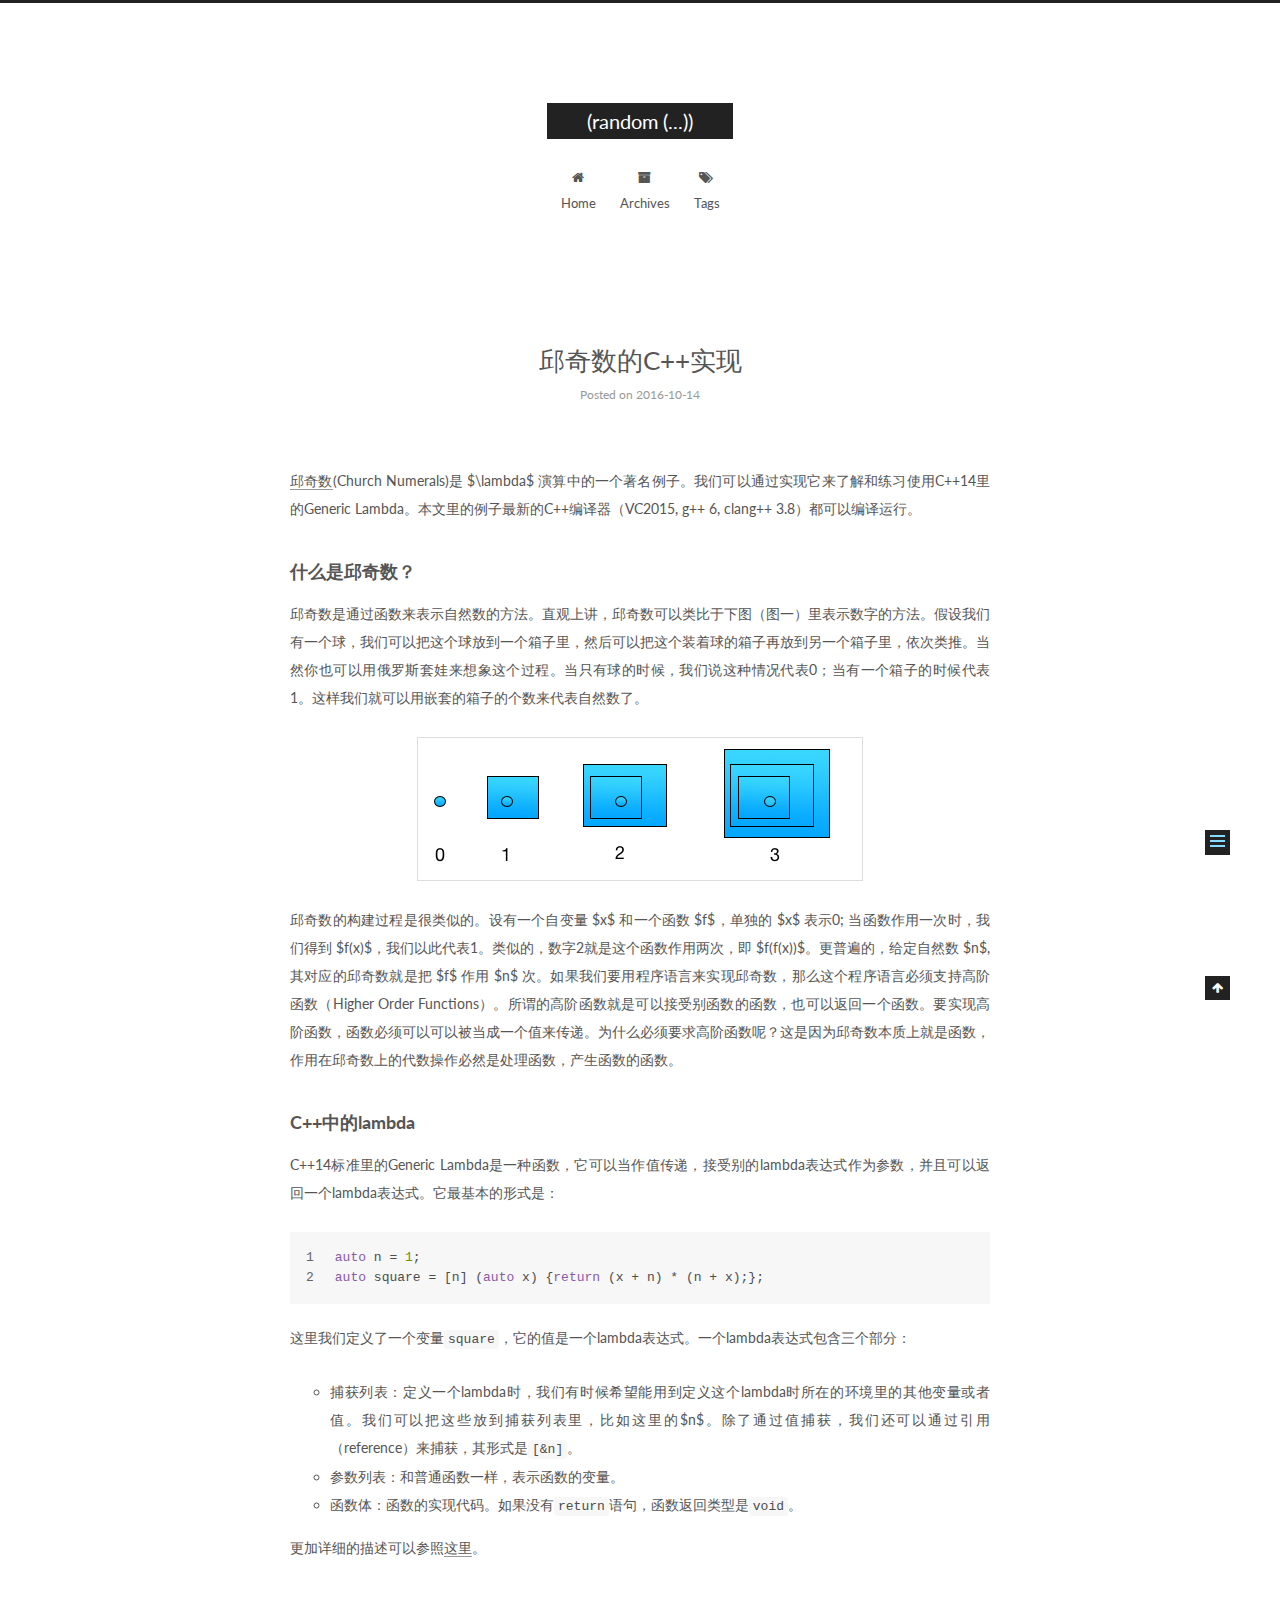
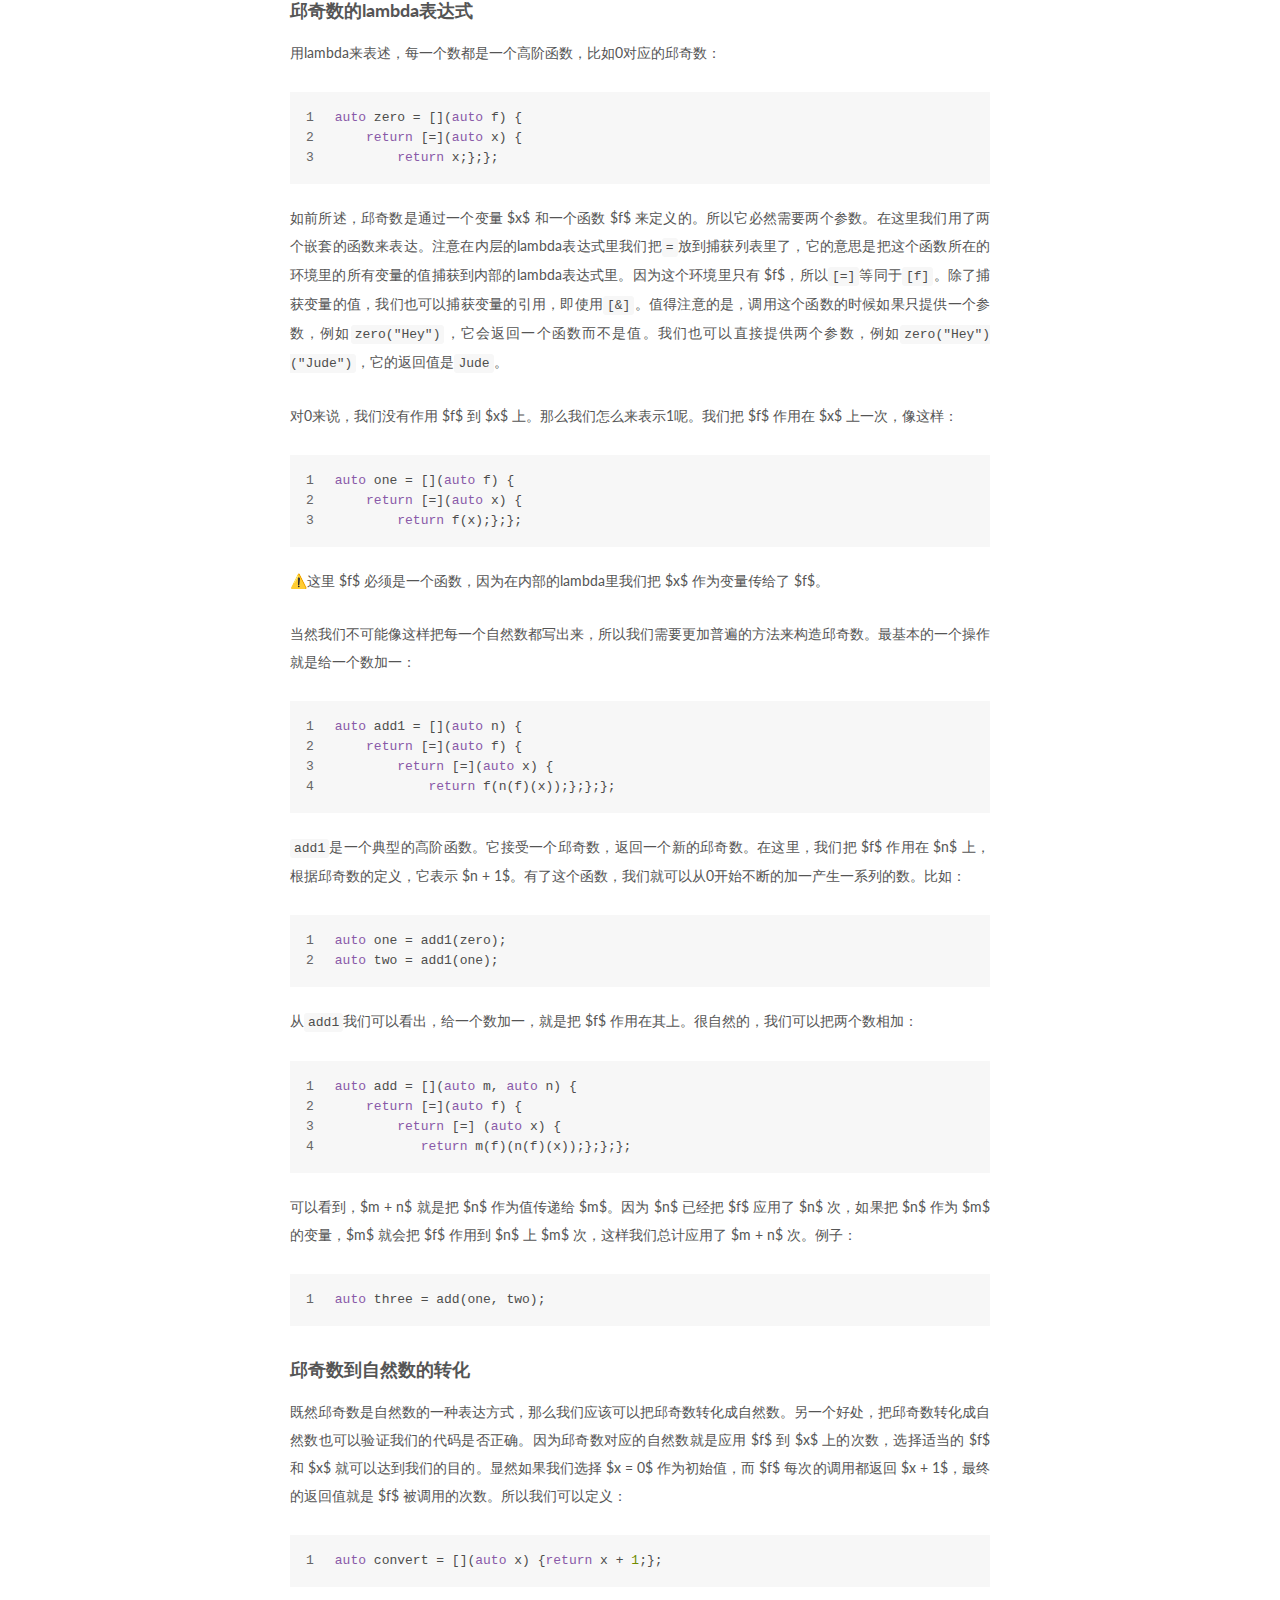
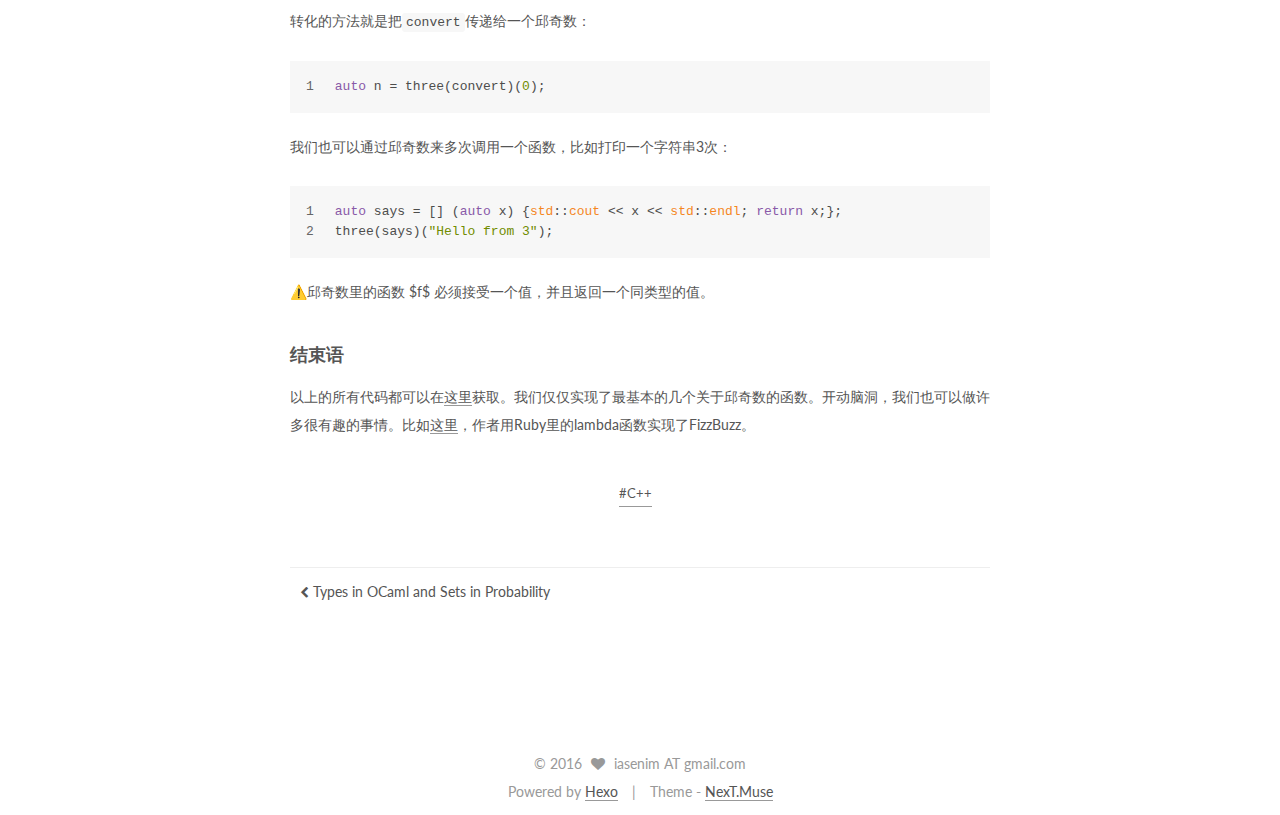
<file: 2016/10/14/Church-numerals-in-C-generic-lambdas/index.html>
<!doctype html>




<html class="theme-next muse">
<head>
  <!-- hexo-inject:begin --><!-- hexo-inject:end --><meta charset="UTF-8"/>
<meta http-equiv="X-UA-Compatible" content="IE=edge,chrome=1" />
<meta name="viewport" content="width=device-width, initial-scale=1, maximum-scale=1"/>



<meta http-equiv="Cache-Control" content="no-transform" />
<meta http-equiv="Cache-Control" content="no-siteapp" />












  
  
  <link href="/vendors/fancybox/source/jquery.fancybox.css?v=2.1.5" rel="stylesheet" type="text/css" />




  
  
  
  

  
    
    
  

  

  

  

  

  
    
    
    <link href="//fonts.googleapis.com/css?family=Lato:300,300italic,400,400italic,700,700italic&subset=latin,latin-ext" rel="stylesheet" type="text/css">
  






<link href="/vendors/font-awesome/css/font-awesome.min.css?v=4.4.0" rel="stylesheet" type="text/css" />

<link href="/css/main.css?v=5.0.2" rel="stylesheet" type="text/css" />


  <meta name="keywords" content="C++," />








  <link rel="shortcut icon" type="image/x-icon" href="/favicon.ico?v=5.0.2" />






<meta name="description" content="邱奇数(Church Numerals)是 $\lambda$ 演算中的一个著名例子。我们可以通过实现它来了解和练习使用C++14里的Generic Lambda。本文里的例子最新的C++编译器（VC2015, g++ 6, clang++ 3.8）都可以编译运行。
什么是邱奇数？邱奇数是通过函数来表示自然数的方法。直观上讲，邱奇数可以类比于下图（图一）里表示数字的方法。假设我们有一个球，我们可以">
<meta property="og:type" content="article">
<meta property="og:title" content="邱奇数的C++实现">
<meta property="og:url" content="https://iasenim.github.io/2016/10/14/Church-numerals-in-C-generic-lambdas/index.html">
<meta property="og:site_name" content="(random (...))">
<meta property="og:description" content="邱奇数(Church Numerals)是 $\lambda$ 演算中的一个著名例子。我们可以通过实现它来了解和练习使用C++14里的Generic Lambda。本文里的例子最新的C++编译器（VC2015, g++ 6, clang++ 3.8）都可以编译运行。
什么是邱奇数？邱奇数是通过函数来表示自然数的方法。直观上讲，邱奇数可以类比于下图（图一）里表示数字的方法。假设我们有一个球，我们可以">
<meta property="og:image" content="https://iasenim.github.io/images/box_numbers.png">
<meta property="og:updated_time" content="2016-10-19T04:40:03.529Z">
<meta name="twitter:card" content="summary">
<meta name="twitter:title" content="邱奇数的C++实现">
<meta name="twitter:description" content="邱奇数(Church Numerals)是 $\lambda$ 演算中的一个著名例子。我们可以通过实现它来了解和练习使用C++14里的Generic Lambda。本文里的例子最新的C++编译器（VC2015, g++ 6, clang++ 3.8）都可以编译运行。
什么是邱奇数？邱奇数是通过函数来表示自然数的方法。直观上讲，邱奇数可以类比于下图（图一）里表示数字的方法。假设我们有一个球，我们可以">
<meta name="twitter:image" content="https://iasenim.github.io/images/box_numbers.png">



<script type="text/javascript" id="hexo.configuration">
  var NexT = window.NexT || {};
  var CONFIG = {
    scheme: 'Muse',
    sidebar: {"position":"left","display":"hide"},
    fancybox: true,
    motion: false,
    duoshuo: {
      userId: '0',
      author: 'Author'
    }
  };
</script>




  <link rel="canonical" href="https://iasenim.github.io/2016/10/14/Church-numerals-in-C-generic-lambdas/"/>


  <title> 邱奇数的C++实现 | (random (...)) </title><!-- hexo-inject:begin --><!-- hexo-inject:end -->
</head>

<body itemscope itemtype="//schema.org/WebPage" lang="en">

  


<!-- hexo-inject:begin --><!-- hexo-inject:end --><script>
  (function(i,s,o,g,r,a,m){i['GoogleAnalyticsObject']=r;i[r]=i[r]||function(){
            (i[r].q=i[r].q||[]).push(arguments)},i[r].l=1*new Date();a=s.createElement(o),
          m=s.getElementsByTagName(o)[0];a.async=1;a.src=g;m.parentNode.insertBefore(a,m)
  })(window,document,'script','//www.google-analytics.com/analytics.js','ga');
  ga('create', 'UA-82815912-1', 'auto');
  ga('send', 'pageview');
</script>









  
  
    
  

  <div class="container one-collumn sidebar-position-left page-post-detail ">
    <div class="headband"></div>

    <header id="header" class="header" itemscope itemtype="//schema.org/WPHeader">
      <div class="header-inner"><div class="site-meta ">
  

  <div class="custom-logo-site-title">
    <a href="/"  class="brand" rel="start">
      <span class="logo-line-before"><i></i></span>
      <span class="site-title">(random (...))</span>
      <span class="logo-line-after"><i></i></span>
    </a>
  </div>
  <p class="site-subtitle"></p>
</div>

<div class="site-nav-toggle">
  <button>
    <span class="btn-bar"></span>
    <span class="btn-bar"></span>
    <span class="btn-bar"></span>
  </button>
</div>

<nav class="site-nav">
  

  
    <ul id="menu" class="menu">
      
        
        <li class="menu-item menu-item-home">
          <a href="/" rel="section">
            
              <i class="menu-item-icon fa fa-fw fa-home"></i> <br />
            
            Home
          </a>
        </li>
      
        
        <li class="menu-item menu-item-archives">
          <a href="/archives" rel="section">
            
              <i class="menu-item-icon fa fa-fw fa-archive"></i> <br />
            
            Archives
          </a>
        </li>
      
        
        <li class="menu-item menu-item-tags">
          <a href="/tags" rel="section">
            
              <i class="menu-item-icon fa fa-fw fa-tags"></i> <br />
            
            Tags
          </a>
        </li>
      

      
    </ul>
  

  
</nav>

 </div>
    </header>

    <main id="main" class="main">
      <div class="main-inner">
        <div class="content-wrap">
          <div id="content" class="content">
            

  <div id="posts" class="posts-expand">
    

  
  

  
  
  

  <article class="post post-type-normal " itemscope itemtype="//schema.org/Article">

    
      <header class="post-header">

        
        
          <h1 class="post-title" itemprop="name headline">
            
            
              
                邱奇数的C++实现
              
            
          </h1>
        

        <div class="post-meta">
          <span class="post-time">
            <span class="post-meta-item-icon">
              <i class="fa fa-calendar-o"></i>
            </span>
            <span class="post-meta-item-text">Posted on</span>
            <time itemprop="dateCreated" datetime="2016-10-14T00:13:23-06:00" content="2016-10-14">
              2016-10-14
            </time>
          </span>

          

          
            
          

          

          
          

          
        </div>
      </header>
    


    <div class="post-body" itemprop="articleBody">

      
      

      
        <p><a href="https://en.wikipedia.org/wiki/Church_encoding#Church_numerals" target="_blank" rel="external">邱奇数</a>(Church Numerals)是 $\lambda$ 演算中的一个著名例子。我们可以通过实现它来了解和练习使用C++14里的Generic Lambda。本文里的例子最新的C++编译器（VC2015, g++ 6, clang++ 3.8）都可以编译运行。</p>
<h3 id="什么是邱奇数？"><a href="#什么是邱奇数？" class="headerlink" title="什么是邱奇数？"></a>什么是邱奇数？</h3><p>邱奇数是通过函数来表示自然数的方法。直观上讲，邱奇数可以类比于下图（图一）里表示数字的方法。假设我们有一个球，我们可以把这个球放到一个箱子里，然后可以把这个装着球的箱子再放到另一个箱子里，依次类推。当然你也可以用俄罗斯套娃来想象这个过程。当只有球的时候，我们说这种情况代表0；当有一个箱子的时候代表1。这样我们就可以用嵌套的箱子的个数来代表自然数了。</p>
<p> <img src="/images/box_numbers.png" alt="图一"></p>
<p>邱奇数的构建过程是很类似的。设有一个自变量 $x$ 和一个函数 $f$，单独的 $x$ 表示0; 当函数作用一次时，我们得到 $f(x)$，我们以此代表1。类似的，数字2就是这个函数作用两次，即 $f(f(x))$。更普遍的，给定自然数 $n$, 其对应的邱奇数就是把 $f$ 作用 $n$ 次。如果我们要用程序语言来实现邱奇数，那么这个程序语言必须支持高阶函数（Higher Order Functions）。所谓的高阶函数就是可以接受别函数的函数，也可以返回一个函数。要实现高阶函数，函数必须可以可以被当成一个值来传递。为什么必须要求高阶函数呢？这是因为邱奇数本质上就是函数，作用在邱奇数上的代数操作必然是处理函数，产生函数的函数。</p>
<h3 id="C-中的lambda"><a href="#C-中的lambda" class="headerlink" title="C++中的lambda"></a>C++中的lambda</h3><p>C++14标准里的Generic Lambda是一种函数，它可以当作值传递，接受别的lambda表达式作为参数，并且可以返回一个lambda表达式。它最基本的形式是：</p>
<figure class="highlight c++"><table><tr><td class="gutter"><pre><div class="line">1</div><div class="line">2</div></pre></td><td class="code"><pre><div class="line"><span class="keyword">auto</span> n = <span class="number">1</span>;</div><div class="line"><span class="keyword">auto</span> square = [n] (<span class="keyword">auto</span> x) &#123;<span class="keyword">return</span> (x + n) * (n + x);&#125;;</div></pre></td></tr></table></figure>
<p>这里我们定义了一个变量<code>square</code>，它的值是一个lambda表达式。一个lambda表达式包含三个部分：</p>
<ul>
<li>捕获列表：定义一个lambda时，我们有时候希望能用到定义这个lambda时所在的环境里的其他变量或者值。我们可以把这些放到捕获列表里，比如这里的$n$。除了通过值捕获，我们还可以通过引用（reference）来捕获，其形式是<code>[&amp;n]</code>。</li>
<li>参数列表：和普通函数一样，表示函数的变量。</li>
<li>函数体：函数的实现代码。如果没有<code>return</code>语句，函数返回类型是<code>void</code>。</li>
</ul>
<p>更加详细的描述可以参照<a href="http://zh.cppreference.com/w/cpp/language/lambda" target="_blank" rel="external">这里</a>。</p>
<h3 id="邱奇数的lambda表达式"><a href="#邱奇数的lambda表达式" class="headerlink" title="邱奇数的lambda表达式"></a>邱奇数的lambda表达式</h3><p>用lambda来表述，每一个数都是一个高阶函数，比如0对应的邱奇数：</p>
<figure class="highlight c++"><table><tr><td class="gutter"><pre><div class="line">1</div><div class="line">2</div><div class="line">3</div></pre></td><td class="code"><pre><div class="line"><span class="keyword">auto</span> zero = [](<span class="keyword">auto</span> f) &#123; </div><div class="line">    <span class="keyword">return</span> [=](<span class="keyword">auto</span> x) &#123; </div><div class="line">        <span class="keyword">return</span> x;&#125;;&#125;;</div></pre></td></tr></table></figure>
<p>如前所述，邱奇数是通过一个变量 $x$ 和一个函数 $f$ 来定义的。所以它必然需要两个参数。在这里我们用了两个嵌套的函数来表达。注意在内层的lambda表达式里我们把<code>=</code>放到捕获列表里了，它的意思是把这个函数所在的环境里的所有变量的值捕获到内部的lambda表达式里。因为这个环境里只有 $f$，所以<code>[=]</code>等同于<code>[f]</code>。除了捕获变量的值，我们也可以捕获变量的引用，即使用<code>[&amp;]</code>。值得注意的是，调用这个函数的时候如果只提供一个参数，例如<code>zero(&quot;Hey&quot;)</code>，它会返回一个函数而不是值。我们也可以直接提供两个参数，例如<code>zero(&quot;Hey&quot;)(&quot;Jude&quot;)</code>，它的返回值是<code>Jude</code>。</p>
<p>对0来说，我们没有作用 $f$ 到 $x$ 上。那么我们怎么来表示1呢。我们把 $f$ 作用在 $x$ 上一次，像这样：</p>
<figure class="highlight c++"><table><tr><td class="gutter"><pre><div class="line">1</div><div class="line">2</div><div class="line">3</div></pre></td><td class="code"><pre><div class="line"><span class="keyword">auto</span> one = [](<span class="keyword">auto</span> f) &#123; </div><div class="line">    <span class="keyword">return</span> [=](<span class="keyword">auto</span> x) &#123; </div><div class="line">        <span class="keyword">return</span> f(x);&#125;;&#125;;</div></pre></td></tr></table></figure>
<p>⚠️这里 $f$ 必须是一个函数，因为在内部的lambda里我们把 $x$ 作为变量传给了 $f$。</p>
<p>当然我们不可能像这样把每一个自然数都写出来，所以我们需要更加普遍的方法来构造邱奇数。最基本的一个操作就是给一个数加一：</p>
<figure class="highlight c++"><table><tr><td class="gutter"><pre><div class="line">1</div><div class="line">2</div><div class="line">3</div><div class="line">4</div></pre></td><td class="code"><pre><div class="line"><span class="keyword">auto</span> add1 = [](<span class="keyword">auto</span> n) &#123; </div><div class="line">    <span class="keyword">return</span> [=](<span class="keyword">auto</span> f) &#123; </div><div class="line">        <span class="keyword">return</span> [=](<span class="keyword">auto</span> x) &#123; </div><div class="line">            <span class="keyword">return</span> f(n(f)(x));&#125;;&#125;;&#125;;</div></pre></td></tr></table></figure>
<p><code>add1</code>是一个典型的高阶函数。它接受一个邱奇数，返回一个新的邱奇数。在这里，我们把 $f$ 作用在 $n$ 上，根据邱奇数的定义，它表示 $n + 1$。有了这个函数，我们就可以从0开始不断的加一产生一系列的数。比如：</p>
<figure class="highlight c++"><table><tr><td class="gutter"><pre><div class="line">1</div><div class="line">2</div></pre></td><td class="code"><pre><div class="line"><span class="keyword">auto</span> one = add1(zero);</div><div class="line"><span class="keyword">auto</span> two = add1(one);</div></pre></td></tr></table></figure>
<p>从<code>add1</code>我们可以看出，给一个数加一，就是把 $f$ 作用在其上。很自然的，我们可以把两个数相加：</p>
<figure class="highlight c++"><table><tr><td class="gutter"><pre><div class="line">1</div><div class="line">2</div><div class="line">3</div><div class="line">4</div></pre></td><td class="code"><pre><div class="line"><span class="keyword">auto</span> add = [](<span class="keyword">auto</span> m, <span class="keyword">auto</span> n) &#123;</div><div class="line">    <span class="keyword">return</span> [=](<span class="keyword">auto</span> f) &#123;</div><div class="line">        <span class="keyword">return</span> [=] (<span class="keyword">auto</span> x) &#123;</div><div class="line">           <span class="keyword">return</span> m(f)(n(f)(x));&#125;;&#125;;&#125;;</div></pre></td></tr></table></figure>
<p>可以看到，$m + n$ 就是把 $n$ 作为值传递给 $m$。因为 $n$ 已经把 $f$ 应用了 $n$ 次，如果把  $n$ 作为 $m$ 的变量，$m$ 就会把 $f$ 作用到 $n$ 上 $m$ 次，这样我们总计应用了 $m + n$ 次。例子：</p>
<figure class="highlight c++"><table><tr><td class="gutter"><pre><div class="line">1</div></pre></td><td class="code"><pre><div class="line"><span class="keyword">auto</span> three = add(one, two);</div></pre></td></tr></table></figure>
<h3 id="邱奇数到自然数的转化"><a href="#邱奇数到自然数的转化" class="headerlink" title="邱奇数到自然数的转化"></a>邱奇数到自然数的转化</h3><p>既然邱奇数是自然数的一种表达方式，那么我们应该可以把邱奇数转化成自然数。另一个好处，把邱奇数转化成自然数也可以验证我们的代码是否正确。因为邱奇数对应的自然数就是应用 $f$ 到 $x$ 上的次数，选择适当的 $f$ 和 $x$ 就可以达到我们的目的。显然如果我们选择 $x = 0$ 作为初始值，而 $f$ 每次的调用都返回 $x + 1$，最终的返回值就是 $f$ 被调用的次数。所以我们可以定义：</p>
<figure class="highlight c++"><table><tr><td class="gutter"><pre><div class="line">1</div></pre></td><td class="code"><pre><div class="line"><span class="keyword">auto</span> convert = [](<span class="keyword">auto</span> x) &#123;<span class="keyword">return</span> x + <span class="number">1</span>;&#125;;</div></pre></td></tr></table></figure>
<p>转化的方法就是把<code>convert</code>传递给一个邱奇数：</p>
<figure class="highlight c++"><table><tr><td class="gutter"><pre><div class="line">1</div></pre></td><td class="code"><pre><div class="line"><span class="keyword">auto</span> n = three(convert)(<span class="number">0</span>);</div></pre></td></tr></table></figure>
<p>我们也可以通过邱奇数来多次调用一个函数，比如打印一个字符串3次：</p>
<figure class="highlight c++"><table><tr><td class="gutter"><pre><div class="line">1</div><div class="line">2</div></pre></td><td class="code"><pre><div class="line"><span class="keyword">auto</span> says = [] (<span class="keyword">auto</span> x) &#123;<span class="built_in">std</span>::<span class="built_in">cout</span> &lt;&lt; x &lt;&lt; <span class="built_in">std</span>::<span class="built_in">endl</span>; <span class="keyword">return</span> x;&#125;;</div><div class="line">three(says)(<span class="string">"Hello from 3"</span>);</div></pre></td></tr></table></figure>
<p>⚠️邱奇数里的函数 $f$ 必须接受一个值，并且返回一个同类型的值。</p>
<h3 id="结束语"><a href="#结束语" class="headerlink" title="结束语"></a>结束语</h3><p>以上的所有代码都可以在<a href="https://gist.github.com/iasenim/5198f4e78f135dc18d95d1a41bdce8e6" target="_blank" rel="external">这里</a>获取。我们仅仅实现了最基本的几个关于邱奇数的函数。开动脑洞，我们也可以做许多很有趣的事情。比如<a href="http://codon.com/programming-with-nothing" target="_blank" rel="external">这里</a>，作者用Ruby里的lambda函数实现了FizzBuzz。</p>

      
    </div>

    <div>
      
        

      
    </div>

    <div>
      
        

      
    </div>

    <footer class="post-footer">
      
        <div class="post-tags">
          
            <a href="/tags/C/" rel="tag">#C++</a>
          
        </div>
      

      
        <div class="post-nav">
          <div class="post-nav-next post-nav-item">
            
              <a href="/2016/08/14/Types-in-OCaml-and-Sets-in-Probability/" rel="next" title="Types in OCaml and Sets in Probability">
                <i class="fa fa-chevron-left"></i> Types in OCaml and Sets in Probability
              </a>
            
          </div>

          <div class="post-nav-prev post-nav-item">
            
          </div>
        </div>
      

      
      
    </footer>
  </article>



    <div class="post-spread">
      
    </div>
  </div>


          </div>
          


          
  <div class="comments" id="comments">
    
  </div>


        </div>
        
          
  
  <div class="sidebar-toggle">
    <div class="sidebar-toggle-line-wrap">
      <span class="sidebar-toggle-line sidebar-toggle-line-first"></span>
      <span class="sidebar-toggle-line sidebar-toggle-line-middle"></span>
      <span class="sidebar-toggle-line sidebar-toggle-line-last"></span>
    </div>
  </div>

  <aside id="sidebar" class="sidebar">
    <div class="sidebar-inner">

      

      
        <ul class="sidebar-nav motion-element">
          <li class="sidebar-nav-toc sidebar-nav-active" data-target="post-toc-wrap" >
            Table of Contents
          </li>
          <li class="sidebar-nav-overview" data-target="site-overview">
            Overview
          </li>
        </ul>
      

      <section class="site-overview sidebar-panel ">
        <div class="site-author motion-element" itemprop="author" itemscope itemtype="//schema.org/Person">
          <img class="site-author-image" itemprop="image"
               src="/images/avatar.gif"
               alt="iasenim AT gmail.com" />
          <p class="site-author-name" itemprop="name">iasenim AT gmail.com</p>
          <p class="site-description motion-element" itemprop="description"></p>
        </div>
        <nav class="site-state motion-element">
          <div class="site-state-item site-state-posts">
            <a href="/archives">
              <span class="site-state-item-count">2</span>
              <span class="site-state-item-name">posts</span>
            </a>
          </div>

          

          
            <div class="site-state-item site-state-tags">
              <a href="/tags">
                <span class="site-state-item-count">3</span>
                <span class="site-state-item-name">tags</span>
              </a>
            </div>
          

        </nav>

        

        <div class="links-of-author motion-element">
          
        </div>

        
        

        
        

      </section>

      
        <section class="post-toc-wrap motion-element sidebar-panel sidebar-panel-active">
          <div class="post-toc">
            
              
            
            
              <div class="post-toc-content"><ol class="nav"><li class="nav-item nav-level-3"><a class="nav-link" href="#什么是邱奇数？"><span class="nav-number">1.</span> <span class="nav-text">什么是邱奇数？</span></a></li><li class="nav-item nav-level-3"><a class="nav-link" href="#C-中的lambda"><span class="nav-number">2.</span> <span class="nav-text">C++中的lambda</span></a></li><li class="nav-item nav-level-3"><a class="nav-link" href="#邱奇数的lambda表达式"><span class="nav-number">3.</span> <span class="nav-text">邱奇数的lambda表达式</span></a></li><li class="nav-item nav-level-3"><a class="nav-link" href="#邱奇数到自然数的转化"><span class="nav-number">4.</span> <span class="nav-text">邱奇数到自然数的转化</span></a></li><li class="nav-item nav-level-3"><a class="nav-link" href="#结束语"><span class="nav-number">5.</span> <span class="nav-text">结束语</span></a></li></ol></div>
            
          </div>
        </section>
      

    </div>
  </aside>


        
      </div>
    </main>

    <footer id="footer" class="footer">
      <div class="footer-inner">
        <div class="copyright" >
  
  &copy; 
  <span itemprop="copyrightYear">2016</span>
  <span class="with-love">
    <i class="fa fa-heart"></i>
  </span>
  <span class="author" itemprop="copyrightHolder">iasenim AT gmail.com</span>
</div>

<div class="powered-by">
  Powered by <a class="theme-link" href="https://hexo.io">Hexo</a>
</div>

<div class="theme-info">
  Theme -
  <a class="theme-link" href="https://github.com/iissnan/hexo-theme-next">
    NexT.Muse
  </a>
</div>

        

        
      </div>
    </footer>

    <div class="back-to-top">
      <i class="fa fa-arrow-up"></i>
    </div>
  </div>

  

<script type="text/javascript">
  if (Object.prototype.toString.call(window.Promise) !== '[object Function]') {
    window.Promise = null;
  }
</script>









  



  
  <script type="text/javascript" src="/vendors/jquery/index.js?v=2.1.3"></script>

  
  <script type="text/javascript" src="/vendors/fastclick/lib/fastclick.min.js?v=1.0.6"></script>

  
  <script type="text/javascript" src="/vendors/jquery_lazyload/jquery.lazyload.js?v=1.9.7"></script>

  
  <script type="text/javascript" src="/vendors/velocity/velocity.min.js?v=1.2.1"></script>

  
  <script type="text/javascript" src="/vendors/velocity/velocity.ui.min.js?v=1.2.1"></script>

  
  <script type="text/javascript" src="/vendors/fancybox/source/jquery.fancybox.pack.js?v=2.1.5"></script>


  


  <script type="text/javascript" src="/js/src/utils.js?v=5.0.2"></script>

  <script type="text/javascript" src="/js/src/motion.js?v=5.0.2"></script>



  
  

  
  <script type="text/javascript" src="/js/src/scrollspy.js?v=5.0.2"></script>
<script type="text/javascript" src="/js/src/post-details.js?v=5.0.2"></script>



  


  <script type="text/javascript" src="/js/src/bootstrap.js?v=5.0.2"></script><!-- hexo-inject:begin --><!-- Begin: Injected MathJax -->
<script type="text/x-mathjax-config">
  MathJax.Hub.Config({"tex2jax":{"inlineMath":[["$","$"],["\\(","\\)"]],"skipTags":["script","noscript","style","textarea","pre","code"],"processEscapes":true},"TeX":{"equationNumbers":{"autoNumber":"AMS"}}});
</script>

<script type="text/x-mathjax-config">
  MathJax.Hub.Queue(function() {
    var all = MathJax.Hub.getAllJax(), i;
    for(i=0; i < all.length; i += 1) {
      all[i].SourceElement().parentNode.className += ' has-jax';
    }
  });
</script>

<script type="text/javascript" src="//cdn.mathjax.org/mathjax/latest/MathJax.js?config=TeX-AMS-MML_HTMLorMML">
</script>
<!-- End: Injected MathJax -->
<!-- hexo-inject:end -->



  



  




  
  

  

  

  


</body>
</html>
</file>
<file: css/main.css>
/* normalize.css v3.0.2 | MIT License | git.io/normalize */
html {
  font-family: sans-serif; /* 1 */
  -ms-text-size-adjust: 100%; /* 2 */
  -webkit-text-size-adjust: 100%; /* 2 */
}
body {
  margin: 0;
}
article,
aside,
details,
figcaption,
figure,
footer,
header,
hgroup,
main,
menu,
nav,
section,
summary {
  display: block;
}
audio,
canvas,
progress,
video {
  display: inline-block; /* 1 */
  vertical-align: baseline; /* 2 */
}
audio:not([controls]) {
  display: none;
  height: 0;
}
[hidden],
template {
  display: none;
}
a {
  background-color: transparent;
}
a:active,
a:hover {
  outline: 0;
}
abbr[title] {
  border-bottom: 1px dotted;
}
b,
strong {
  font-weight: bold;
}
dfn {
  font-style: italic;
}
h1 {
  font-size: 2em;
  margin: 0.67em 0;
}
mark {
  background: #ff0;
  color: #000;
}
small {
  font-size: 80%;
}
sub,
sup {
  font-size: 75%;
  line-height: 0;
  position: relative;
  vertical-align: baseline;
}
sup {
  top: -0.5em;
}
sub {
  bottom: -0.25em;
}
img {
  border: 0;
}
svg:not(:root) {
  overflow: hidden;
}
figure {
  margin: 1em 40px;
}
hr {
  -moz-box-sizing: content-box;
  box-sizing: content-box;
  height: 0;
}
pre {
  overflow: auto;
}
code,
kbd,
pre,
samp {
  font-family: monospace, monospace;
  font-size: 1em;
}
button,
input,
optgroup,
select,
textarea {
  color: inherit; /* 1 */
  font: inherit; /* 2 */
  margin: 0; /* 3 */
}
button {
  overflow: visible;
}
button,
select {
  text-transform: none;
}
button,
html input[type="button"],
input[type="reset"],
input[type="submit"] {
  -webkit-appearance: button; /* 2 */
  cursor: pointer; /* 3 */
}
button[disabled],
html input[disabled] {
  cursor: default;
}
button::-moz-focus-inner,
input::-moz-focus-inner {
  border: 0;
  padding: 0;
}
input {
  line-height: normal;
}
input[type="checkbox"],
input[type="radio"] {
  box-sizing: border-box; /* 1 */
  padding: 0; /* 2 */
}
input[type="number"]::-webkit-inner-spin-button,
input[type="number"]::-webkit-outer-spin-button {
  height: auto;
}
input[type="search"] {
  -webkit-appearance: textfield; /* 1 */
  -moz-box-sizing: content-box;
  -webkit-box-sizing: content-box; /* 2 */
  box-sizing: content-box;
}
input[type="search"]::-webkit-search-cancel-button,
input[type="search"]::-webkit-search-decoration {
  -webkit-appearance: none;
}
fieldset {
  border: 1px solid #c0c0c0;
  margin: 0 2px;
  padding: 0.35em 0.625em 0.75em;
}
legend {
  border: 0; /* 1 */
  padding: 0; /* 2 */
}
textarea {
  overflow: auto;
}
optgroup {
  font-weight: bold;
}
table {
  border-collapse: collapse;
  border-spacing: 0;
}
td,
th {
  padding: 0;
}
::selection {
  background: #262a30;
  color: #fff;
}
body {
  position: relative;
  font-family: 'Lato', "PingFang SC", "Microsoft YaHei", sans-serif;
  font-size: 14px;
  line-height: 2;
  color: #555;
  background: #fff;
}
@media (max-width: 767px) {
  body {
    padding-right: 0 !important;
  }
}
@media (min-width: 768px) and (max-width: 991px) {
  body {
    padding-right: 0 !important;
  }
}
@media (min-width: 1600px) {
  body {
    font-size: 16px;
  }
}
h1,
h2,
h3,
h4,
h5,
h6 {
  margin: 0;
  padding: 0;
  font-weight: bold;
  line-height: 1.5;
  font-family: 'Lato', "PingFang SC", "Microsoft YaHei", sans-serif;
}
h2,
h3,
h4,
h5,
h6 {
  margin: 20px 0 15px;
}
h1 {
  font-size: 22px;
}
@media (max-width: 767px) {
  h1 {
    font-size: 18px;
  }
}
h2 {
  font-size: 20px;
}
@media (max-width: 767px) {
  h2 {
    font-size: 16px;
  }
}
h3 {
  font-size: 18px;
}
@media (max-width: 767px) {
  h3 {
    font-size: 14px;
  }
}
h4 {
  font-size: 16px;
}
@media (max-width: 767px) {
  h4 {
    font-size: 12px;
  }
}
h5 {
  font-size: 14px;
}
@media (max-width: 767px) {
  h5 {
    font-size: 10px;
  }
}
h6 {
  font-size: 12px;
}
@media (max-width: 767px) {
  h6 {
    font-size: 8px;
  }
}
p {
  margin: 0 0 25px 0;
}
a {
  color: #555;
  text-decoration: none;
  border-bottom: 1px solid #999;
  word-wrap: break-word;
}
a:hover {
  color: #222;
  border-bottom-color: #222;
}
ul {
  list-style: none;
}
blockquote {
  margin: 0;
  padding: 0;
}
img {
  display: block;
  margin: auto;
  max-width: 100%;
  height: auto;
}
hr {
  margin: 40px 0;
  height: 3px;
  border: none;
  background-color: #ddd;
  background-image: repeating-linear-gradient(-45deg, #fff, #fff 4px, transparent 4px, transparent 8px);
}
blockquote {
  padding: 0 15px;
  color: #666;
  border-left: 4px solid #ddd;
}
blockquote cite::before {
  content: "-";
  padding: 0 5px;
}
dt {
  font-weight: 700;
}
dd {
  margin: 0;
  padding: 0;
}
.text-left {
  text-align: left;
}
.text-center {
  text-align: center;
}
.text-right {
  text-align: right;
}
.text-justify {
  text-align: justify;
}
.text-nowrap {
  white-space: nowrap;
}
.text-lowercase {
  text-transform: lowercase;
}
.text-uppercase {
  text-transform: uppercase;
}
.text-capitalize {
  text-transform: capitalize;
}
.center-block {
  display: block;
  margin-left: auto;
  margin-right: auto;
}
.clearfix:before,
.clearfix:after {
  content: " ";
  display: table;
}
.clearfix:after {
  clear: both;
}
.pullquote {
  width: 45%;
}
.pullquote.left {
  float: left;
  margin-left: 5px;
  margin-right: 10px;
}
.pullquote.right {
  float: right;
  margin-left: 10px;
  margin-right: 5px;
}
.affix.affix.affix {
  position: fixed;
}
.translation {
  margin-top: -20px;
  font-size: 14px;
  color: #999;
}
.scrollbar-measure {
  width: 100px;
  height: 100px;
  overflow: scroll;
  position: absolute;
  top: -9999px;
}
.use-motion .motion-element {
  opacity: 0;
}
#local-search-input {
  padding: 3px;
  border: none;
  text-indent: 14px;
  border-radius: 0;
  width: 140px;
  outline: none;
  border-bottom: 1px solid #999;
  background: inherit;
  opacity: 0.5;
}
#local-search-input:focus {
  opacity: 1;
}
.search-icon {
  position: absolute;
  top: 9px;
}
table {
  margin: 20px 0;
  width: 100%;
  border-collapse: collapse;
  border-spacing: 0;
  border: 1px solid #ddd;
  font-size: 14px;
  table-layout: fixed;
  word-wrap: break-all;
}
table>tbody>tr:nth-of-type(odd) {
  background-color: #f9f9f9;
}
table>tbody>tr:hover {
  background-color: #f5f5f5;
}
caption,
th,
td {
  padding: 8px;
  text-align: left;
  vertical-align: middle;
  font-weight: normal;
}
th,
td {
  border-bottom: 3px solid #ddd;
  border-right: 1px solid #eee;
}
th {
  padding-bottom: 10px;
  font-weight: 700;
}
td {
  border-bottom-width: 1px;
}
html,
body {
  height: 100%;
}
.container {
  position: relative;
  min-height: 100%;
}
.header-inner {
  margin: 0 auto;
  padding: 100px 0 70px;
  width: 700px;
}
@media (min-width: 1600px) {
  .container .header-inner {
    width: 900px;
  }
}
.main {
  padding-bottom: 150px;
}
.main-inner {
  margin: 0 auto;
  width: 700px;
}
@media (min-width: 1600px) {
  .container .main-inner {
    width: 900px;
  }
}
.footer {
  position: absolute;
  left: 0;
  bottom: 0;
  width: 100%;
  min-height: 50px;
}
.footer-inner {
  box-sizing: border-box;
  margin: 20px auto;
  width: 700px;
}
@media (min-width: 1600px) {
  .container .footer-inner {
    width: 900px;
  }
}
pre,
.highlight {
  overflow: auto;
  margin: 20px 0;
  padding: 15px;
  font-size: 13px;
  color: #4d4d4c;
  background: #f7f7f7;
  line-height: 1.6;
}
pre,
code {
  font-family: consolas, Menlo, "PingFang SC", "Microsoft YaHei", monospace;
}
code {
  padding: 2px 4px;
  word-wrap: break-all;
  color: #4d4d4c;
  background: #f7f7f7;
  border-radius: 3px;
  font-size: 13px;
}
pre code {
  padding: 0;
  color: #4d4d4c;
  background: none;
  text-shadow: none;
}
.highlight pre {
  border: none;
  margin: 0;
  padding: 1px;
}
.highlight table {
  margin: 0;
  width: auto;
  border: none;
}
.highlight td {
  border: none;
  padding: 0;
}
.highlight figcaption {
  font-size: 1em;
  color: #4d4d4c;
  line-height: 1em;
  margin-bottom: 1em;
}
.highlight figcaption:before,
.highlight figcaption:after {
  content: " ";
  display: table;
}
.highlight figcaption:after {
  clear: both;
}
.highlight figcaption a {
  float: right;
  color: #4d4d4c;
}
.highlight figcaption a:hover {
  border-bottom-color: #4d4d4c;
}
.highlight .gutter pre {
  color: #666;
  text-align: right;
  padding-right: 20px;
}
.highlight .line {
  height: 20px;
}
.gist table {
  width: auto;
}
.gist table td {
  border: none;
}
pre .deletion {
  background: #fdd;
}
pre .addition {
  background: #dfd;
}
pre .meta {
  color: #8959a8;
}
pre .comment {
  color: #8e908c;
}
pre .variable,
pre .attribute,
pre .tag,
pre .regexp,
pre .ruby .constant,
pre .xml .tag .title,
pre .xml .pi,
pre .xml .doctype,
pre .html .doctype,
pre .css .id,
pre .css .class,
pre .css .pseudo {
  color: #c82829;
}
pre .number,
pre .preprocessor,
pre .built_in,
pre .literal,
pre .params,
pre .constant,
pre .command {
  color: #f5871f;
}
pre .ruby .class .title,
pre .css .rules .attribute,
pre .string,
pre .value,
pre .inheritance,
pre .header,
pre .ruby .symbol,
pre .xml .cdata,
pre .special,
pre .number,
pre .formula {
  color: #718c00;
}
pre .title,
pre .css .hexcolor {
  color: #3e999f;
}
pre .function,
pre .python .decorator,
pre .python .title,
pre .ruby .function .title,
pre .ruby .title .keyword,
pre .perl .sub,
pre .javascript .title,
pre .coffeescript .title {
  color: #4271ae;
}
pre .keyword,
pre .javascript .function {
  color: #8959a8;
}
.full-image.full-image.full-image {
  border: none;
  max-width: 100%;
  width: auto;
  margin: 20px auto;
}
@media (min-width: 992px) {
  .full-image.full-image.full-image {
    max-width: none;
    width: 126%;
    margin: 0 -13%;
  }
}
.blockquote-center,
.page-home .post-type-quote blockquote,
.page-post-detail .post-type-quote blockquote {
  position: relative;
  margin: 40px 0;
  padding: 0;
  border-left: none;
  text-align: center;
}
.blockquote-center::before,
.page-home .post-type-quote blockquote::before,
.page-post-detail .post-type-quote blockquote::before,
.blockquote-center::after,
.page-home .post-type-quote blockquote::after,
.page-post-detail .post-type-quote blockquote::after {
  position: absolute;
  content: ' ';
  display: block;
  width: 100%;
  height: 24px;
  opacity: 0.2;
  background-repeat: no-repeat;
  background-position: 0 -6px;
  background-size: 22px 22px;
}
.blockquote-center::before,
.page-home .post-type-quote blockquote::before,
.page-post-detail .post-type-quote blockquote::before {
  top: -20px;
  background-image: url("../images/quote-l.svg");
  border-top: 1px solid #ccc;
}
.blockquote-center::after,
.page-home .post-type-quote blockquote::after,
.page-post-detail .post-type-quote blockquote::after {
  bottom: -20px;
  background-image: url("../images/quote-r.svg");
  border-bottom: 1px solid #ccc;
  background-position: 100% 8px;
}
.blockquote-center p,
.page-home .post-type-quote blockquote p,
.page-post-detail .post-type-quote blockquote p,
.blockquote-center div,
.page-home .post-type-quote blockquote div,
.page-post-detail .post-type-quote blockquote div {
  text-align: center;
}
.post .post-body .group-picture img {
  box-sizing: border-box;
  padding: 0 3px;
  border: none;
}
.post .group-picture-row {
  overflow: hidden;
  margin-top: 6px;
}
.post .group-picture-row:first-child {
  margin-top: 0;
}
.post .group-picture-column {
  float: left;
}
.page-post-detail .post-body .group-picture-column {
  float: none;
  margin-top: 10px;
  width: auto !important;
}
.page-post-detail .post-body .group-picture-column img {
  margin: 0 auto;
}
.page-archive .group-picture-container {
  overflow: hidden;
}
.page-archive .group-picture-row {
  float: left;
}
.page-archive .group-picture-row:first-child {
  margin-top: 6px;
}
.page-archive .group-picture-column {
  max-width: 150px;
  max-height: 150px;
}
.btn {
  display: inline-block;
  padding: 0 20px;
  font-size: 14px;
  color: #fff;
  background: #222;
  border: 2px solid #222;
  text-decoration: none;
  border-radius: 0;
  transition-property: background-color;
  transition-duration: 0.2s;
  transition-timing-function: ease-in-out;
  transition-delay: 0s;
}
.btn:hover,
.post-more-link .btn:hover {
  border-color: #222;
  color: #222;
  background: #fff;
}
.btn-bar {
  display: block;
  width: 22px;
  height: 2px;
  background: #555;
  border-radius: 1px;
}
.btn-bar+.btn-bar {
  margin-top: 4px;
}
.pagination {
  margin: 120px 0 40px;
  text-align: center;
  border-top: 1px solid #eee;
}
.page-number-basic,
.pagination .prev,
.pagination .next,
.pagination .page-number,
.pagination .space {
  display: inline-block;
  position: relative;
  top: -1px;
  margin: 0 10px;
  padding: 0 10px;
  line-height: 30px;
}
@media (max-width: 767px) {
  .page-number-basic,
  .pagination .prev,
  .pagination .next,
  .pagination .page-number,
  .pagination .space {
    margin: 0 5px;
  }
}
.pagination .prev,
.pagination .next,
.pagination .page-number {
  border-bottom: 0;
  border-top: 1px solid #eee;
  transition-property: border-color;
  transition-duration: 0.2s;
  transition-timing-function: ease-in-out;
  transition-delay: 0s;
}
.pagination .prev:hover,
.pagination .next:hover,
.pagination .page-number:hover {
  border-top-color: #222;
}
.pagination .space {
  padding: 0;
  margin: 0;
}
.pagination .prev {
  margin-left: 0;
}
.pagination .next {
  margin-right: 0;
}
.pagination .page-number.current {
  color: #fff;
  background: #ccc;
  border-top-color: #ccc;
}
@media (max-width: 767px) {
  .pagination {
    border-top: none;
  }
  .pagination .prev,
  .pagination .next,
  .pagination .page-number {
    margin-bottom: 10px;
    border-top: 0;
    border-bottom: 1px solid #eee;
  }
  .pagination .prev:hover,
  .pagination .next:hover,
  .pagination .page-number:hover {
    border-bottom-color: #222;
  }
}
.comments {
  margin: 60px 20px 0;
}
.tag-cloud {
  text-align: center;
}
.tag-cloud a {
  display: inline-block;
  margin: 10px;
}
.back-to-top {
  box-sizing: border-box;
  position: fixed;
  bottom: -100px;
  right: 50px;
  z-index: 1050;
  padding: 0 6px;
  width: 25px;
  background: #222;
  font-size: 12px;
  opacity: 1;
  color: #fff;
  cursor: pointer;
  text-align: center;
  -webkit-transform: translateZ(0);
  transition-property: bottom;
  transition-duration: 0.2s;
  transition-timing-function: ease-in-out;
  transition-delay: 0s;
}
@media (max-width: 767px) {
  .back-to-top {
    display: none;
  }
}
@media (min-width: 768px) and (max-width: 991px) {
  .back-to-top {
    display: none;
  }
}
.back-to-top.back-to-top-on {
  bottom: 19px;
}
.header {
  background: #fff;
}
.header-inner {
  position: relative;
}
.headband {
  height: 3px;
  background: #222;
}
.site-meta {
  margin: 0;
  text-align: center;
}
@media (max-width: 767px) {
  .site-meta {
    text-align: center;
  }
}
.brand {
  position: relative;
  display: inline-block;
  padding: 0 40px;
  color: #fff;
  background: #222;
  border-bottom: none;
}
.brand:hover {
  color: #fff;
}
.logo {
  display: inline-block;
  margin-right: 5px;
  line-height: 36px;
  vertical-align: top;
}
.site-title {
  display: inline-block;
  vertical-align: top;
  line-height: 36px;
  font-size: 20px;
  font-weight: normal;
  font-family: 'Lato', "PingFang SC", "Microsoft YaHei", sans-serif;
}
.site-subtitle {
  margin-top: 10px;
  font-size: 13px;
  color: #999;
}
.use-motion .brand {
  opacity: 0;
}
.use-motion .logo,
.use-motion .site-title,
.use-motion .site-subtitle {
  opacity: 0;
  position: relative;
  top: -10px;
}
.site-nav-toggle {
  display: none;
  position: absolute;
  top: 10px;
  left: 10px;
}
@media (max-width: 767px) {
  .site-nav-toggle {
    display: block;
  }
}
.site-nav-toggle button {
  margin-top: 2px;
  padding: 9px 10px;
  background: transparent;
  border: none;
}
@media (max-width: 767px) {
  .site-nav {
    display: none;
    margin: 0 -10px;
    padding: 0 10px;
    clear: both;
    border-top: 1px solid #ddd;
  }
}
@media (min-width: 768px) and (max-width: 991px) {
  .site-nav {
    display: block !important;
  }
}
@media (min-width: 992px) {
  .site-nav {
    display: block !important;
  }
}
.menu {
  margin-top: 20px;
  padding-left: 0;
  text-align: center;
}
.menu .menu-item {
  display: inline-block;
  margin: 0 10px;
}
@media screen and (max-width: 767px) {
  .menu .menu-item {
    margin-top: 10px;
  }
}
.menu .menu-item a {
  display: block;
  font-size: 13px;
  text-transform: capitalize;
  line-height: inherit;
  border-bottom: 1px solid transparent;
  transition-property: border-color;
  transition-duration: 0.2s;
  transition-timing-function: ease-in-out;
  transition-delay: 0s;
}
.menu .menu-item a:hover {
  border-bottom-color: #222;
}
.menu .menu-item .fa {
  margin-right: 5px;
}
.use-motion .menu-item {
  opacity: 0;
}
.post-body {
  font-family: 'Lato', "PingFang SC", "Microsoft YaHei", sans-serif;
}
@media (max-width: 767px) {
  .post-body {
    word-break: break-word;
  }
}
.post-body .fancybox img {
  display: block !important;
  margin: 0 auto;
  cursor: pointer;
  cursor: zoom-in;
  cursor: -webkit-zoom-in;
}
.post-body .image-caption,
.post-body .figure .caption {
  margin: 10px auto 15px;
  text-align: center;
  font-size: 14px;
  color: #999;
  font-weight: bold;
  line-height: 1;
}
.post-sticky-flag {
  display: inline-block;
  font-size: 16px;
  -ms-transform: rotate(30deg);
  -webkit-transform: rotate(30deg);
  -moz-transform: rotate(30deg);
  -ms-transform: rotate(30deg);
  -o-transform: rotate(30deg);
  transform: rotate(30deg);
}
.posts-expand {
  padding-top: 40px;
}
@media (max-width: 767px) {
  .posts-expand {
    margin: 0 20px;
  }
  .post-body pre,
  .post-body .highlight {
    padding: 10px;
  }
  .post-body pre .gutter pre,
  .post-body .highlight .gutter pre {
    padding-right: 10px;
  }
}
@media (min-width: 992px) {
  .posts-expand .post-body {
    text-align: justify;
  }
}
.posts-expand .post-body h2,
.posts-expand .post-body h3,
.posts-expand .post-body h4,
.posts-expand .post-body h5,
.posts-expand .post-body h6 {
  padding-top: 10px;
}
.posts-expand .post-body h2 .header-anchor,
.posts-expand .post-body h3 .header-anchor,
.posts-expand .post-body h4 .header-anchor,
.posts-expand .post-body h5 .header-anchor,
.posts-expand .post-body h6 .header-anchor {
  float: right;
  margin-left: 10px;
  color: #ccc;
  border-bottom-style: none;
  visibility: hidden;
}
.posts-expand .post-body h2 .header-anchor:hover,
.posts-expand .post-body h3 .header-anchor:hover,
.posts-expand .post-body h4 .header-anchor:hover,
.posts-expand .post-body h5 .header-anchor:hover,
.posts-expand .post-body h6 .header-anchor:hover {
  color: inherit;
}
.posts-expand .post-body h2:hover .header-anchor,
.posts-expand .post-body h3:hover .header-anchor,
.posts-expand .post-body h4:hover .header-anchor,
.posts-expand .post-body h5:hover .header-anchor,
.posts-expand .post-body h6:hover .header-anchor {
  visibility: visible;
}
.posts-expand .post-body ul li {
  list-style: circle;
}
.posts-expand .post-body img {
  box-sizing: border-box;
  margin: auto;
  padding: 3px;
  border: 1px solid #ddd;
}
.posts-expand .fancybox img {
  margin: 0 auto;
}
@media (max-width: 767px) {
  .posts-collapse {
    margin: 0 20px;
  }
  .posts-collapse .post-title,
  .posts-collapse .post-meta {
    display: block;
    width: auto;
    text-align: left;
  }
}
.posts-collapse {
  position: relative;
  z-index: 1010;
  margin-left: 55px;
}
.posts-collapse::after {
  content: " ";
  position: absolute;
  top: 20px;
  left: 0;
  margin-left: -2px;
  width: 4px;
  height: 100%;
  background: #f5f5f5;
  z-index: -1;
}
@media (max-width: 767px) {
  .posts-collapse {
    margin: 0 20px;
  }
}
.posts-collapse .collection-title {
  position: relative;
  margin: 60px 0;
}
.posts-collapse .collection-title h2 {
  margin-left: 20px;
}
.posts-collapse .collection-title small {
  color: #bbb;
}
.posts-collapse .collection-title::before {
  content: " ";
  position: absolute;
  left: 0;
  top: 50%;
  margin-left: -4px;
  margin-top: -4px;
  width: 8px;
  height: 8px;
  background: #bbb;
  border-radius: 50%;
}
.posts-collapse .post {
  margin: 30px 0;
}
.posts-collapse .post-header {
  position: relative;
  transition-duration: 0.2s;
  transition-timing-function: ease-in-out;
  transition-delay: 0s;
  transition-property: border;
  border-bottom: 1px dashed #ccc;
}
.posts-collapse .post-header::before {
  content: " ";
  position: absolute;
  left: 0;
  top: 12px;
  width: 6px;
  height: 6px;
  margin-left: -4px;
  background: #bbb;
  border-radius: 50%;
  border: 1px solid #fff;
  transition-duration: 0.2s;
  transition-timing-function: ease-in-out;
  transition-delay: 0s;
  transition-property: background;
}
.posts-collapse .post-header:hover {
  border-bottom-color: #666;
}
.posts-collapse .post-header:hover::before {
  background: #222;
}
.posts-collapse .post-meta {
  position: absolute;
  font-size: 12px;
  left: 20px;
  top: 5px;
}
.posts-collapse .post-comments-count {
  display: none;
}
.posts-collapse .post-title {
  margin-left: 60px;
  font-size: 16px;
  font-weight: normal;
  line-height: inherit;
}
.posts-collapse .post-title::after {
  margin-left: 3px;
  opacity: 0.6;
}
.posts-collapse .post-title a {
  color: #666;
  border-bottom: none;
}
.page-home .post-type-quote .post-header,
.page-post-detail .post-type-quote .post-header,
.page-home .post-type-quote .post-tags,
.page-post-detail .post-type-quote .post-tags {
  display: none;
}
.posts-expand .post-title {
  font-size: 26px;
  text-align: center;
  word-break: break-word;
  font-weight: 400;
}
@media (max-width: 767px) {
  .posts-expand .post-title {
    font-size: 22px;
  }
}
.posts-expand .post-title-link {
  display: inline-block;
  position: relative;
  color: #555;
  border-bottom: none;
  line-height: 1.2;
  vertical-align: top;
}
.posts-expand .post-title-link::before {
  content: "";
  position: absolute;
  width: 100%;
  height: 2px;
  bottom: 0;
  left: 0;
  background-color: #000;
  visibility: hidden;
  -webkit-transform: scaleX(0);
  -moz-transform: scaleX(0);
  -ms-transform: scaleX(0);
  -o-transform: scaleX(0);
  transform: scaleX(0);
  transition-duration: 0.2s;
  transition-timing-function: ease-in-out;
  transition-delay: 0s;
}
.posts-expand .post-title-link:hover::before {
  visibility: visible;
  -webkit-transform: scaleX(1);
  -moz-transform: scaleX(1);
  -ms-transform: scaleX(1);
  -o-transform: scaleX(1);
  transform: scaleX(1);
}
.posts-expand .post-title-link .fa {
  font-size: 16px;
}
.posts-expand .post-meta {
  margin: 3px 0 60px 0;
  color: #999;
  font-family: 'Lato', "PingFang SC", "Microsoft YaHei", sans-serif;
  font-size: 12px;
  text-align: center;
}
.posts-expand .post-meta .post-category-list {
  display: inline-block;
  margin: 0;
  padding: 3px;
}
.posts-expand .post-meta .post-category-list-link {
  color: #999;
}
.post-meta-item-icon {
  display: none;
  margin-right: 3px;
}
@media (min-width: 768px) and (max-width: 991px) {
  .post-meta-item-icon {
    display: inline-block;
  }
}
@media (max-width: 767px) {
  .post-meta-item-icon {
    display: inline-block;
  }
}
@media (min-width: 768px) and (max-width: 991px) {
  .post-meta-item-text {
    display: none;
  }
}
@media (max-width: 767px) {
  .post-meta-item-text {
    display: none;
  }
}
@media (max-width: 767px) {
  .posts-expand .post-comments-count {
    display: none;
  }
}
.post-more-link {
  margin-top: 50px;
}
.post-more-link .btn {
  color: #fff;
  font-size: 14px;
  background: #222;
  border-radius: 0;
  line-height: 2;
}
.posts-expand .post-tags {
  margin-top: 40px;
  text-align: center;
}
.posts-expand .post-tags a {
  display: inline-block;
  margin-right: 10px;
  font-size: 13px;
}
.post-nav {
  overflow: hidden;
  margin-top: 60px;
  padding: 10px;
  white-space: nowrap;
  border-top: 1px solid #eee;
}
.post-nav-item {
  display: inline-block;
  width: 50%;
  white-space: normal;
}
.post-nav-item a {
  position: relative;
  display: inline-block;
  line-height: 25px;
  font-size: 14px;
  color: #555;
  border-bottom: none;
}
.post-nav-item a:hover {
  color: #222;
  border-bottom: none;
}
.post-nav-item a:active {
  top: 2px;
}
.post-nav-item a i {
  font-size: 12px;
}
.post-nav-prev {
  text-align: right;
}
.posts-expand .post-eof {
  display: block;
  margin: 80px auto 60px;
  width: 8%;
  height: 1px;
  background: #ccc;
  text-align: center;
}
.post:last-child .post-eof.post-eof.post-eof {
  display: none;
}
.post-gallery {
  display: table;
  table-layout: fixed;
  width: 100%;
  border-collapse: separate;
}
.post-gallery-row {
  display: table-row;
}
.post-gallery .post-gallery-img {
  display: table-cell;
  text-align: center;
  vertical-align: middle;
  border: none;
}
.post-gallery .post-gallery-img img {
  max-width: 100%;
  max-height: 100%;
  border: none;
}
.fancybox-close,
.fancybox-close:hover {
  border: none;
}
.sidebar {
  position: fixed;
  right: 0;
  top: 0;
  bottom: 0;
  width: 0;
  z-index: 1040;
  box-shadow: inset 0 2px 6px #000;
  background: #222;
  -webkit-transform: translateZ(0);
}
.sidebar a {
  color: #999;
  border-bottom-color: #555;
}
.sidebar a:hover {
  color: #eee;
}
@media (min-width: 768px) and (max-width: 991px) {
  .sidebar {
    display: none !important;
  }
}
@media (max-width: 767px) {
  .sidebar {
    display: none !important;
  }
}
.sidebar-inner {
  position: relative;
  padding: 20px 10px;
  color: #999;
  text-align: center;
}
.sidebar-toggle {
  position: fixed;
  right: 50px;
  bottom: 45px;
  width: 15px;
  height: 15px;
  padding: 5px;
  background: #222;
  line-height: 0;
  z-index: 1050;
  cursor: pointer;
  -webkit-transform: translateZ(0);
}
@media (min-width: 768px) and (max-width: 991px) {
  .sidebar-toggle {
    display: none;
  }
}
@media (max-width: 767px) {
  .sidebar-toggle {
    display: none;
  }
}
.sidebar-toggle-line {
  position: relative;
  display: inline-block;
  vertical-align: top;
  height: 2px;
  width: 100%;
  background: #fff;
  margin-top: 3px;
}
.sidebar-toggle-line:first-child {
  margin-top: 0;
}
.site-author-image {
  display: block;
  margin: 0 auto;
  padding: 2px;
  max-width: 96px;
  height: auto;
  border: 2px solid #333;
}
.site-author-name {
  margin: 5px 0 0;
  text-align: center;
  color: #f5f5f5;
  font-weight: normal;
}
.site-description {
  margin-top: 5px;
  text-align: center;
  font-size: 14px;
  color: #999;
}
.site-state {
  overflow: hidden;
  line-height: 1.4;
  white-space: nowrap;
  text-align: center;
}
.site-state-item {
  display: inline-block;
  padding: 0 15px;
  border-left: 1px solid #333;
}
.site-state-item:first-child {
  border-left: none;
}
.site-state-item a {
  border-bottom: none;
}
.site-state-item-count {
  display: block;
  text-align: center;
  color: inherit;
  font-weight: 600;
  font-size: 18px;
}
.site-state-item-name {
  font-size: 13px;
  color: inherit;
}
.feed-link {
  margin-top: 20px;
}
.feed-link a {
  display: inline-block;
  padding: 0 15px;
  color: #fc6423;
  border: 1px solid #fc6423;
  border-radius: 4px;
}
.feed-link a i {
  color: #fc6423;
  font-size: 14px;
}
.feed-link a:hover {
  color: #fff;
  background: #fc6423;
}
.feed-link a:hover i {
  color: #fff;
}
.links-of-author {
  margin-top: 20px;
}
.links-of-author a {
  display: inline-block;
  vertical-align: middle;
  margin-right: 10px;
  margin-bottom: 10px;
  border-bottom-color: #555;
  font-size: 13px;
}
.links-of-author a:before {
  display: inline-block;
  vertical-align: middle;
  margin-right: 3px;
  content: " ";
  width: 4px;
  height: 4px;
  border-radius: 50%;
  background: #2eabff;
}
.links-of-blogroll {
  font-size: 13px;
}
.links-of-blogroll-title {
  margin-top: 20px;
  font-size: 14px;
  font-weight: 600;
}
.links-of-blogroll-list {
  margin: 0;
  padding: 0;
}
.links-of-blogroll-item {
  padding: 2px 10px;
}
.sidebar-nav {
  margin: 0 0 20px;
  padding-left: 0;
}
.sidebar-nav li {
  display: inline-block;
  cursor: pointer;
  border-bottom: 1px solid transparent;
  font-size: 14px;
  color: #555;
}
.sidebar-nav li:hover {
  color: #f5f5f5;
}
.page-post-detail .sidebar-nav-toc {
  padding: 0 5px;
}
.page-post-detail .sidebar-nav-overview {
  margin-left: 10px;
}
.sidebar-nav .sidebar-nav-active {
  color: #87daff;
  border-bottom-color: #87daff;
}
.sidebar-nav .sidebar-nav-active:hover {
  color: #87daff;
}
.sidebar-panel {
  display: none;
}
.sidebar-panel-active {
  display: block;
}
.post-toc-empty {
  font-size: 14px;
  color: #666;
}
.post-toc-wrap {
  overflow: hidden;
}
.post-toc {
  overflow: auto;
}
.post-toc ol {
  margin: 0;
  padding: 0 2px 5px 10px;
  text-align: left;
  list-style: none;
  font-size: 14px;
}
.post-toc ol > ol {
  padding-left: 0;
}
.post-toc ol a {
  transition-duration: 0.2s;
  transition-timing-function: ease-in-out;
  transition-delay: 0s;
  transition-property: all;
  color: #999;
  border-bottom-color: #555;
}
.post-toc ol a:hover {
  color: #ccc;
  border-bottom-color: #ccc;
}
.post-toc .nav-item {
  overflow: hidden;
  text-overflow: ellipsis;
  white-space: nowrap;
  line-height: 1.8;
}
.post-toc .nav .nav-child {
  display: none;
}
.post-toc .nav .active > .nav-child {
  display: block;
}
.post-toc .nav .active-current > .nav-child {
  display: block;
}
.post-toc .nav .active-current > .nav-child > .nav-item {
  display: block;
}
.post-toc .nav .active > a {
  color: #87daff;
  border-bottom-color: #87daff;
}
.post-toc .nav .active-current > a {
  color: #87daff;
}
.post-toc .nav .active-current > a:hover {
  color: #87daff;
}
.footer {
  font-size: 14px;
  color: #999;
}
.footer img {
  border: none;
}
.footer-inner {
  text-align: center;
}
.with-love {
  display: inline-block;
  margin: 0 5px;
}
.powered-by,
.theme-info {
  display: inline-block;
}
.powered-by {
  margin-right: 10px;
}
.powered-by::after {
  content: "|";
  padding-left: 10px;
}
.cc-license {
  margin-top: 10px;
  text-align: center;
}
.cc-license .cc-opacity {
  opacity: 0.7;
  border-bottom: none;
}
.cc-license .cc-opacity:hover {
  opacity: 0.9;
}
.cc-license img {
  display: inline-block;
}
.theme-next #ds-thread #ds-reset {
  color: #555;
}
.theme-next #ds-thread #ds-reset .ds-replybox {
  margin-bottom: 30px;
}
.theme-next #ds-thread #ds-reset .ds-replybox .ds-avatar,
.theme-next #ds-reset .ds-avatar img {
  box-shadow: none;
}
.theme-next #ds-thread #ds-reset .ds-textarea-wrapper {
  border-color: #c7d4e1;
  background: none;
  border-top-right-radius: 3px;
  border-top-left-radius: 3px;
}
.theme-next #ds-thread #ds-reset .ds-textarea-wrapper textarea {
  height: 60px;
}
.theme-next #ds-reset .ds-rounded-top {
  border-radius: 0;
}
.theme-next #ds-thread #ds-reset .ds-post-toolbar {
  box-sizing: border-box;
  border: 1px solid #c7d4e1;
  background: #f6f8fa;
}
.theme-next #ds-thread #ds-reset .ds-post-options {
  height: 40px;
  border: none;
  background: none;
}
.theme-next #ds-thread #ds-reset .ds-toolbar-buttons {
  top: 11px;
}
.theme-next #ds-thread #ds-reset .ds-sync {
  top: 5px;
}
.theme-next #ds-thread #ds-reset .ds-post-button {
  top: 4px;
  right: 5px;
  width: 90px;
  height: 30px;
  border: 1px solid #c5ced7;
  border-radius: 3px;
  background-image: linear-gradient(#fbfbfc, #f5f7f9);
  color: #60676d;
}
.theme-next #ds-thread #ds-reset .ds-post-button:hover {
  background-position: 0 -30px;
  color: #60676d;
}
.theme-next #ds-thread #ds-reset .ds-comments-info {
  padding: 10px 0;
}
.theme-next #ds-thread #ds-reset .ds-sort {
  display: none;
}
.theme-next #ds-thread #ds-reset li.ds-tab a.ds-current {
  border: none;
  background: #f6f8fa;
  color: #60676d;
}
.theme-next #ds-thread #ds-reset li.ds-tab a.ds-current:hover {
  background-color: #e9f0f7;
  color: #60676d;
}
.theme-next #ds-thread #ds-reset li.ds-tab a {
  border-radius: 2px;
  padding: 5px;
}
.theme-next #ds-thread #ds-reset .ds-login-buttons p {
  color: #999;
  line-height: 36px;
}
.theme-next #ds-thread #ds-reset .ds-login-buttons .ds-service-list li {
  height: 28px;
}
.theme-next #ds-thread #ds-reset .ds-service-list a {
  background: none;
  padding: 5px;
  border: 1px solid;
  border-radius: 3px;
  text-align: center;
}
.theme-next #ds-thread #ds-reset .ds-service-list a:hover {
  color: #fff;
  background: #666;
}
.theme-next #ds-thread #ds-reset .ds-service-list .ds-weibo {
  color: #fc9b00;
  border-color: #fc9b00;
}
.theme-next #ds-thread #ds-reset .ds-service-list .ds-weibo:hover {
  background: #fc9b00;
}
.theme-next #ds-thread #ds-reset .ds-service-list .ds-qq {
  color: #60a3ec;
  border-color: #60a3ec;
}
.theme-next #ds-thread #ds-reset .ds-service-list .ds-qq:hover {
  background: #60a3ec;
}
.theme-next #ds-thread #ds-reset .ds-service-list .ds-renren {
  color: #2e7ac4;
  border-color: #2e7ac4;
}
.theme-next #ds-thread #ds-reset .ds-service-list .ds-renren:hover {
  background: #2e7ac4;
}
.theme-next #ds-thread #ds-reset .ds-service-list .ds-douban {
  color: #37994c;
  border-color: #37994c;
}
.theme-next #ds-thread #ds-reset .ds-service-list .ds-douban:hover {
  background: #37994c;
}
.theme-next #ds-thread #ds-reset .ds-service-list .ds-kaixin {
  color: #fef20d;
  border-color: #fef20d;
}
.theme-next #ds-thread #ds-reset .ds-service-list .ds-kaixin:hover {
  background: #fef20d;
}
.theme-next #ds-thread #ds-reset .ds-service-list .ds-netease {
  color: #f00;
  border-color: #f00;
}
.theme-next #ds-thread #ds-reset .ds-service-list .ds-netease:hover {
  background: #f00;
}
.theme-next #ds-thread #ds-reset .ds-service-list .ds-sohu {
  color: #ffcb05;
  border-color: #ffcb05;
}
.theme-next #ds-thread #ds-reset .ds-service-list .ds-sohu:hover {
  background: #ffcb05;
}
.theme-next #ds-thread #ds-reset .ds-service-list .ds-baidu {
  color: #2831e0;
  border-color: #2831e0;
}
.theme-next #ds-thread #ds-reset .ds-service-list .ds-baidu:hover {
  background: #2831e0;
}
.theme-next #ds-thread #ds-reset .ds-service-list .ds-google {
  color: #166bec;
  border-color: #166bec;
}
.theme-next #ds-thread #ds-reset .ds-service-list .ds-google:hover {
  background: #166bec;
}
.theme-next #ds-thread #ds-reset .ds-service-list .ds-weixin {
  color: #00ce0d;
  border-color: #00ce0d;
}
.theme-next #ds-thread #ds-reset .ds-service-list .ds-weixin:hover {
  background: #00ce0d;
}
.theme-next #ds-thread #ds-reset .ds-service-list .ds-more-services {
  border: none;
}
.theme-next #ds-thread #ds-reset .ds-service-list .ds-more-services:hover {
  background: none;
}
.theme-next #ds-reset .duoshuo-ua-admin {
  display: inline-block;
  color: #f00;
}
.theme-next #ds-reset .duoshuo-ua-platform,
.theme-next #ds-reset .duoshuo-ua-browser {
  color: #ccc;
}
.theme-next #ds-reset .duoshuo-ua-platform .fa,
.theme-next #ds-reset .duoshuo-ua-browser .fa {
  display: inline-block;
  margin-right: 3px;
}
.theme-next #ds-reset .duoshuo-ua-separator {
  display: inline-block;
  margin-left: 5px;
}
.theme-next .this_ua {
  background-color: #ccc !important;
  border-radius: 4px;
  padding: 0 5px !important;
  margin: 1px 1px !important;
  border: 1px solid #bbb !important;
  color: #fff;
  display: inline-block !important;
}
.theme-next .this_ua.admin {
  background-color: #d9534f !important;
  border-color: #d9534f !important;
}
.theme-next .this_ua.platform.iOS,
.theme-next .this_ua.platform.Mac,
.theme-next .this_ua.platform.Windows {
  background-color: #39b3d7 !important;
  border-color: #46b8da !important;
}
.theme-next .this_ua.platform.Linux {
  background-color: #3a3a3a !important;
  border-color: #1f1f1f !important;
}
.theme-next .this_ua.platform.Android {
  background-color: #00c47d !important;
  border-color: #01b171 !important;
}
.theme-next .this_ua.browser.Mobile,
.theme-next .this_ua.browser.Chrome {
  background-color: #5cb85c !important;
  border-color: #4cae4c !important;
}
.theme-next .this_ua.browser.Firefox {
  background-color: #f0ad4e !important;
  border-color: #eea236 !important;
}
.theme-next .this_ua.browser.Maxthon,
.theme-next .this_ua.browser.IE {
  background-color: #428bca !important;
  border-color: #357ebd !important;
}
.theme-next .this_ua.browser.baidu,
.theme-next .this_ua.browser.UCBrowser,
.theme-next .this_ua.browser.Opera {
  background-color: #d9534f !important;
  border-color: #d43f3a !important;
}
.theme-next .this_ua.browser.Android,
.theme-next .this_ua.browser.QQBrowser {
  background-color: #78ace9 !important;
  border-color: #4cae4c !important;
}
.post-spread {
  margin-top: 20px;
  text-align: center;
}
.jiathis_style {
  display: inline-block;
}
.jiathis_style a {
  border: none;
}
.post-spread {
  margin-top: 20px;
  text-align: center;
}
.bdshare-slide-button-box a {
  border: none;
}
.bdsharebuttonbox {
  display: inline-block;
}
.bdsharebuttonbox a {
  border: none;
}
ul.search-result-list {
  padding-left: 0px;
  margin: 0px 5px 0px 8px;
}
p.search-result {
  border-bottom: 1px dashed #ccc;
  padding: 5px 0;
}
a.search-result-title {
  font-weight: bold;
}
a.search-result {
  border-bottom: transparent;
  display: block;
  white-space: nowrap;
  overflow: hidden;
  text-overflow: ellipsis;
}
.search-keyword {
  border-bottom: 1px dashed #f00;
  font-size: 14px;
  font-weight: bold;
  color: #f00;
}
#local-search-result {
  height: 88%;
  overflow: auto;
}
.popup {
  display: none;
  position: fixed;
  top: 10%;
  left: 50%;
  width: 700px;
  height: 80%;
  margin-left: -350px;
  padding: 3px 0 0 10px;
  background: #fff;
  color: #333;
  z-index: 9999;
  border-radius: 5px;
}
@media (max-width: 767px) {
  .popup {
    padding: 3px;
    top: 0;
    left: 0;
    margin: 0;
    width: 100%;
    height: 100%;
    border-radius: 0px;
  }
}
.popoverlay {
  position: fixed;
  width: 100%;
  height: 100%;
  top: 0px;
  left: 0px;
  z-index: 2080;
  background-color: rgba(0,0,0,0.3);
}
#local-search-input {
  margin-bottom: 10px;
  padding: 10px;
  width: 97%;
  font-size: 18px;
}
.popup .fa-search {
  padding-top: 8px;
}
.popup-btn-close {
  position: absolute;
  top: 6px;
  right: 14px;
  color: #4ebd79;
  font-size: 14px;
  font-weight: bold;
  text-transform: uppercase;
  cursor: pointer;
}
#no-result {
  position: absolute;
  left: 44%;
  top: 42%;
  color: #ccc;
}
.site-uv,
.site-pv,
.page-pv {
  display: inline-block;
}
.site-uv .busuanzi-value,
.site-pv .busuanzi-value,
.page-pv .busuanzi-value {
  margin: 0 5px;
}
.site-uv {
  margin-right: 10px;
}
.site-uv::after {
  content: "|";
  padding-left: 10px;
}
.use-motion .post {
  opacity: 0;
}
.page-archive .archive-page-counter {
  position: relative;
  top: 3px;
  left: 20px;
}
@media (max-width: 767px) {
  .page-archive .archive-page-counter {
    top: 5px;
  }
}
.page-archive .posts-collapse .archive-move-on {
  position: absolute;
  top: 11px;
  left: 0;
  margin-left: -6px;
  width: 10px;
  height: 10px;
  opacity: 0.5;
  background: #555;
  border: 1px solid #fff;
  border-radius: 50%;
}
.category-all-page .category-all-title {
  text-align: center;
}
.category-all-page .category-all {
  margin-top: 20px;
}
.category-all-page .category-list {
  margin: 0;
  padding: 0;
  list-style: none;
}
.category-all-page .category-list-item {
  margin: 5px 10px;
}
.category-all-page .category-list-count {
  color: #bbb;
}
.category-all-page .category-list-count:before {
  display: inline;
  content: " (";
}
.category-all-page .category-list-count:after {
  display: inline;
  content: ") ";
}
.category-all-page .category-list-child {
  padding-left: 10px;
}
.page-post-detail .sidebar-toggle-line {
  background: #87daff;
}
.page-post-detail .comments {
  overflow: hidden;
}
@media (max-width: 767px) {
  .header-inner,
  .container .main-inner,
  .footer-inner {
    width: auto;
  }
}
embed {
  display: block;
  margin: 0px auto 25px auto;
}
.custom-logo .site-meta-headline {
  text-align: center;
}
.custom-logo .brand {
  background: none;
}
.custom-logo .site-title {
  margin: 10px auto 0;
  font-size: 24px;
  color: #222;
}
.custom-logo .site-title a {
  border: none;
}
.custom-logo-image {
  margin: 0 auto;
  padding: 5px;
  max-width: 150px;
  background: #fff;
}
@media (max-width: 767px) {
  .site-nav {
    position: absolute;
    left: 0;
    top: 52px;
    margin: 0;
    width: 100%;
    padding: 0;
    background: #fff;
    border-bottom: 1px solid #ddd;
  }
}
@media (max-width: 767px) {
  .menu {
    text-align: left;
  }
}
@media (max-width: 767px) {
  .menu .menu-item {
    display: block;
    margin: 0 10px;
    vertical-align: top;
  }
}
@media (max-width: 767px) {
  .menu .menu-item br {
    display: none;
  }
}
@media (max-width: 767px) {
  .menu .menu-item a {
    padding: 5px 10px;
  }
}
.menu .menu-item .fa {
  margin-right: 0;
}
.site-search form {
  display: none;
}
.links-of-blogroll-inline .links-of-blogroll-item {
  display: inline-block;
}
</file>
